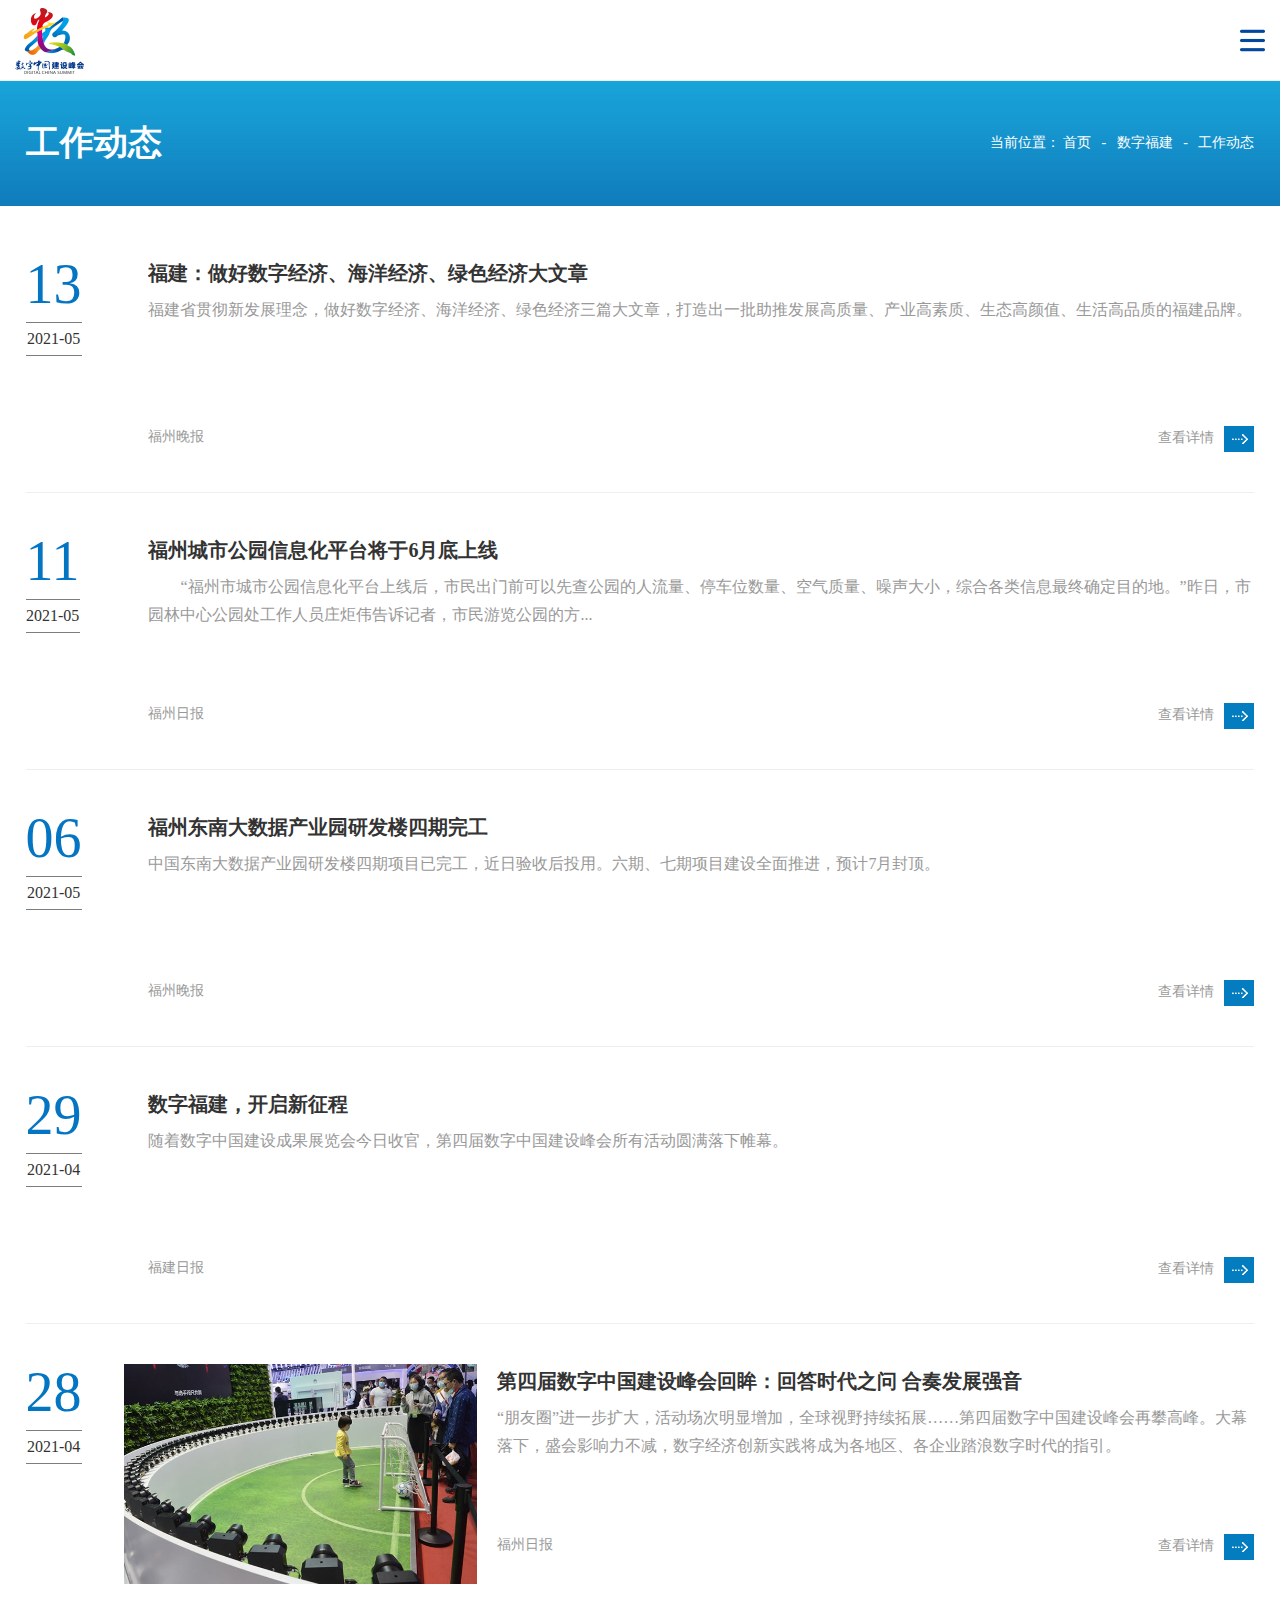
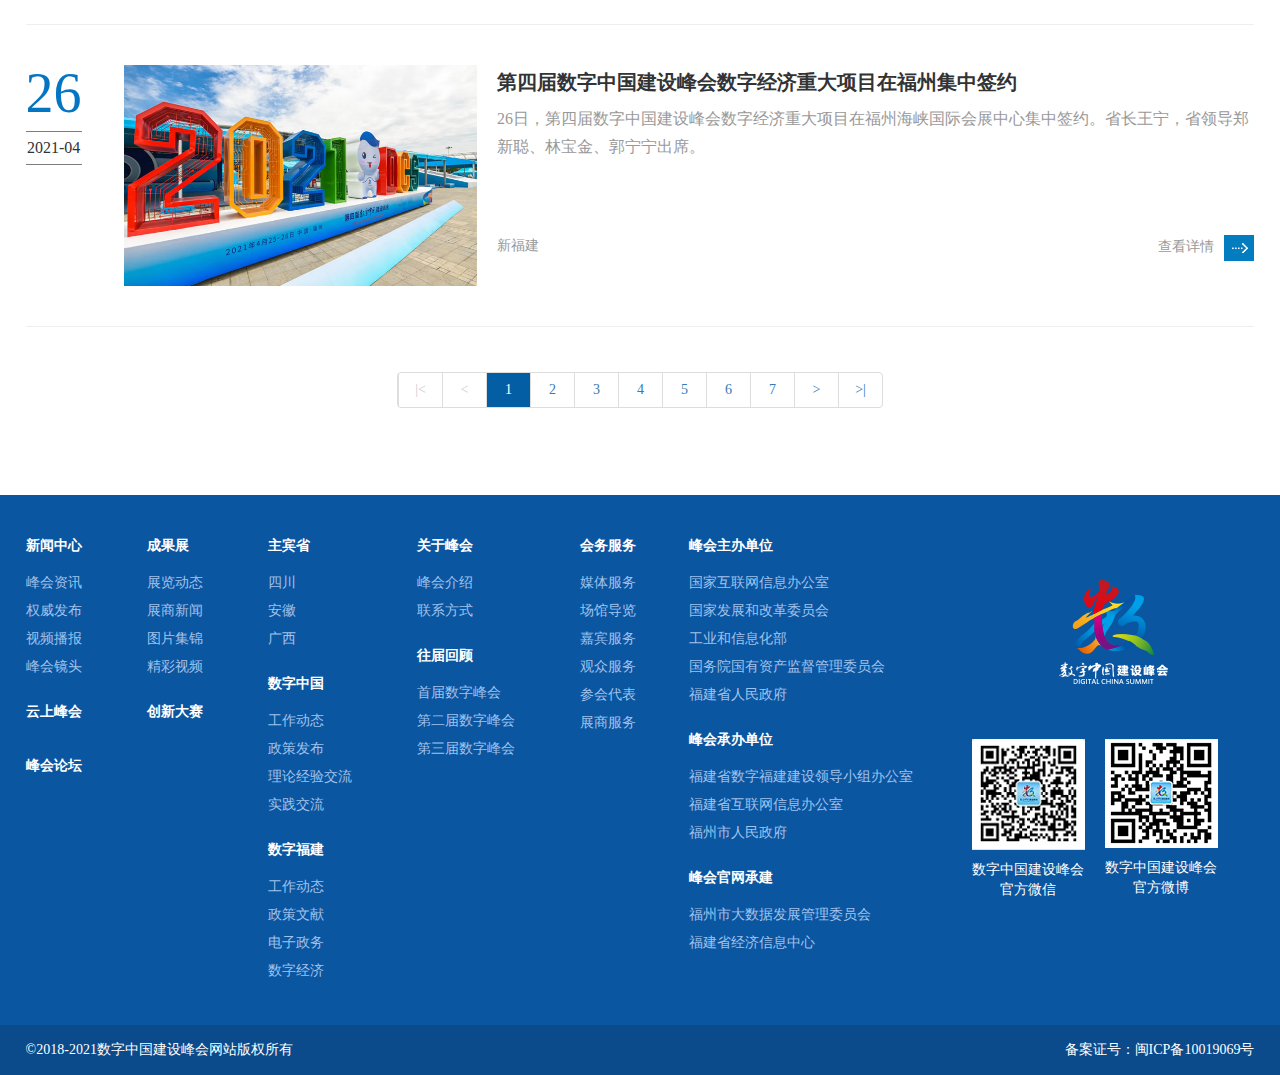
<file: index.html>
<!doctype html>
<html>
<head>
  <meta charset="UTF-8" />
  <meta http-equiv="X-UA-Compatible" content="IE=edge,chrome=1" />
<title></title>
  <link rel="stylesheet" href="images/golbal.css">
  <link rel="stylesheet" href="images/style.css">
  <link rel="stylesheet" href="images/css.css">
  <link rel="stylesheet" href="images/page.css">
</head>

<body>
  <!--头部 begin-->

  <div class="phone_menuu">
    <div class="dan_box clearflx">
      <img class="loho-p" src="images/20210331-logo.png" alt="" />
      <span class="caidan"><img src="images/1911menu.png" alt="" /></span>
    </div>
  </div>
  <div class="cd_list" style="display: none;">
    <ul>
      <li><a href="/">首页</a></li>
      <li><a href="/2021/xwzx/">新闻中心</a></li>
      <li><a href="https://want.ccb.com/expo/szzg/#/" target="_blank">云上峰会</a></li>
      <li><a href="/2021/fhlt/">峰会论坛</a></li>
      <li><a href="/2021/cgz/">成果展</a></li>
      <li><a href="/2021/cxds/">创新大赛</a></li>
      <li><a href="/2021/zbs/">主宾省</a></li>
      <li><a href="/2021/szzg/">数字中国</a></li>
      <li class="active"><a href="/2021/szfj/">数字福建</a></li>
      <li><a href="/2020/">往届回顾</a></li>
      <li><a href="/2021/hwfw/">会务服务</a></li>
      <li class="none" ><a href="/2021/gyfh/">关于峰会</a></li>
    </ul>
    <div class="search2 clearflx">
      <form action="/2021/search/" target="_blank">
        <input type="text" name="key" required placeholder="请输入关键字" />
        <button type="submit"></button>
      </form>
    </div>
  </div>
  <div class="height"></div>
  <div class="head-box clearflx head1">
    <div class="logo fl"><img src="images/20210331-logo.png" alt="" /></div>
    <ul class="nav-box clearflx">
      <li ><span><a href="/">首页 </a><em></em></span></li>
      <li><span><a href="/2021/xwzx/">新闻中心</a><em></em></span>
        <div class="dialog">
          <i></i>
          <ul class="sec_nav">

            <li><a href="http://www.szzg.gov.cn/2021/xwzx/fhzx/">峰会资讯</a></li>

            <li><a href="http://www.szzg.gov.cn/2021/xwzx/qwfb/">权威发布</a></li>

            <li><a href="http://www.szzg.gov.cn/2021/xwzx/spbb/">视频播报</a></li>

            <li><a href="http://www.szzg.gov.cn/2021/xwzx/fhjt/">峰会镜头</a></li>

          </ul>
        </div>
      </li>
      <li><span><a href="https://want.ccb.com/expo/szzg/#/">云上峰会</a><em></em></span></li>
      <li><span><a href="/2021/fhlt/">峰会论坛</a><em></em></span>
        <div class="dialog">
          <i></i>
          <ul class="sec_nav">
            <li><a href="javascript:;" style="cursor: default;">主论坛</a></li>
            <li><a href="/2021/fhlt/flt/">分论坛</a></li>
            <li><a href="/2021/fhlt/ltbd/">论坛报道</a></li>
          </ul>
        </div>
      </li>
      <li><span><a href="/2021/cgz/">成果展</a><em></em></span>
        <div class="dialog">
          <i></i>
          <ul class="sec_nav">
            <li><a href="/2021/cgz/zldt/">展览动态</a></li>
            <li><a href="/2021/cgz/zsxw/">展商新闻</a></li>
            <li><a href="/2021/cgz/tpjj/">图片集锦</a></li>
            <li><a href="/2021/cgz/jcsp/">精彩视频</a></li>
          </ul>
        </div>
      </li>
      <li><span><a href="/2021/cxds/">创新大赛</a><em></em></span></li>
      <li><span><a href="/2021/zbs/">主宾省</a><em></em></span>
        <div class="dialog">
          <i></i>
          <ul class="sec_nav">

            <li><a href="http://www.szzg.gov.cn/2021/zbs/sc/">四川</a></li>

            <li><a href="http://www.szzg.gov.cn/2021/zbs/ah/">安徽</a></li>

            <li><a href="http://www.szzg.gov.cn/2021/zbs/gx/">广西</a></li>

          </ul>
        </div>
      </li>
      <li><span><a href="/2021/szzg/">数字中国</a><em></em></span>
        <div class="dialog">
          <i></i>
          <ul class="sec_nav">

            <li><a href="http://www.szzg.gov.cn/2021/szzg/gzdt/">工作动态</a></li>

            <li><a href="http://www.szzg.gov.cn/2021/szzg/zcfb/">政策发布</a></li>

            <li><a href="http://www.szzg.gov.cn/2021/szzg/lljyjl/">理论经验交流</a></li>

            <li><a href="http://www.szzg.gov.cn/2021/szzg/sjjl/">实践交流</a></li>

          </ul>
        </div>
      </li>
      <li class="active"><span><a href="/2021/szfj/">数字福建</a><em></em></span>
        <div class="dialog">
          <i></i>
          <ul class="sec_nav">

            <li><a href="http://www.szzg.gov.cn/2021/szfj/gzdt/">工作动态</a></li>

            <li><a href="http://www.szzg.gov.cn/2021/szfj/zcwx/">政策文献</a></li>

            <li><a href="http://www.szzg.gov.cn/2021/szfj/dzzw/">电子政务</a></li>

            <li><a href="http://www.szzg.gov.cn/2021/szfj/szjj/">数字经济</a></li>

          </ul>
        </div>
      </li>
      <li><span><a href="javascript:;">往届回顾</a><em></em></span>
        <div class="dialog">
          <i></i>
          <ul class="sec_nav">
            <li><a href="/2018/">首届数字峰会</a></li>
            <li><a href="/2019/">第二届数字峰会</a></li>
            <li><a href="/2020/">第三届数字峰会</a></li>
          </ul>
        </div>
      </li>
      <li><span><a href="/2021/hwfw/">会务服务</a><em></em></span>
        <div class="dialog">
          <i></i>
          <ul class="sec_nav">
            <li><a href="javascript:alert('注册已截止，感谢您对本届峰会的关注。')">媒体服务</a></li>
            <li><a href="https://www.szzg.gov.cn/2021/xwzx/fhzx/202104/t20210419_5577899.htm" target="_blank">场馆导览</a>
            </li>
            <li><a href="javascript:alert('注册已截止，感谢您对本届峰会的关注。')">嘉宾服务</a></li>
            <li><a href="http://www.szzg.gov.cn/2021/hwfw/gzfw/" target="_blank">观众服务</a></li>
            <li><a href="javascript:alert('注册已截止，感谢您对本届峰会的关注。')">参会代表</a></li>
            <li><a href="javascript:alert('注册已截止，感谢您对本届峰会的关注。')">展商服务</a></li>
          </ul>
        </div>
      </li>
      <li ><span><a href="/2021/gyfh/">关于峰会</a><em></em></span>
        <div class="dialog">
          <i></i>
          <ul class="sec_nav">

            <li><a href="http://www.szzg.gov.cn/2021/gyfh/fhjs/">峰会介绍</a></li>

            <li><a href="http://www.szzg.gov.cn/2021/gyfh/lxfs/">联系方式</a></li>

          </ul>
        </div>
      </li>
    </ul>
    <div class="fr clearflx rig-box">
      <span class="search-box"><img src="images/20210401-ss.png" alt="" />
        <div class="sskuan-box sskuan1-box">
          <em></em>
          <div class="ssk_box clearflx">
            <form action="/2021/search/" target="_blank">
              <input type="text" name="key" required  placeholder="请输入关键字" />
              <button type="submit">搜索</button>
            </form>
          </div>
        </div>
      </span>
      <span class="user_login-box"><i></i>
        <div class="sskuan-box sskuan2-box">
          <em></em>
          <ul class="dlr_xx">
            <li><a href="javascript:alert('注册已截止，感谢您对本届峰会的关注。')">我是参会嘉宾</a></li>
            <li><a href="javascript:alert('注册已截止，感谢您对本届峰会的关注。')">我是参展企业</a></li>
            <li><a href="javascript:alert('注册已截止，感谢您对本届峰会的关注。')">我是媒体记者</a></li>
            <li><a href="javascript:alert('注册已截止，感谢您对本届峰会的关注。')">我是参会代表</a></li>
            <li><a href="javascript:alert('注册已截止，感谢您对本届峰会的关注。')">我是展览观众</a></li>
          </ul>
        </div>
      </span>
    </div>
  </div>
  <!--头部 end-->

  <div class="seat-box-ej">
    <div class="main clearflx">
      <h4 class="fl">工作动态</h4>
      <p class="fr">当前位置：&nbsp;<a href="../../../" title="首页"
          class="CurrChnlCls">首页</a>&nbsp;&nbsp;&nbsp;-&nbsp;&nbsp;&nbsp;<a href="../" title="数字福建"
          class="CurrChnlCls">数字福建</a>&nbsp;&nbsp;&nbsp;-&nbsp;&nbsp;&nbsp;<a href="./" title="工作动态"
          class="CurrChnlCls">工作动态</a></p>
    </div>
  </div>

  <div class="main mainn">
    <div >

      <div class="fhzx-BOX clearflx">
        <div class="fl left-zxrq">
          <h4>13</h4>
          <p>2021-05</p>
        </div>
        <div class="fr right-zx-BOX clearflx right-zx-BOX-w" >
          <div class="right-zx-box-tit right-zx-box-tit-w">
            <h4><a href="./202105/t20210513_5593574.htm" target="_blank"
                title="福建：做好数字经济、海洋经济、绿色经济大文章">福建：做好数字经济、海洋经济、绿色经济大文章</a></h4>
            <p>福建省贯彻新发展理念，做好数字经济、海洋经济、绿色经济三篇大文章，打造出一批助推发展高质量、产业高素质、生态高颜值、生活高品质的福建品牌。</p>
            <span>
              <em>福州晚报 <i>2021-05-13</i></em>
              <a href="http://www.szzg.gov.cn/2021/szfj/gzdt/202105/t20210513_5593574.htm" target="_blank">查看详情<img
                  src="images/20210406-jt-img.png" alt="" /></a>
            </span>
          </div>
        </div>
      </div>

      <div class="fhzx-BOX clearflx">
        <div class="fl left-zxrq">
          <h4>11</h4>
          <p>2021-05</p>
        </div>
        <div class="fr right-zx-BOX clearflx right-zx-BOX-w">
          <div class="right-zx-box-tit right-zx-box-tit-w">
            <h4><a href="../../szzg/sjjl/202105/t20210511_5592223.htm" target="_blank"
                title="福州城市公园信息化平台将于6月底上线">福州城市公园信息化平台将于6月底上线</a></h4>
            <p>　　“福州市城市公园信息化平台上线后，市民出门前可以先查公园的人流量、停车位数量、空气质量、噪声大小，综合各类信息最终确定目的地。”昨日，市园林中心公园处工作人员庄炬伟告诉记者，市民游览公园的方...</p>
            <span>
              <em>福州日报 <i>2021-05-11</i></em>
              <a href="http://www.szzg.gov.cn/2021/szzg/sjjl/202105/t20210511_5592223.htm" target="_blank">查看详情<img
                  src="images/20210406-jt-img.png" alt="" /></a>
            </span>
          </div>
        </div>
      </div>

      <div class="fhzx-BOX clearflx">
        <div class="fl left-zxrq">
          <h4>06</h4>
          <p>2021-05</p>
        </div>
        <div class="fr right-zx-BOX clearflx right-zx-BOX-w">
          <div class="right-zx-box-tit right-zx-box-tit-w">
            <h4><a href="../../xwzx/fhzx/202105/t20210506_5589134.htm" target="_blank"
                title="福州东南大数据产业园研发楼四期完工">福州东南大数据产业园研发楼四期完工</a></h4>
            <p>中国东南大数据产业园研发楼四期项目已完工，近日验收后投用。六期、七期项目建设全面推进，预计7月封顶。
            </p>
            <span>
              <em>福州晚报 <i>2021-05-06</i></em>
              <a href="http://www.szzg.gov.cn/2021/xwzx/fhzx/202105/t20210506_5589134.htm" target="_blank">查看详情<img
                  src="images/20210406-jt-img.png" alt="" /></a>
            </span>
          </div>
        </div>
      </div>

      <div class="fhzx-BOX clearflx">
        <div class="fl left-zxrq">
          <h4>29</h4>
          <p>2021-04</p>
        </div>
        <div class="fr right-zx-BOX clearflx right-zx-BOX-w">
          <div class="right-zx-box-tit right-zx-box-tit-w">
            <h4><a href="../../xwzx/fhzx/202104/t20210429_5587015.htm" target="_blank" title="数字福建，开启新征程">数字福建，开启新征程</a>
            </h4>
            <p>随着数字中国建设成果展览会今日收官，第四届数字中国建设峰会所有活动圆满落下帷幕。
            </p>
            <span>
              <em>福建日报 <i>2021-04-29</i></em>
              <a href="http://www.szzg.gov.cn/2021/xwzx/fhzx/202104/t20210429_5587015.htm" target="_blank">查看详情<img
                  src="images/20210406-jt-img.png" alt="" /></a>
            </span>
          </div>
        </div>
      </div>

      <div class="fhzx-BOX clearflx">
        <div class="fl left-zxrq">
          <h4>28</h4>
          <p>2021-04</p>
        </div>
        <div class="fr right-zx-BOX clearflx">
          <div class="fl left-zx-img">
            <a href="http://www.szzg.gov.cn/2021/xwzx/fhzx/202104/t20210428_5586156.htm" target="_blank"
              title='第四届数字中国建设峰会回眸：回答时代之问 合奏发展强音'><img src='images/W020210428347184834395.jpeg'
                alt="第四届数字中国建设峰会回眸：回答时代之问 合奏发展强音" /></a>
          </div>
          <div class="fr right-zx-box-tit">
            <h4><a href="../../xwzx/fhzx/202104/t20210428_5586156.htm" target="_blank"
                title="第四届数字中国建设峰会回眸：回答时代之问 合奏发展强音">第四届数字中国建设峰会回眸：回答时代之问 合奏发展强音</a></h4>
            <p>“朋友圈”进一步扩大，活动场次明显增加，全球视野持续拓展……第四届数字中国建设峰会再攀高峰。大幕落下，盛会影响力不减，数字经济创新实践将成为各地区、各企业踏浪数字时代的指引。</p>
            <span>
              <em>福州日报 <i>2021-04-28</i></em>
              <a href="http://www.szzg.gov.cn/2021/xwzx/fhzx/202104/t20210428_5586156.htm" target="_blank">查看详情<img
                  src="images/20210406-jt-img.png" alt="" /></a>
            </span>
          </div>
        </div>
      </div>
      <div class="fhzx-BOX clearflx">
        <div class="fl left-zxrq">
          <h4>26</h4>
          <p>2021-04</p>
        </div>
        <div class="fr right-zx-BOX clearflx">
          <div class="fl left-zx-img">
            <a href="http://www.szzg.gov.cn/2021/xwzx/fhzx/202104/t20210426_5584462.htm" target="_blank"
              title='第四届数字中国建设峰会数字经济重大项目在福州集中签约'><img src='images/W020210426635804088630.jpeg'
                alt="第四届数字中国建设峰会数字经济重大项目在福州集中签约" /></a>
          </div>
          <div class="fr right-zx-box-tit">
            <h4><a href="../../xwzx/fhzx/202104/t20210426_5584462.htm" target="_blank"
                title="第四届数字中国建设峰会数字经济重大项目在福州集中签约">第四届数字中国建设峰会数字经济重大项目在福州集中签约</a></h4>
            <p>26日，第四届数字中国建设峰会数字经济重大项目在福州海峡国际会展中心集中签约。省长王宁，省领导郑新聪、林宝金、郭宁宁出席。
            </p>
            <span>
              <em>新福建 <i>2021-04-26</i></em>
              <a href="http://www.szzg.gov.cn/2021/xwzx/fhzx/202104/t20210426_5584462.htm" target="_blank">查看详情<img
                  src="images/20210406-jt-img.png" alt="" /></a>
            </span>
          </div>
        </div>
      </div>
    </div>
<!-- 分页begin -->
    <div class="ym-IMG-box" avalonctrl="list_pagebar">
      <div class="pgStyle_snj">
        <a class="disab">|&lt;</a><a class="disab">&lt;</a>
        <a href="#" class="cur">1</a>
        <a href="#">2</a>
        <a href="#">3</a>
        <a href="#">4</a>
        <a href="#">5</a>
        <a href="#">6</a>
        <a href="#">7</a>
       <a href="#">&gt;</a><a href="#">&gt;|</a>
      </div>
    </div>
    <!-- 分页end -->
  </div>
  <!--底部 begin-->
  <div class="big-fottom">
    <div class="fotter clearflx">
      <div class="main clearflx">
        <div class="fl left-dhl">
          <div class="left-dhl-dy clearflx">
            <span>
              <h4><a href="http://www.szzg.gov.cn/2021/xwzx/" target="_blank">新闻中心</a></h4>

              <p><a href="http://www.szzg.gov.cn/2021/xwzx/fhzx/" target="_blank">峰会资讯</a></p>

              <p><a href="http://www.szzg.gov.cn/2021/xwzx/qwfb/" target="_blank">权威发布</a></p>

              <p><a href="http://www.szzg.gov.cn/2021/xwzx/spbb/" target="_blank">视频播报</a></p>

              <p><a href="http://www.szzg.gov.cn/2021/xwzx/fhjt/" target="_blank">峰会镜头</a></p>

            </span>
            <span>
              <h4><a href="https://want.ccb.com/expo/szzg/#/" target="_blank">云上峰会</a></h4>
            </span>
            <span>
              <h4><a href="/2021/fhlt/" target="_blank">峰会论坛</a></h4>
            </span>
          </div>
          <div class="left-dhl-dy clearflx">
            <span>
              <h4><a href="http://www.szzg.gov.cn/2021/cgz/" target="_blank">成果展</a></h4>
              <p><a href="/2021/cgz/zldt/" target="_blank">展览动态</a></p>
              <p><a href="/2021/cgz/zsxw/" target="_blank">展商新闻</a></p>
              <p><a href="/2021/cgz/tpjj/" target="_blank">图片集锦</a></p>
              <p><a href="/2021/cgz/jcsp/" target="_blank">精彩视频</a></p>
            </span>
            <span>
              <h4><a href="http://www.szzg.gov.cn/2021/cxds/" target="_blank">创新大赛</a></h4>
            </span>
          </div>
          <div class="left-dhl-dy clearflx">
            <span>
              <h4><a href="http://www.szzg.gov.cn/2021/zbs/" target="_blank">主宾省</a></h4>

              <p><a href="http://www.szzg.gov.cn/2021/zbs/sc/" target="_blank">四川</a></p>

              <p><a href="http://www.szzg.gov.cn/2021/zbs/ah/" target="_blank">安徽</a></p>

              <p><a href="http://www.szzg.gov.cn/2021/zbs/gx/" target="_blank">广西</a></p>

            </span>
            <span>
              <h4><a href="http://www.szzg.gov.cn/2021/szzg/" target="_blank">数字中国</a></h4>

              <p><a href="http://www.szzg.gov.cn/2021/szzg/gzdt/" target="_blank">工作动态</a></p>

              <p><a href="http://www.szzg.gov.cn/2021/szzg/zcfb/" target="_blank">政策发布</a></p>

              <p><a href="http://www.szzg.gov.cn/2021/szzg/lljyjl/" target="_blank">理论经验交流</a></p>

              <p><a href="http://www.szzg.gov.cn/2021/szzg/sjjl/" target="_blank">实践交流</a></p>

            </span>
            <span>
              <h4><a href="http://www.szzg.gov.cn/2021/szfj/" target="_blank">数字福建</a></h4>

              <p><a href="http://www.szzg.gov.cn/2021/szfj/gzdt/" target="_blank">工作动态</a></p>

              <p><a href="http://www.szzg.gov.cn/2021/szfj/zcwx/" target="_blank">政策文献</a></p>

              <p><a href="http://www.szzg.gov.cn/2021/szfj/dzzw/" target="_blank">电子政务</a></p>

              <p><a href="http://www.szzg.gov.cn/2021/szfj/szjj/" target="_blank">数字经济</a></p>

            </span>
          </div>
          <div class="left-dhl-dy clearflx">
            <span>
              <h4><a href="http://www.szzg.gov.cn/2021/gyfh/" target="_blank">关于峰会</a></h4>

              <p><a href="http://www.szzg.gov.cn/2021/gyfh/fhjs/" target="_blank">峰会介绍</a></p>

              <p><a href="http://www.szzg.gov.cn/2021/gyfh/lxfs/" target="_blank">联系方式</a></p>

            </span>
            <span>
              <h4><a href="javascript:;">往届回顾</a></h4>
              <p><a href="/2018/" target="_blank">首届数字峰会</a></p>
              <p><a href="/2019/" target="_blank">第二届数字峰会</a></p>
              <p><a href="/2020/" target="_blank">第三届数字峰会</a></p>
            </span>

          </div>
          <div class="left-dhl-dy left-dhl-dyy left-dhl-dyyy clearflx">
            <span>
              <h4><a href="/2021/hwfw/" target="_blank">会务服务</a></h4>
              <p><a href="javascript:alert('注册已截止，感谢您对本届峰会的关注。')">媒体服务</a></p>
              <p><a href="https://www.szzg.gov.cn/2021/xwzx/fhzx/202104/t20210419_5577899.htm" target="_blank">场馆导览</a>
              </p>
              <p><a href="javascript:alert('注册已截止，感谢您对本届峰会的关注。')">嘉宾服务</a></p>
              <p><a href="http://www.szzg.gov.cn/2021/hwfw/gzfw/" target="_blank">观众服务</a></p>
              <p><a href="javascript:alert('注册已截止，感谢您对本届峰会的关注。')">参会代表</a></p>
              <p><a href="javascript:alert('注册已截止，感谢您对本届峰会的关注。')">展商服务</a></p>
            </span>
          </div>
        </div>
        <div class="fr left-dhl clearflx left-dhlh">
          <div class="left-dhl-dy left-dhl-dyy left-dhl-dyyk clearflx">
            <span>
              <h4>峰会主办单位</h4>
              <p><a href="http://www.cac.gov.cn/" target="_blank">国家互联网信息办公室</a></p>
              <p><a href="https://www.ndrc.gov.cn/" target="_blank">国家发展和改革委员会</a></p>
              <p><a href="http://www.miit.gov.cn/" target="_blank">工业和信息化部</a></p>
              <p><a href="http://www.sasac.gov.cn/" target="_blank">国务院国有资产监督管理委员会</a></p>
              <p><a href="http://www.fujian.gov.cn/" target="_blank">福建省人民政府</a></p>
            </span>
            <span>
              <h4>峰会承办单位</h4>
              <p>福建省数字福建建设领导小组办公室</p>
              <p>福建省互联网信息办公室</p>
              <p><a href="http://www.fuzhou.gov.cn/" target="_blank">福州市人民政府</a></p>
            </span>
            <span>
              <h4>峰会官网承建</h4>
              <p><a href="http://dsjw.fuzhou.gov.cn/" target="_blank">福州市大数据发展管理委员会</a></p>
              <p><a href="http://xxzx.fujian.gov.cn/" target="_blank">福建省经济信息中心</a></p>
            </span>
          </div>
          <div class="fr right-logog">
            <span><img src="images/20210406-logo-db.png" alt="" /></span>
            <div class="ewm-big-box1 clearflx" style="width: 250px;">
              <em>
                <img src="images/20210406-ewm-img11.png" alt="" />
                <p>数字中国建设峰会<br>官方微信</p>
              </em>
              <em class="dr">
                <img src="images/20210406-ewm-img22.png" alt="" />
                <p>数字中国建设峰会<br>官方微博</p>
              </em>
            </div>
          </div>
        </div>
      </div>
    </div>
    <div class="fottom">
      <div class="main clearflx">
        <p class="fl">©2018-2021数字中国建设峰会网站版权所有</p>
        <p class="fr"><a href="https://beian.miit.gov.cn/" target="_blank">备案证号：闽ICP备10019069号</a></p>
      </div>
    </div>
  </div>
  <!--底部 end-->
    <script type="text/javascript" src="/js/js.js"></script>
  <script>
   (function () {
      require(["pageview", "jquery"], function (pageview, $) {
        $(".search-box img").click(function () {
          $(".sskuan1-box").slideToggle();
        });
        $(".user_login-box i").click(function () {
          $(".sskuan2-box").slideToggle();
        });
        $(".caidan").click(function () {
          $(".cd_list").slideToggle();
        });
         })
         })();
  </script>
</body>

</html>
</file>
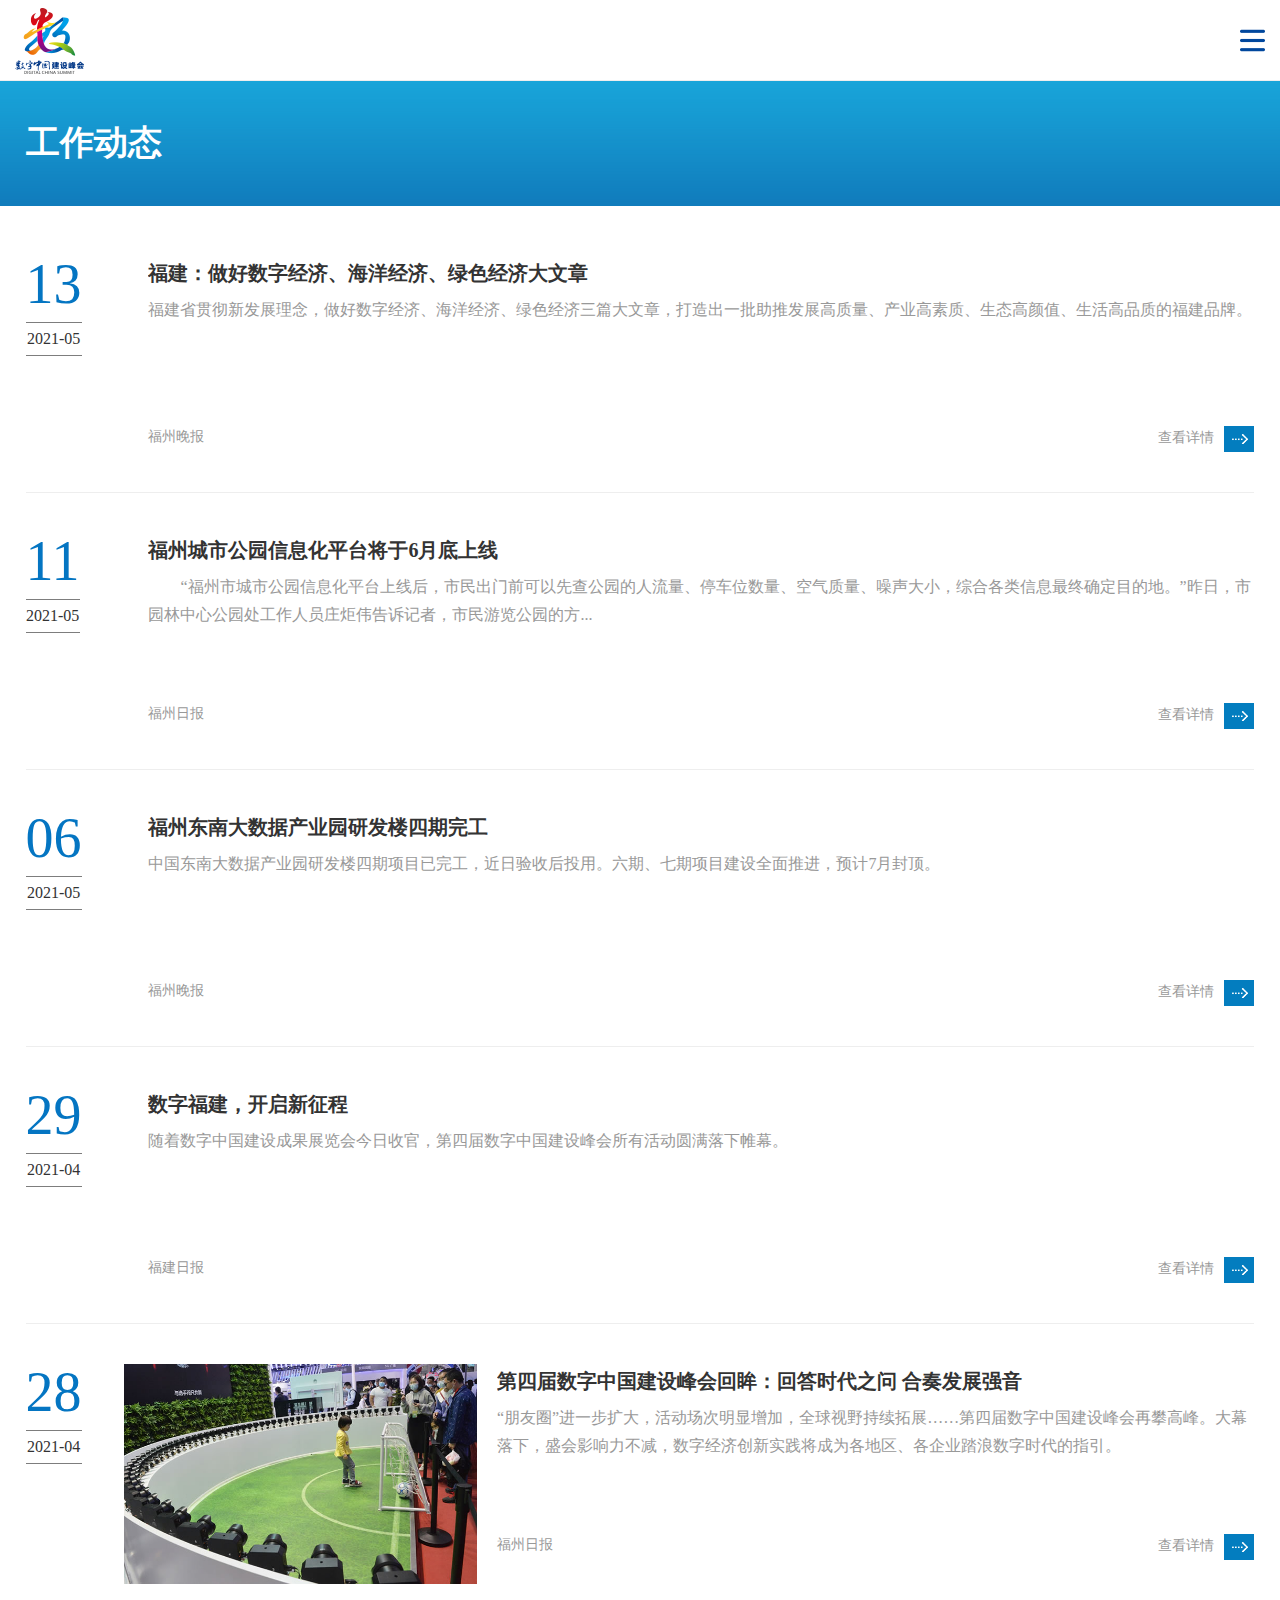
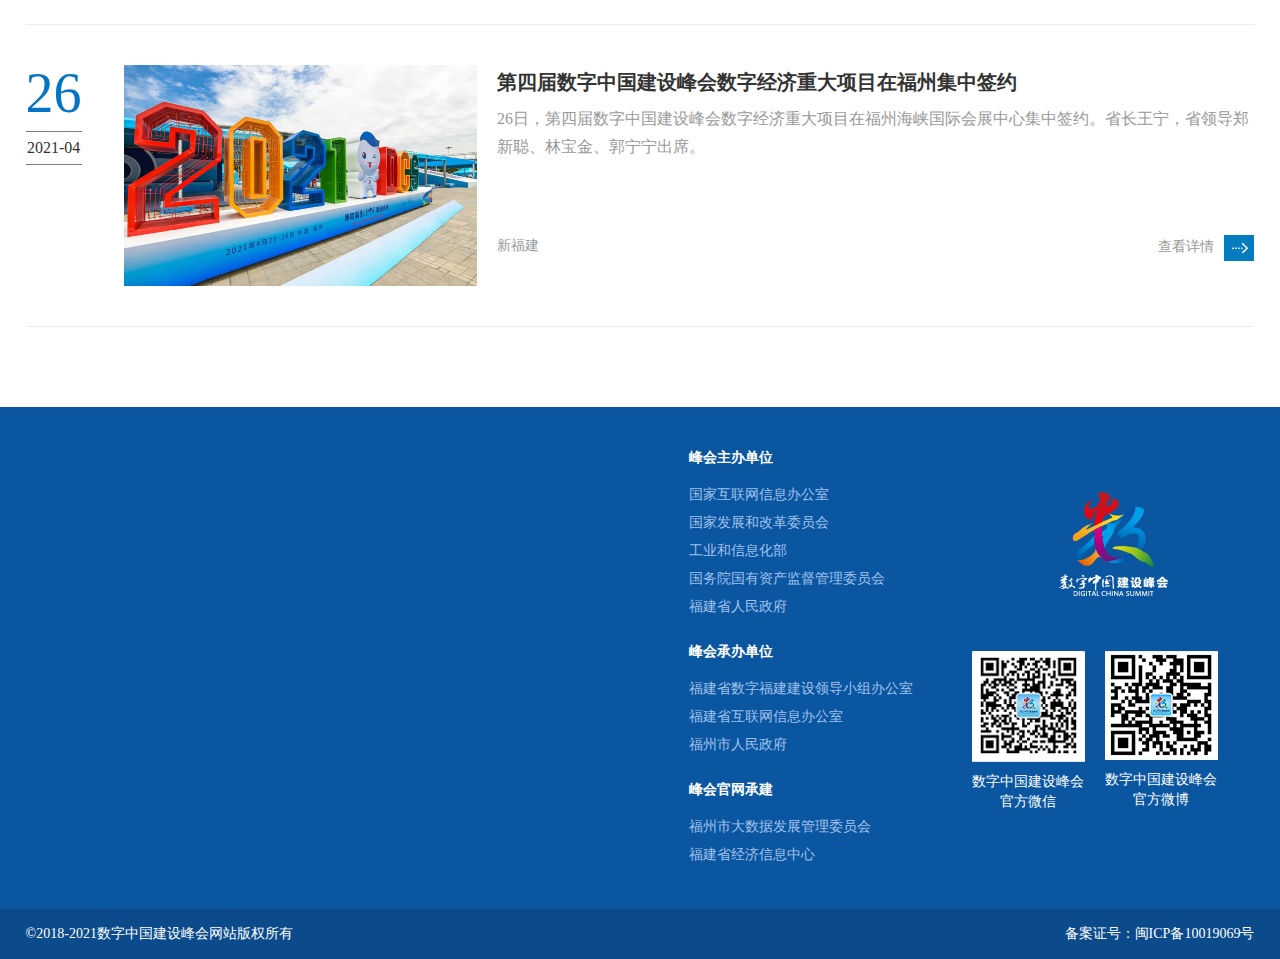
<file: phone.html>
<!doctype html>
<html>
<head>
  <meta charset="UTF-8" />
  <meta http-equiv="X-UA-Compatible" content="IE=edge,chrome=1" />
  <meta name="format-detection" content="telephone = no" />
  <meta name="viewport"
    content="width=device-width, initial-scale=1.0, minimum-scale=0.5, maximum-scale=2.0, user-scalable=yes" />
<title>
    工作动态_数字中国建设峰会官网
  </title>
  <link rel="stylesheet" href="images/golbal.css">
  <link rel="stylesheet" href="images/style.css">
  <link rel="stylesheet" href="images/css.css">
</head>

<body>
  <!--头部 begin-->

  <div class="phone_menuu">
    <div class="dan_box clearflx">
      <img class="loho-p" src="images/20210331-logo.png" alt="" />
      <span class="caidan"><img src="images/1911menu.png" alt="" /></span>
    </div>
  </div>
  <div class="cd_list" style="display: none;">
    <ul>
      <li><a href="/">首页</a></li>
      <li><a href="/2021/xwzx/">新闻中心</a></li>
      <li><a href="https://want.ccb.com/expo/szzg/#/" target="_blank">云上峰会</a></li>
      <li><a href="/2021/fhlt/">峰会论坛</a></li>
      <li><a href="/2021/cgz/">成果展</a></li>
      <li><a href="/2021/cxds/">创新大赛</a></li>
      <li><a href="/2021/zbs/">主宾省</a></li>
      <li><a href="/2021/szzg/">数字中国</a></li>
      <li class="active"><a href="/2021/szfj/">数字福建</a></li>
      <li><a href="/2020/">往届回顾</a></li>
      <li><a href="/2021/hwfw/">会务服务</a></li>
      <li class="none" ><a href="/2021/gyfh/">关于峰会</a></li>
    </ul>
    <div class="search2 clearflx">
      <form action="/2021/search/" target="_blank">
        <input type="text" name="key" required placeholder="请输入关键字" />
        <button type="submit"></button>
      </form>
    </div>
  </div>
  <div class="height"></div>
  <!--头部 end-->

  <div class="seat-box-ej">
    <div class="main clearflx">
      <h4 class="fl">工作动态</h4>
    </div>
  </div>

  <div class="main mainn">
    <div >

      <div class="fhzx-BOX clearflx">
        <div class="fl left-zxrq">
          <h4>13</h4>
          <p>2021-05</p>
        </div>
        <div class="fr right-zx-BOX clearflx right-zx-BOX-w" >
          <div class="right-zx-box-tit right-zx-box-tit-w">
            <h4><a href="./202105/t20210513_5593574.htm" target="_blank"
                title="福建：做好数字经济、海洋经济、绿色经济大文章">福建：做好数字经济、海洋经济、绿色经济大文章</a></h4>
            <p>福建省贯彻新发展理念，做好数字经济、海洋经济、绿色经济三篇大文章，打造出一批助推发展高质量、产业高素质、生态高颜值、生活高品质的福建品牌。</p>
            <span>
              <em>福州晚报 <i>2021-05-13</i></em>
              <a href="http://www.szzg.gov.cn/2021/szfj/gzdt/202105/t20210513_5593574.htm" target="_blank">查看详情<img
                  src="images/20210406-jt-img.png" alt="" /></a>
            </span>
          </div>
        </div>
      </div>

      <div class="fhzx-BOX clearflx">
        <div class="fl left-zxrq">
          <h4>11</h4>
          <p>2021-05</p>
        </div>
        <div class="fr right-zx-BOX clearflx right-zx-BOX-w">
          <div class="right-zx-box-tit right-zx-box-tit-w">
            <h4><a href="../../szzg/sjjl/202105/t20210511_5592223.htm" target="_blank"
                title="福州城市公园信息化平台将于6月底上线">福州城市公园信息化平台将于6月底上线</a></h4>
            <p>　　“福州市城市公园信息化平台上线后，市民出门前可以先查公园的人流量、停车位数量、空气质量、噪声大小，综合各类信息最终确定目的地。”昨日，市园林中心公园处工作人员庄炬伟告诉记者，市民游览公园的方...</p>
            <span>
              <em>福州日报 <i>2021-05-11</i></em>
              <a href="http://www.szzg.gov.cn/2021/szzg/sjjl/202105/t20210511_5592223.htm" target="_blank">查看详情<img
                  src="images/20210406-jt-img.png" alt="" /></a>
            </span>
          </div>
        </div>
      </div>

      <div class="fhzx-BOX clearflx">
        <div class="fl left-zxrq">
          <h4>06</h4>
          <p>2021-05</p>
        </div>
        <div class="fr right-zx-BOX clearflx right-zx-BOX-w">
          <div class="right-zx-box-tit right-zx-box-tit-w">
            <h4><a href="../../xwzx/fhzx/202105/t20210506_5589134.htm" target="_blank"
                title="福州东南大数据产业园研发楼四期完工">福州东南大数据产业园研发楼四期完工</a></h4>
            <p>中国东南大数据产业园研发楼四期项目已完工，近日验收后投用。六期、七期项目建设全面推进，预计7月封顶。
            </p>
            <span>
              <em>福州晚报 <i>2021-05-06</i></em>
              <a href="http://www.szzg.gov.cn/2021/xwzx/fhzx/202105/t20210506_5589134.htm" target="_blank">查看详情<img
                  src="images/20210406-jt-img.png" alt="" /></a>
            </span>
          </div>
        </div>
      </div>

      <div class="fhzx-BOX clearflx">
        <div class="fl left-zxrq">
          <h4>29</h4>
          <p>2021-04</p>
        </div>
        <div class="fr right-zx-BOX clearflx right-zx-BOX-w">
          <div class="right-zx-box-tit right-zx-box-tit-w">
            <h4><a href="../../xwzx/fhzx/202104/t20210429_5587015.htm" target="_blank" title="数字福建，开启新征程">数字福建，开启新征程</a>
            </h4>
            <p>随着数字中国建设成果展览会今日收官，第四届数字中国建设峰会所有活动圆满落下帷幕。
            </p>
            <span>
              <em>福建日报 <i>2021-04-29</i></em>
              <a href="http://www.szzg.gov.cn/2021/xwzx/fhzx/202104/t20210429_5587015.htm" target="_blank">查看详情<img
                  src="images/20210406-jt-img.png" alt="" /></a>
            </span>
          </div>
        </div>
      </div>

      <div class="fhzx-BOX clearflx">
        <div class="fl left-zxrq">
          <h4>28</h4>
          <p>2021-04</p>
        </div>
        <div class="fr right-zx-BOX clearflx">
          <div class="fl left-zx-img">
            <a href="http://www.szzg.gov.cn/2021/xwzx/fhzx/202104/t20210428_5586156.htm" target="_blank"
              title='第四届数字中国建设峰会回眸：回答时代之问 合奏发展强音'><img src='images/W020210428347184834395.jpeg'
                alt="第四届数字中国建设峰会回眸：回答时代之问 合奏发展强音" /></a>
          </div>
          <div class="fr right-zx-box-tit">
            <h4><a href="../../xwzx/fhzx/202104/t20210428_5586156.htm" target="_blank"
                title="第四届数字中国建设峰会回眸：回答时代之问 合奏发展强音">第四届数字中国建设峰会回眸：回答时代之问 合奏发展强音</a></h4>
            <p>“朋友圈”进一步扩大，活动场次明显增加，全球视野持续拓展……第四届数字中国建设峰会再攀高峰。大幕落下，盛会影响力不减，数字经济创新实践将成为各地区、各企业踏浪数字时代的指引。</p>
            <span>
              <em>福州日报 <i>2021-04-28</i></em>
              <a href="http://www.szzg.gov.cn/2021/xwzx/fhzx/202104/t20210428_5586156.htm" target="_blank">查看详情<img
                  src="images/20210406-jt-img.png" alt="" /></a>
            </span>
          </div>
        </div>
      </div>
      <div class="fhzx-BOX clearflx">
        <div class="fl left-zxrq">
          <h4>26</h4>
          <p>2021-04</p>
        </div>
        <div class="fr right-zx-BOX clearflx">
          <div class="fl left-zx-img">
            <a href="http://www.szzg.gov.cn/2021/xwzx/fhzx/202104/t20210426_5584462.htm" target="_blank"
              title='第四届数字中国建设峰会数字经济重大项目在福州集中签约'><img src='images/W020210426635804088630.jpeg'
                alt="第四届数字中国建设峰会数字经济重大项目在福州集中签约" /></a>
          </div>
          <div class="fr right-zx-box-tit">
            <h4><a href="../../xwzx/fhzx/202104/t20210426_5584462.htm" target="_blank"
                title="第四届数字中国建设峰会数字经济重大项目在福州集中签约">第四届数字中国建设峰会数字经济重大项目在福州集中签约</a></h4>
            <p>26日，第四届数字中国建设峰会数字经济重大项目在福州海峡国际会展中心集中签约。省长王宁，省领导郑新聪、林宝金、郭宁宁出席。
            </p>
            <span>
              <em>新福建 <i>2021-04-26</i></em>
              <a href="http://www.szzg.gov.cn/2021/xwzx/fhzx/202104/t20210426_5584462.htm" target="_blank">查看详情<img
                  src="images/20210406-jt-img.png" alt="" /></a>
            </span>
          </div>
        </div>
      </div>
    </div>
    <!-- 手机端查看更多按钮 -->
    <div class="pgphone">
      <a  href="javascript:void(0)">查看更多></a>
    </div>
  </div>

  <!--底部 begin-->

  <div class="big-fottom">
    <div class="fotter clearflx">
      <div class="main clearflx">
        <div class="fr left-dhl clearflx left-dhlh">
          <div class="left-dhl-dy left-dhl-dyy left-dhl-dyyk clearflx">
            <span>
              <h4>峰会主办单位</h4>
              <p><a href="http://www.cac.gov.cn/" target="_blank">国家互联网信息办公室</a></p>
              <p><a href="https://www.ndrc.gov.cn/" target="_blank">国家发展和改革委员会</a></p>
              <p><a href="http://www.miit.gov.cn/" target="_blank">工业和信息化部</a></p>
              <p><a href="http://www.sasac.gov.cn/" target="_blank">国务院国有资产监督管理委员会</a></p>
              <p><a href="http://www.fujian.gov.cn/" target="_blank">福建省人民政府</a></p>
            </span>
            <span>
              <h4>峰会承办单位</h4>
              <p>福建省数字福建建设领导小组办公室</p>
              <p>福建省互联网信息办公室</p>
              <p><a href="http://www.fuzhou.gov.cn/" target="_blank">福州市人民政府</a></p>
            </span>
            <span>
              <h4>峰会官网承建</h4>
              <p><a href="http://dsjw.fuzhou.gov.cn/" target="_blank">福州市大数据发展管理委员会</a></p>
              <p><a href="http://xxzx.fujian.gov.cn/" target="_blank">福建省经济信息中心</a></p>
            </span>
          </div>
          <div class="fr right-logog">
            <span><img src="images/20210406-logo-db.png" alt="" /></span>
            <div class="ewm-big-box1 clearflx" style="width: 250px;">
              <em>
                <img src="images/20210406-ewm-img11.png" alt="" />
                <p>数字中国建设峰会<br>官方微信</p>
              </em>
              <em class="dr">
                <img src="images/20210406-ewm-img22.png" alt="" />
                <p>数字中国建设峰会<br>官方微博</p>
              </em>
            </div>
          </div>
        </div>
      </div>
    </div>
    <div class="fottom">
      <div class="main clearflx">
        <p class="fl">©2018-2021数字中国建设峰会网站版权所有</p>
        <p class="fr"><a href="https://beian.miit.gov.cn/" target="_blank">备案证号：闽ICP备10019069号</a></p>
      </div>
    </div>
  </div>
  <!--底部 end-->
  <!-- <script type="text/javascript" src="/js/js.js"></script>
  <script>
    (function () {
      require(["pageview", "jquery"], function (pageview, $) {
        $(".search-box img").click(function () {
          $(".sskuan1-box").slideToggle();
        });
        $(".caidan").click(function () {
          $(".cd_list").slideToggle();
        });
      })
    })();
  </script> -->
</body>

</html>
</file>
<file: images/golbal.css>
/* CSS Document */
/*<meta name="viewport" content="width=device-width, initial-scale=1.0, minimum-scale=1.0, maximum-scale=1.0, user-scalable=no"> 
@media screen and (min-width:)and (max-width:){}

body{font:normal 14px/22px Arial,"Microsoft YaHei"; color:#333;background-color:#e3e2e2; max-width:640px;margin:0 auto; min-height:100%}
section,footer,nav,em,mark,p,span,ul,li,ol,h1,h2,h3,h4,input,textarea{margin:0;padding:0;font-weight:normal;list-style:none;font-style:normal}
input,textarea,select{border:none;outline:none;}
/*---------------------------------------segmentation------------------------------------------*/

* {
  margin: 0px;
  padding: 0px;
}

body {
  font-family: "微软雅黑";
  font-size: 14px;
  line-height: 22px;
  color: #333;
  min-width: 1300px;
}

div,
img,
ul,
ol,
li,
dl,
dt,
dd,
p {
  border: none;
  padding: 0;
  margin: 0;
}

li {
  list-style-type: none;
}

h1,
h2,
h3,
h4,
h5 {
  font-size: 14px;
  font-weight: normal;
}

em,
i {
  font-style: normal;
}

.clear {
  clear: both;
}

.fl {
  float: left;
}

.fr {
  float: right;
}

.clearflx:after {
  visibility: hidden;
  display: block;
  font-size: 0;
  content: " ";
  clear: both;
  height: 0;
}

*html .clearflx {
  zoom: 1;
}

/* IE6 */
*:first-child+html .clearflx {
  zoom: 1;
}

/* IE7 */

/*text-align*/
.l-txt {
  text-align: left
}

.c-txt {
  text-align: center
}

.r-txt {
  text-align: right
}

/*position*/
.rel {
  position: relative
}

.abs {
  position: absolute
}

.fix {
  position: fixed
}

.hide {
  display: none
}

.block {
  display: block;
}

/*vertical-align*/
.veralign-mid {
  vertical-align: middle;
}

/*img*/
img {
  border: none;
  vertical-align: middle
}

/*link-color*/
a:link,
a:visited,
a:active {
  color: #333;
  text-decoration: none;
}

a:hover {
  text-decoration: underline;
  color: #0068b7;
}

/*line-height*/
.h15 {
  line-height: 15px;
}

.h18 {
  line-height: 18px;
}

.h20 {
  line-height: 20px;
}

.h21 {
  line-height: 21px;
}

.h22 {
  line-height: 22px;
}

.h23 {
  line-height: 23px;
}

.h24 {
  line-height: 24px;
}

.h25 {
  line-height: 25px;
}

.h26 {
  line-height: 26px;
}

.h27 {
  line-height: 27px;
}

.h28 {
  line-height: 28px;
}

.h30 {
  line-height: 30px;
}

/*font-size*/
.tb {
  font-weight: bold
}

.t12 {
  font-size: 12px;
}

.t14 {
  font-size: 14px;
}

.t16 {
  font-size: 16px;
}

.t18 {
  font-size: 18px;
}

.t20 {
  font-size: 20px;
}

/*padding*/
.pad-T5 {
  padding-top: 5px
}

.pad-T8 {
  padding-top: 8px;
}

.pad-T10 {
  padding-top: 10px;
}

.pad-T15 {
  padding-top: 15px;
}

.pad-T20 {
  padding-top: 20px;
}

.pad-T25 {
  padding-top: 25px;
}

.pad-T30 {
  padding-top: 30px;
}

.pad-T40 {
  padding-top: 40px;
}

.pad-T45 {
  padding-top: 45px;
}

.pad-T47 {
  padding-top: 47px;
}

.pad-T50 {
  padding-top: 50px;
}

.pad-L5 {
  padding-left: 5px;
}

.pad-L7 {
  padding-left: 7px;
}

.pad-L10 {
  padding-left: 10px;
}

.pad-L15 {
  padding-left: 15px;
}

.pad-L20 {
  padding-left: 20px;
}

.pad-L25 {
  padding-left: 25px;
}

.pad-L30 {
  padding-left: 30px;
}

.pad-L35 {
  padding-left: 35px;
}

.pad-L40 {
  padding-left: 40px;
}

.pad-R5 {
  padding-right: 5px
}

.pad-R10 {
  padding-right: 10px
}

.pad-R15 {
  padding-right: 15px
}

.pad-R20 {
  padding-right: 20px
}

.pad-R25 {
  padding-right: 20px
}

.pad-B5 {
  padding-bottom: 5px
}

.pad-B10 {
  padding-bottom: 10px
}

.pad-B15 {
  padding-bottom: 15px
}

.pad-B20 {
  padding-bottom: 20px
}

.pad-B25 {
  padding-bottom: 20px
}

.padNo {
  padding: 0 !important;
}

.padTB5 {
  padding: 5px 0;
}

.padTB10 {
  padding: 10px 0;
}

.padTB15 {
  padding: 15px 0;
}

.padTB20 {
  padding: 20px 0;
}

/*margin*/
.mar-T2 {
  margin-top: 2px;
}

.mar-T3 {
  margin-top: 3px;
}

.mar-T4 {
  margin-top: 5px;
}

.mar-T5 {
  margin-top: 5px;
}

.mar-T6 {
  margin-top: 6px;
}

.mar-T7 {
  margin-top: 7px;
}

.mar-T8 {
  margin-top: 8px;
}

.mar-T9 {
  margin-top: 9px;
}

.mar-T10 {
  margin-top: 10px;
}

.mar-T12 {
  margin-top: 12px;
}

.mar-T13 {
  margin-top: 13px;
}

.mar-T14 {
  margin-top: 14px;
}

.mar-T15 {
  margin-top: 15px;
}

.mar-T18 {
  margin-top: 18px;
}

.mar-T20 {
  margin-top: 20px;
}

.mar-T22 {
  margin-top: 22px;
}

.mar-T23 {
  margin-top: 23px;
}

.mar-T25 {
  margin-top: 25px;
}

.mar-T30 {
  margin-top: 30px;
}

.mar-T35 {
  margin-top: 35px;
}

.mar-T40 {
  margin-top: 40px;
}

.mar-T45 {
  margin-top: 45px;
}

.mar-T48 {
  margin-top: 48px;
}

.mar-T50 {
  margin-top: 50px;
}

.mar-B5 {
  margin-bottom: 5px;
}

.mar-B7 {
  margin-bottom: 7px;
}

.mar-B10 {
  margin-bottom: 10px;
}

.mar-B15 {
  margin-bottom: 15px;
}

.mar-B20 {
  margin-bottom: 20px;
}

.mar-B30 {
  margin-bottom: 30px;
}

.mar-L5 {
  margin-left: 5px;
}

.mar-L6 {
  margin-left: 6px;
}

.mar-L7 {
  margin-left: 7px;
}

.mar-L8 {
  margin-left: 8px;
}

.mar-L9 {
  margin-left: 9px;
}

.mar-L10 {
  margin-left: 10px;
}

.mar-L11 {
  margin-left: 11px;
}

.mar-L12 {
  margin-left: 12px;
}

.mar-L13 {
  margin-left: 13px;
}

.mar-L14 {
  margin-left: 14px;
}

.mar-L15 {
  margin-left: 15px;
}

.mar-L20 {
  margin-left: 20px;
}

.mar-L16 {
  margin-left: 16px;
}

.mar-L22 {
  margin-left: 22px;
}

.mar-L23 {
  margin-left: 24px;
}

.mar-L25 {
  margin-left: 25px;
}

.mar-L30 {
  margin-left: 30px;
}

.mar-L32 {
  margin-left: 32px;
}

.mar-L35 {
  margin-left: 35px;
}

.mar-L40 {
  margin-left: 40px;
}

.mar-R5 {
  margin-right: 5px;
}

.mar-R9 {
  margin-right: 9px;
}

.mar-R10 {
  margin-right: 10px;
}

.mar-R12 {
  margin-right: 12px;
}

.mar-R13 {
  margin-right: 13px;
}

.mar-R14 {
  margin-right: 14px;
}

.mar-R15 {
  margin-right: 15px;
}

.mar-R20 {
  margin-right: 20px;
}

.mar-R19 {
  margin-right: 19px;
}

.mar-R25 {
  margin-right: 25px;
}

.margin-auto {
  margin: 0 auto
}

.marNo {
  margin: 0 !important;
}

.bo_NO {
  border-bottom: none !important;
}

.marTB5 {
  margin: 5px 0;
}

.marTB10 {
  margin: 10px 0;
}

.marTB15 {
  margin: 15px 0;
}

.marTB20 {
  margin: 20px 0;
}

.mar-trbl10 {
  margin: 10px;
}

.mar-trbl15 {
  margin: 15px;
}

/*--zoom/z-index--*/
.zoom {
  zoom: 1;
}

.z-index {
  z-index: 100;
}

/*--radius--*/
.radius3 {
  border-radius: 3px;
  -moz-border-radius: 3px;
  -ms-border-radius: 3px;
  -o-border-radius: 3px;
  -webkit-border-radius: 3px;
  position: relative;
  z-index: 2;
}

.radius5 {
  border-radius: 5px;
  -moz-border-radius: 5px;
  -ms-border-radius: 5px;
  -o-border-radius: 5px;
  -webkit-border-radius: 5px;
  position: relative;
  z-index: 2;
}

.radius15 {
  border-radius: 15px;
  -moz-border-radius: 15px;
  -ms-border-radius: 15px;
  -o-border-radius: 15px;
  -webkit-border-radius: 15px;
  position: relative;
  z-index: 2;
}

/*---------------------------------------segmentation------------------------------------------*/
.wrap {
  width: 100%
}

.more {
  float: right;
  font-size: 12px;
}

.more:link,
.more:visited {}

.borSB1 {
  border-bottom: 1px solid #CCC;
}

.borDB1 {
  border-bottom: 1px dashed #CCC;
}

.borDR1 {
  border-right: 1px dashed #CCC;
}

.borDL1 {
  border-left: 1px dashed #CCC;
}

/*color*/
.co-white {
  color: #FFF
}

.co-black {
  color: #000
}

.co-gray {
  color: #9b9b9b
}

.co-green {
  color: #29b409
}

.co-blue {
  color: #3b9df1
}

.co-orange {
  color: #e55100
}

.co-red {
  color: #ed3403
}

/*a-color*/
.a-red:link,
.a-red:visited {
  color: #C00;
}

/*--红--*/
.a-blue:link,
.a-blue:visited {
  color: #03F;
}

/*--蓝--*/
.a-white:link,
.a-white:visited {
  color: #fff;
}

/*--白--*/
.a-orange:link,
.a-orange:visited {
  color: orange
}

/*--橙--*/
.a-gran:link,
.a-gran:visited {
  color: #e5e5e5;
}

/*--灰--*/
.a-green:link,
.a-green:visited {
  color: green
}

/*--绿--*/
.a-dive:link,
.a-dive:visited {
  color: #FF3;
}

/*--黄--*/
.a-teal:link,
.a-teal:visited {
  color: #88eee2;
}

/*--青--*/
</file>
<file: images/style.css>
@charset "utf-8";
/* CSS Document */

/* 头部 */

.right_nav {
  position: fixed;
  top: 430px;
  right: 35px;
  z-index: 9999;
}

.ewm {
  width: 114px;
  height: 152px;
  background: #fff;
  position: relative;
  text-align: center;
  box-shadow: 0 0 14px #eeeeee;
}

.ewm p {
  text-align: center;
  line-height: 16px;
  font-size: 12px;
  z-index: 100;
}

.ewm em {
  position: absolute;
  right: -12px;
  top: -6px;
}

.ewm span img {
  margin-top: 2px;
}

.ewme {
  margin-top: 25px;
}

.head-box {
  background: url("20210331-nav-h.png") top center no-repeat #fff;
  position: fixed;
  top: 0;
  left: 0;
  width: 100%;
  z-index: 100;
  transition: all 0.7s ease-out 0s;
  border-bottom: 1px solid #e5e5e5;
  height: 98px;
}

.logo {
  margin-top: 22px;
  margin-left: 25px;
}

.nav-box {
  margin-left: 9%;
  float: left;
  width: 73%;
}

.nav-box li {
  float: left;
  margin-left: 32px;
  position: relative;
}

.nav-box li a {
  display: inline-block;
  font-size: 20px;
  padding: 40px 0 33px 0;
  text-decoration: none;
}

.nav-box li span {
  display: inline-block
}

.nav-box li em {
  height: 4px;
  background: #037dbf;
  display: block;
  width: 0px;
  transition: all linear 0.5s;
  margin: 0 auto;
}

.nav-box li.active a,
.nav-box li:hover a {
  font-weight: bold;
  color: #037dbf;
}

.nav-box li.active em,
.nav-box li:hover em {
  width: 100%;
}

.dialog {
  position: absolute;
  width: 130px;
  background: rgba(255, 255, 255, .9);
  top: 100px;
  left: 50%;
  margin-left: -65px;
  visibility: hidden;
  opacity: 0;
  box-shadow: 0 2px 10px rgba(150, 150, 150, .2);
}

.dialog i {
  display: inline-block;
  background: url(201903szfh_sjx.png) no-repeat center;
  height: 5px;
  position: absolute;
  left: 0;
  right: 0;
  top: -5px;
}

.nav-box li:hover .dialog {
  visibility: visible;
  opacity: 1;
  transition: opacity 0.2s ease-out 0s;
}

.sec_nav li {
  margin-left: 0;
  font-size: 16px;
  float: none;
  text-align: center;
  padding-bottom: 0;
}

.sec_nav li a {
  color: #333333 !important;
  padding: 10px 0;
  font-weight: normal !important;
  font-size: 16px
}

.sec_nav li a:hover {
  color: #037dbf !important;
}

.rig-box {
  margin-right: 15px;
  margin-top: 8px;
  position: relative;
}

.banner {
  height: 781px;
  background: url("20200219-banner-bg.png") no-repeat center;
}

.search-box {
  cursor: pointer;
  padding: 0 14px;
  /*position: relative;*/
}

.search-box img {
  margin-top: -7px;
}

.sskuan-box {
  position: absolute;
  top: 70px;
  right: 50px;
  display: none;
  z-index: 999
}

.sskuan2-box {
  top: 69px;
  right: -1px;
}

.sskuan-box em {
  background: url(201901szfh_dhk.png) no-repeat center;
  width: 10px;
  height: 7px;
  display: block;
  position: absolute;
  top: 0;
  right: 20px;
  z-index: 1;
}

.ssk_box {
  border: 1px solid #6791c3;
  background-color: #225A9F;
  -webkit-border-radius: 5px;
  -moz-border-radius: 5px;
  border-radius: 5px;
  margin-top: 6px;
  text-align: center;
  padding: 10px 0;
  position: relative;
  width: 240px;
}

.ssk_box input {
  width: 130px;
  height: 35px;
  float: left;
  line-height: 35px;
  border: none;
  padding-left: 10px;
  margin-left: 10px;
  color: #666;
}

.ssk_box button {
  float: left;
  height: 35px;
  line-height: 35px;
  width: 80px;
  background: #034a99;
  color: #FFFFFF;
  text-align: center;
  border: none;
  cursor: pointer;
}

.dlr_xx {
  border: 1px solid #6791c3;
  background-color: #225A9F;
  -webkit-border-radius: 5px;
  -moz-border-radius: 5px;
  border-radius: 5px;
  margin-top: 6px;
  width: 110px;
  text-align: center;
  padding: 10px 0;
  position: relative;
}

.dlr_xx li {
  height: 36px;
  line-height: 36px;
}

.dlr_xx li a {
  color: #fff;
  text-decoration: none
}

.user_login-box {
  display: inline-block;
  padding: 0 10px;
  vertical-align: middle;
  /* height: 30px; */
  position: relative;
}

.user_login-box i {
  display: block;
  width: 27px;
  height: 91px;
  background: url("20210401-dl.png") center 29px no-repeat;
  cursor: pointer;
}

.wz-box {
  font-size: 16px;
  color: #a1a1a1;
  margin: 5px 0 5px 0;
  display: inline-block;
}

.wz-box a {
  margin: 0 10px
}

.w_1200 {
  width: 1200px;
  margin: 0 auto;
}

.center {
  text-align: center;
}

.szlo {
  margin-top: 270px;
}

.djs {
  height: 154px;
  background: url("20200219-wenzi.png") no-repeat center;
  margin-top: 10px;
}

.djs img {
  margin-top: 65px;
  margin-left: -70px
}

.section1 {
  padding: 50px 0 80px 0;
  background: #fff;
}

.nero_left {
  width: 46%;
}

.nero_left h5 {
  font-size: 30px;
  font-weight: bold;
  line-height: 34px;
}

.nero_left h5 a {
  color: #003586;
}

.det {
  font-size: 16px;
  color: #999;
  line-height: 32px;
  margin-top: 14px;
  padding-bottom: 20px;
  border-bottom: 1px #999 dotted;
}

.det a {
  font-size: 14px;
  color: #de0516;
}

.list-1 li {
  line-height: 46px;
  transition: all .3s linear;
  overflow: hidden;
  font-size: 16px;
}

.list-1 li span {
  float: right;
  color: #999;
  font-size: 16px;
}

.list-1 li i {
  display: inline-block;
  width: 4px;
  height: 4px;
  background: #ccc;
  vertical-align: middle;
  margin-right: 10px;
  margin-top: 16px;
  float: left;
}

.list-1 li a {
  padding: 2px 0 2px 0;
  display: inline-block;
  width: 80%;
  overflow: hidden;
  white-space: nowrap;
  text-overflow: ellipsis;
  float: left;
  color: #333;
  transition: all .3s linear;
}

.list-1 li a:hover {
  padding: 2px 0 2px 8px;
  color: #2c66c9;
  transition: all .3s linear;
}

.xwt {
  width: 51.5%;
  height: 384px;
  text-align: center;
  overflow: hidden;
}

.xwt img {
  max-width: 100%
}

.tw_list li {
  float: left;
  width: 32%;
  margin-right: 2%;
  margin-top: 30px;
  overflow: hidden;
}

.tw_list li a {
  display: block;
  width: 100%;
  height: 100%;
  height: 217px;
  position: relative;
  color: #fff;
  font-size: 16px;
  text-decoration: none;
}

.tw_list li a img {
  width: 100%
}

.tw_list li:nth-child(3) {
  margin-right: 0
}

.mbw {
  position: absolute;
  bottom: 0;
  right: 0;
  left: 0;
  padding: 0 20px;
  height: 83px;
  background: url("zzmb.png") repeat-x;
}

.mbw p {
  overflow: hidden;
  white-space: nowrap;
  text-overflow: ellipsis;
  margin-top: 50px;
}

.tw_list li img {
  transition: all 0.6s;
  cursor: pointer;
}

.tw_list li:hover img {
  transform: scale(1.1);
}

.section2 {
  height: 617px;
  background: url("20200219-jbyl-bg.png") no-repeat center;
  background-size: cover
}

.h4 {
  font-size: 48px;
  text-align: center;
  line-height: 48px;
  padding-top: 73px;
  padding-bottom: 26px;
  background: url("20200220-title-bot.png") no-repeat bottom center;
}

.h4_2 {
  color: #fff;
  background: url("20200219-title-bot2.png") no-repeat bottom center;
}

.jbjs {
  width: 40%;
  position: absolute;
  left: 0;
  top: 200px;
}

.jbjs h5 {
  font-size: 28px;
  line-height: 42px;
  font-weight: bold;
  display: -webkit-box;
  -webkit-box-orient: vertical;
  -webkit-line-clamp: 2;
  overflow: hidden;
}

.jbjs p {
  font-size: 16px;
  color: #999;
  line-height: 29px;
  margin-top: 15px;
}

.jbjs a {
  display: inline-block;
  width: 114px;
  height: 35px;
  background: url("20200219-xx-btn.png") no-repeat center;
  margin-top: 30px;
}

.jbtp {
  width: auto;
  position: absolute;
  bottom: 0;
  right: 156px;
}

.jbtp img {
  float: left;
}

.h100 {
  height: 100%
}

.xxnero {
  float: left;
  margin-top: 65px;
  margin-left: 30px;
}

.name {
  font-size: 36px;
  color: #f79327;
}

.zhiwei {
  font-size: 16px;
  color: #666;
  margin-top: 20px;
}

.cir {
  text-align: right;
  margin-top: 60px;
  position: absolute;
  bottom: 65px;
  right: 0;
}

.cir a {
  display: inline-block;
  width: 48px;
  height: 48px;
  border-radius: 100%;
  color: #333;
  text-decoration: none;
  font-size: 16px;
  text-align: center;
  overflow: hidden;
  border-radius: 100%;
  margin-left: 12px;
}

.cir a img {
  width: 100%;
  height: auto;
}

.cir a.on,
.cir a:hover {
  border: 3px solid #fff;
  box-shadow: 5px 5px 10px rgba(22, 117, 175, 0.3);
  transition: all 0.1s;
  color: #fff
}

.cir a.gengd:hover {
  border: none;
  box-shadow: none
}

.section3 {
  height: 537px;
  background: url("20200220-hwfw.png") no-repeat center;
  background-size: cover;
}

.hw_list li {
  width: 12.5%;
  text-align: center;
  float: left;
  margin-top: 60px;
}

.hw_list li a {
  color: #fff;
  text-decoration: none;
  display: block
}

.hw_list li span {
  display: inline-block;
  width: 97px;
  height: 110px;
  margin-bottom: 30px;
}

.hw_list li h5 {
  font-size: 18px;
  font-weight: bold;
}

.hw_list li p {
  font-size: 14px;
  line-height: 23px;
  margin-top: 20px;
}

.hw_list li:hover img {
  transform: rotateY(360deg);
  transition: all .5s ease-in-out;
}

.section4,
.section8,
.section10 {
  background: #fff;
}

.section8 {
  background: url("20200220-szfj-bg.png") no-repeat center;
  background-size: cover;
}

.ch_list li {
  width: 20%;
  text-align: center;
  float: left;
  margin-top: 60px;
}

.ch_list li a {
  display: block;
  text-decoration: none;
  color: #333;
}

.ch_list li span {
  display: inline-block;
  width: 176px;
  height: 176px;
  border-radius: 100%;
  box-shadow: 0 2px 10px #f8f9f9;
}

.p1 {
  font-size: 20px;
  font-weight: bold;
  margin-top: 20px;
}

.p2 {
  font-size: 16px;
  color: #666;
  margin-top: 14px;
}

.dxwa {
  margin-top: 60px;
  margin-bottom: 60px;
  text-align: center;
}

.ch_list li:hover img {
  transform: rotateZ(360deg);
  transition: all .7s linear;
}

.section5 {
  height: 892px;
  background: url("20200220-cgz-bg.png") no-repeat center;
  background-size: cover;
}

.btn_box {
  text-align: center;
  margin-top: 48px;
}

.btn_box a {
  width: 16%;
  height: 58px;
  line-height: 58px;
  border: 2px #1471c6 solid;
  border-radius: 8px;
  margin: 0 25px;
  font-size: 20px;
  font-weight: bold;
  color: #1471c6;
  display: inline-block;
  background: none;
  cursor: pointer;
}

.btn_box a img {
  margin-right: 20px
}

.cgz_det {
  padding-left: 520px;
  padding-right: 20px;
  background: #1b64bc;
  margin-top: 70px;
  color: #fff;
  height: 248px;
}

.cgz_det img {
  position: absolute;
  left: 0;
  top: -27px;
}

.cgz_det h4 {
  font-size: 24px;
  font-weight: bold;
  padding-top: 30px;
}

.cgz_det p {
  font-size: 16px;
  line-height: 34px;
  margin-top: 20px;
  text-indent: 32px;
}

.zszb {
  margin-top: 68px
}

.zszb li {
  width: 23.5%;
  margin-right: 1.7%;
  border: 1px solid #efefef;
  background: #fff;
  float: left;
  box-shadow: 0 2px 10px rgba(150, 150, 150, .2);
  border-radius: 4px
}

.zszb li a {
  display: block;
  text-decoration: none;
  padding: 20px;
}

.zszb li:last-child {
  margin-right: 0
}

.zszb li a h5 {
  font-size: 18px;
  font-weight: bold;
  line-height: 26px;
  display: -webkit-box;
  -webkit-box-orient: vertical;
  -webkit-line-clamp: 2;
  overflow: hidden;
}

.zszb li a p {
  font-size: 14px;
  line-height: 24px;
  color: #999;
  margin-top: 10px;
  display: -webkit-box;
  -webkit-box-orient: vertical;
  -webkit-line-clamp: 2;
  overflow: hidden;
}

.bot span {
  float: left;
  margin-top: 14px;
  color: #333;
}

.bot i {
  display: inline-block;
  float: right;
  width: 17px;
  height: 10px;
  background: url("jiantou.png") no-repeat center;
  margin-top: 20px;
}

.section6 {
  height: 621px;
  background: url("20200220-cxds-bg.png") no-repeat center;
  background-size: cover;
}

.phone-section6 {
  background: url("20200220-cxds-bg.png") no-repeat center;
  background-size: cover;
}

.white {
  color: #fff;
}

.left_list {
  width: 18%;
}

.left_list li {
  height: 56px;
  line-height: 56px;
  margin-bottom: 8px;
  background: #0d50ac;
  overflow: hidden;
}

.left_list li a {
  color: #fff;
  font-size: 16px;
  padding-left: 25px;
  display: block;
  text-decoration: none;
}

.left_list li.chos,
.left_list li:hover {
  background: #1d87d0;
}

.rig_box {
  height: 376px;
  background: rgba(29, 135, 208, .5);
  width: 81%;
}

.sd_title {
  font-size: 24px;
  text-align: center;
  font-weight: bold;
  padding-top: 85px;
  background: url("20200220-zhengfu.png") no-repeat top 50px center;
  color: #fff;
}

.sdjs {
  font-size: 16px;
  line-height: 39px;
  color: #fff;
  margin-top: 30px;
  padding: 0 40px;
  overflow: hidden;
  height: 323px;
}

.sebox {
  margin-top: 50px;
  padding: 0 60px;
}

/*.sebox ul li a{ display: block; overflow: hidden; white-space: nowrap; text-overflow: ellipsis; width: 78%;}*/
.section7 {
  height: 762px;
  background: url("20200220-szzg-bg.png") no-repeat center;
  background-size: cover;
}

.copp {
  text-align: center;
}

.copp span,
.copp a {
  display: inline-block;
  padding: 0 20px;
  height: 34px;
  text-align: center;
  line-height: 34px;
  font-size: 18px;
  border: 1px #c8c8c8 solid;
  border-radius: 20px;
  margin: 40px 10px 50px;
  cursor: pointer;
  background: #fff;
}

.copp span.sz_chos,
.copp a.sz_chos,
.copp span:hover,
.copp a:hover {
  background: #1b62bb;
  color: #fff;
  border: 1px #1b62bb solid;
  text-decoration: none;
}

.item {
  width: 46%;
  margin-bottom: 60px
}

.date {
  width: 80px;
  padding: 10px;
  height: 85px;
  background: #fff;
  text-align: right;
  position: relative;
}

.date img {
  position: absolute;
  top: 15px;
  left: 10px;
}

.rq {
  font-size: 36px;
  font-weight: bold;
  color: #1b62bb;
  margin-top: 0;
}

.date span {
  display: inline-block;
  width: 17px;
  height: 2px;
  background: #1b62bb;
}

.ny {
  font-size: 14px;
  color: #666;
  margin-top: 8px;
}

.shb {
  width: 78%;
  text-align: justify;
}

.ptpt {
  padding-bottom: 15px;
  height: 45px;
  border-bottom: 1px #e8e8e8 solid;
  position: relative;
}

.ptpt h5 {
  font-size: 20px;
  font-weight: bold;
  line-height: 36px;
  /*display: -webkit-box; -webkit-box-orient: vertical; -webkit-line-clamp: 2; overflow: hidden;*/
}

.ptpt h5 a {
  text-decoration: none;
  overflow: hidden;
  display: block;
  white-space: nowrap;
  text-overflow: ellipsis;
  width: 100%;
}

.ptpt span {
  display: inline-block;
  width: 22px;
  height: 2px;
  background: #0473c0;
  position: absolute;
  left: 0;
  bottom: -1px;
}

.shb p {
  font-size: 16px;
  color: #999;
  line-height: 28px;
  margin-top: 14px;
  display: -webkit-box;
  -webkit-box-orient: vertical;
  -webkit-line-clamp: 2;
  overflow: hidden;
  height: 50px
}

.tpzq {
  width: 60%
}

.pad-b90 {
  padding-bottom: 90px
}

.xiaotu {
  margin-left: 10px
}

.xiaotu li {
  margin-bottom: 8px
}

.wenzi {
  width: 38%;
}

.wenzi li {
  border-bottom: 1px #b1b1b1 dashed;
  padding-bottom: 20px;
  margin-top: 20px;
}

.wenzi li h5 a {
  font-size: 20px;
  text-decoration: none;
  display: block;
  overflow: hidden;
  white-space: nowrap;
  text-overflow: ellipsis;
}

.wenzi li p {
  font-size: 16px;
  color: #999;
  line-height: 28px;
  margin-top: 14px;
  display: -webkit-box;
  -webkit-box-orient: vertical;
  -webkit-line-clamp: 2;
  overflow: hidden;
}

.wenzi li:last-child {
  border-bottom: none
}

.section9 {
  background: #eef5fa;
}

.wqbox {
  padding-bottom: 90px;
}

.ban {
  margin-top: 60px;
  width: 47%
}

.ban a {
  display: block;
  text-decoration: none;
  position: relative
}

.tupian {
  overflow: hidden;
  height: 313px;
}

.tupian img {
  transition: all 0.6s;
  cursor: pointer;
  width: 100%;
}

.tupian:hover img {
  transform: scale(1.1);
}

.ban span {
  display: inline-block;
  width: 78px;
  height: 40px;
  background: #1b64bd;
  line-height: 40px;
  text-align: center;
  font-size: 18px;
  color: #fff;
  font-weight: bold;
  position: absolute;
  top: -4px;
  left: -10px;
}

.ban p {
  font-size: 16px;
  text-align: center;
  margin-top: 20px;
  color: #333;
}

.hz_list {
  padding: 0px 0 60px;
}

.hz_list li {
  width: 23.5%;
  margin-right: 2%;
  margin-top: 28px;
  float: left;
}

.hz_list li:nth-child(4n+4) {
  margin-right: 0
}

.hz_list li img {
  width: 100%;
}

.footer {
  background: #13519e;
  padding-top: 45px
}

.lx {
  font-size: 20px;
  color: #fff;
  padding-left: 38px;
  background: url("20200220-lianxi.png") no-repeat left center;
  line-height: 30px;
}

.fen {
  line-height: 28px;
  color: #fff;
  margin-right: 60px;
}

.fen h5 {
  font-size: 16px;
  font-weight: bold;
}

.erwei {
  text-align: center;
  margin-left: 20px
}

.erwei p {
  font-size: 13px;
  color: #fff;
  text-align: center;
  margin-top: 10px;
}

.copy {
  padding: 14px 0;
  border-top: 1px rgba(255, 255, 255, .2) solid;
  color: #fff;
  margin-top: 30px;
  background: #0c4080;
}

.fix_rig {
  position: fixed;
  right: 5px;
  top: 140px;
  transition: all 0.7s ease-out 0s;
  z-index: 9999;
}

.fix_rig_djs {
  width: 121px;
  height: 322px;
  position: relative;
  margin-left: 52px;
  background: url("20200220-djs-ce.png") no-repeat center;
  overflow: hidden;
}

.timebox {
  text-align: center;
  height: 120px;
  background: url("ce-wenzi.png") no-repeat center;
  margin-top: 140px;
}

.timebox img {
  margin-top: 62px;
}

.close {
  position: absolute;
  top: 0px;
  right: 0;
}

.cir_list {
  width: 214px;
  text-align: right;
}

.cir_list li {
  margin-top: 10px;
  text-align: center;
  display: inline-block;
  margin-left: 3px;
}

.dn {
  display: none
}

.top {
  display: inline-block;
  position: fixed;
  right: 50px;
  bottom: 80px;
}

.szfj-list li {
  width: 32%;
  margin-right: 2%;
  background: #fff;
  box-shadow: 0 4px 14px rgba(22, 117, 175, 0.2);
  float: left;
}

.szfj-list li:nth-child(3) {
  margin-right: 0
}

.szfj-list li a {
  text-decoration: none;
  color: #333
}

.szfj-list .tupian {
  height: 216px;
  ;
}

.szfj-list .tupian img {
  width: 100%;
  height: 100%;
}

.xqnr {
  padding: 20px 20px;
  position: relative;
}

.sj-rq {
  font-size: 18px;
}

.sj-rq i {
  font-size: 34px;
  font-weight: bold;
}

.detail {
  font-size: 16px;
  line-height: 28px;
  margin-top: 10px;
  display: -webkit-box;
  -webkit-box-orient: vertical;
  -webkit-line-clamp: 2;
  overflow: hidden;
}

.xqnr span {
  display: inline-block;
  font-size: 14px;
  color: #1b62bb;
  margin-top: 14px;
  background: url("20200224-szfj-ckgd2.png") no-repeat right center;
  padding-right: 30px;
}

.xqnr em {
  display: inline-block;
  width: 115px;
  height: 15px;
  background: #1b62bb;
  position: absolute;
  top: -7px;
  left: 20px;
}

.wjhg {
  width: 49%;
  margin-top: 60px;
  position: relative;
}

.wjhg img {
  width: 100%
}

.jsxq {
  position: absolute;
  top: 0;
  right: 0;
  left: 0;
  color: #fff;
  text-align: center;
}

.jsxq p {
  font-size: 36px;
  margin-top: 70px;
}

.jsxq span {
  display: inline-block;
  width: 26px;
  height: 1px;
  background: #fff;
}

.jsxq h5 {
  font-size: 24px;
  font-weight: bold;
  margin-top: 30px;
}

.jsxq button {
  width: 88px;
  height: 26px;
  border: 1px #fff solid;
  border-radius: 50px;
  background: none;
  font-size: 14px;
  color: #fff;
  margin-top: 60px;
  cursor: pointer;
}

/*.head1{ opacity: 0;transform: translateY(-100%); }*/
.head2 {
  opacity: 0;
  transform: translateY(-100%);
  background: #045ea3;
  border-bottom: 0;
}

.head2 .nav-box li a {
  color: #fff;
}

.head2 .nav-box li em {
  background: #fff;
}

.swiperBox {
  width: 100%;
  position: relative;
  overflow: hidden;
}

.swiper-container,
.swiper-slide img {
  width: 100%;
  height: 100%;
}

.ban_logo {
  position: absolute;
  right: 0;
  left: 0;
  top: 0;
  z-index: 99;
}

.left_btn,
.right_btn {
  width: 45px;
  height: 45px;
  position: absolute;
  top: 50%;
  margin-top: -10px;
  z-index: 11;
  cursor: pointer;
}

.left_btn {
  left: -22.5px;
}

.right_btn {
  right: -22.5px;
}

.show {
  transform: none !important;
  opacity: 1 !important;
}

/******phone menu******/
.phone-logo {
  padding: 14px 20px;
  border-bottom: 1px #e3e3e3 solid;
  display: none
}

.phone-menu {
  padding: 0 10px;
  display: -webkit-box;
  display: -webkit-flex;
  display: -ms-flexbox;
  display: flex;
  overflow-x: auto;
  -webkit-overflow-scrolling: touch;
  display: none;
}

.phone-menu::-webkit-scrollbar {
  display: none;
}

.phone-menu::-webkit-scrollbar {
  width: 0px
}

.yy-img1 {
  position: absolute;
  right: 0;
  top: 0;
}

.phone-menu li {
  margin: 0 20px;
  font-size: 20px;
  -webkit-box-flex: 0;
  -webkit-flex: none;
  -ms-flex: none;
  flex: none;
}

.phone-menu li a {
  display: inline-block;
  padding: 20px 0;
  text-decoration: none
}

.pho-ss {
  margin-top: 10px;
}

.phone-menu li.phone-act a,
.phone-menu li:hover a {
  color: #037dbf;
  font-weight: bold;
  background: url("21210401-phomenu-line.png") no-repeat bottom center;
}

.banner {
  background: url("20210407-banner.png") top center no-repeat;
  height: 888px;
}


/* 当前位置 */
.seat-box {
  background: url("20210401-dw.png") bottom center no-repeat;
  height: 200px;
  margin-top: 99px;
}

.main {
  width: 1300px;
  margin: 0 auto;
}

.seat-box h4 {
  color: #fff;
  font-weight: bold;
  font-size: 34px;
  padding-top: 62px;
  line-height: 1;
}

.seat-box p {
  color: #fff;
  margin-top: 16px;
}

.seat-box p a {
  color: #fff;
}


/* 参会嘉宾 */
.chjb-jb ul li {
  background: url("20210401-chjb-bj.png") bottom center no-repeat #fff;
  width: 21.5%;
  margin-left: 3.5%;
  float: left;
  height: 370px;
  margin-top: 110px;
  overflow: hidden;
}

.chjb-jb ul {
  margin-left: -3.5%;
}

.chjb-jb ul li a {
  display: block;
  text-decoration: none;
  height: 370px;
}

.chjb-jb ul li a img {
  width: 86%;
}

.chjb-jb ul li a span {
  display: block;
  text-align: center;
}

.chjb-jb ul li a em {
  color: #fff;
  display: block;
  background: url("20210401-js-img1.png") right bottom no-repeat;
  height: 92px;
  width: 100%;
  text-align: center;
  background-size: cover;
  position: absolute;
  bottom: 0;
  left: 0;
}

.chjb-jb ul li a em h4 {
  font-size: 20px;
  font-weight: bold;
  padding-top: 20px;
}

.chjb-jb ul li a em p {
  font-size: 16px;
  padding-top: 10px;
}

.seat-box-ej {
  background: url("20210406-jb.png") left top;
  height: 126px;
  margin-top: 99px;
}

.seat-box-ej h4 {
  font-size: 34px;
  font-weight: bold;
  color: #fff;
  line-height: 126px;
}

.seat-box-ej p a {
  color: #fff;
  line-height: 126px;
}

.seat-box-ej p {
  color: #fff;
  line-height: 126px;
}

/* 峰会论坛 */
.fhlt-qh ul li {
  float: left;
  border-radius: 23px;
  margin-left: 25px;
}

.fhlt-qh ul {
  margin-left: -25px;
}

.fhlt-qh ul li a {
  display: block;
  border: 1px solid #e5e5e5;
  border-radius: 23px;
  height: 45px;
  padding: 0 40px;
  line-height: 45px;
  text-decoration: none;
  font-size: 18px;
  color: #666666;
}

.fhlt-qh ul li a:hover,
.fhlt-qh ul li.curr a {
  color: #fff;
}

.fhlt-qh ul li:hover a,
.fhlt-qh ul li.curr a {
  background: #0377c1;
  border: 1px solid #0377c1;
  box-shadow: 8px 8px 16px #d9e9f5;
  transition: all linear 0.2s;
}

.fhlt-qh {
  width: 657px;
  margin: 45px auto 0 auto;
}

.bt-fh h4 {
  line-height: 1;
  text-align: center;
  font-size: 36px;
  margin-top: 65px;
}

.sjdd-box ul li {
  float: left;
  background: #f9f9f9;
  width: 49%;
  margin-left: 1%;
}

.sjdd-box ul li h4 {
  color: #057ec0;
  font-size: 16px;
  font-weight: bold;
}

.sjdd-box ul li p {
  font-size: 16px;
  margin-top: 5px;
}

.sjdd-box ul {
  margin-left: -1%;
}

.sjdd-box {
  margin-top: 45px;
}

.sjdd-box ul li i {
  padding: 20px;
  display: block;
}

.sjdd-box ul li em {
  margin-top: 8px;
}

.line-box {
  margin-top: 60px;
  position: relative;
  padding-bottom: 20px;
}

.line-box::-webkit-scrollbar {
  display: none;
}

.btn1 {
  position: absolute;
  top: 55px;
  left: 0;
  z-index: 10
}

.btn2 {
  position: absolute;
  top: 55px;
  right: 0;
  z-index: 10
}

.eww {
  float: left;
  width: 20%;
  text-align: center;
}

.esl {
  border-top: 2px #cdcdcd solid;
  text-align: center;
  position: relative
}

.esl img {
  position: absolute;
  top: -10px;
  left: 50%;
  margin-left: -10px;
}

.esll img {
  margin-top: -6px;
}

.esl p {
  margin-top: 30px
}

.esl p a {
  font-size: 16px;
  text-decoration: none;
}

.eww span {
  display: inline-block;
  width: 166px;
  height: 35px;
  color: #037fc0;
  border: 1px solid #037fc0;
  border-radius: 8px;
  text-align: center;
  line-height: 35px;
  font-family: Helvetica;
  font-size: 20px;
  margin-bottom: 40px
}

.lt_ul {
  padding: 20px 0 35px;
}

.lt_ul li {
  width: 22.8%;
  margin-left: 2.2%;
  background: #fff;
  box-shadow: 0 1px 16px rgba(2, 39, 67, .1);
  float: left;
  margin-top: 32px;
  border-radius: 0 0 8px 8px;
}

.lt_ul {
  margin-left: -2.2%;
}

.lt_ul li a {
  text-decoration: none;
}

.lt_ul li h5 {
  height: 63px;
  text-align: center;
  color: #fff;
  font-size: 20px;
  font-weight: bold;
  line-height: 63px;
  background: url("20210402-flt-bj.png") no-repeat;
  background-size: cover;
  overflow: hidden;
  text-overflow: ellipsis;
  white-space: nowrap;
  border-radius: 10px 10px 0 0;
}

.lt_nero {
  padding: 0 17px;
  height: 140px;
  text-align: center
}

.lt_nero p {
  font-size: 18px;
  color: #333;
  padding-top: 25px;
  line-height: 27px;
  display: -webkit-box;
  -webkit-box-orient: vertical;
  -webkit-line-clamp: 2;
  overflow: hidden;
  height: 66px;
}

.lt_nero span {
  font-size: 14px;
  color: #999;
}

.lt_nero span:first-child {
  float: left;
  margin-top: 18px
}

.lt_nero span:nth-child(2) {
  float: right;
  margin-top: 18px
}

.jb-yl {
  margin-top: 50px;
  position: relative;
  padding-bottom: 100px;
}

.jb_btn1 {
  position: absolute;
  left: -19px;
  top: 50%;
  margin-top: -65px;
  z-index: 10
}

.jb_btn2 {
  position: absolute;
  right: -19px;
  top: 50%;
  margin-top: -75px;
  z-index: 10
}

.jb_ul li {
  width: 22.9%;
  margin-left: 2%;
  float: left;
}

.jb_ul {
  margin-left: -2%;
}

.jb_ul li a {
  display: block;
  position: relative;
}

.jb_ul li img {
  width: 100%
}

.jb_ul::-webkit-scrollbar {
  display: none;
}

.jbjj {
  position: absolute;
  height: 240px;
  bottom: 0;
  right: 0;
  left: 0;
  color: #fff;
  background: url("20200323-jbyl-zz.png") bottom left no-repeat;
  background-size: 100%;
}

.jbjj h5 {
  font-size: 28px;
  font-weight: bold;
  padding: 0 20px;
  margin-top: 80px;
  margin-bottom: 14px;
}

.jbjj p {
  font-size: 16px;
  padding: 0 20px;
  display: -webkit-box;
  -webkit-box-orient: vertical;
  -webkit-line-clamp: 2;
  overflow: hidden;
  margin-bottom: 18px
}

.jbjj p.first1 {
  overflow: hidden;
  white-space: nowrap;
  text-overflow: ellipsis;
  display: inherit
}

.ltbd {
  margin-top: 60px;
  margin-bottom: 30px;
}

.ltItem .date {
  background: #0473c0
}

.ltItem .rq,
.ltItem .ny {
  color: #fff;
  line-height: 1;
}

.ltItem .date span {
  background: #fff;
}

.ltItem .shb p {
  height: 90px;
  -webkit-line-clamp: 3;
}

.bt-fhh h4 {
  margin-top: 0;
}

.ckgd-icon {
  width: 180px;
  height: 58px;
  line-height: 58px;
  border-radius: 5px;
  border: 1px solid #999999;
  text-align: center;
  margin: 0 auto;
  font-size: 16px;
}

.ckgd-icon a {
  display: block;
  color: #999999;
  text-decoration: none;
}

.ckgd-icon a img {
  margin-left: 15px;
  margin-top: -2px;
}

/* 会务服务 */
.hwfw-box ul li {
  border: 1px solid #f6f6f6;
  float: left;
  background: #fff;
  border-radius: 8px;
  box-shadow: 0 0 20px #f9fafb;
  width: 30.3%;
  padding: 46px 0;
  margin-left: 2.8%;
  box-shadow: 0 0 20px #f8f8f8;
  margin-top: 40px;
}

.hwfw-box ul {
  margin-left: -2.8%;
}

.hwfw-box {
  margin-top: 50px;
}

.hwfw-box ul li a {
  display: block;
  padding: 0 20px 0 25px;
}

.hwfw-box ul li span {
  background: #eef5fa;
  width: 106px;
  height: 106px;
  border-radius: 106px;
  display: inline-block;
  text-align: center;
  float: left;
}

.hwfw-box ul li span img {
  margin-top: 24px;
}

.hwfw-box ul li em h4 {
  font-size: 24px;
  font-weight: bold;
}

.hwfw-box ul li em p {
  font-size: 16px;
  margin-top: 15px;
  color: #999999;
}

.hwfw-box ul li em {
  display: inline-block;
  float: left;
  margin-top: 27px;
  margin-left: 25px;
}

.hwfw-box ul li span.icon6 img {
  margin-top: 15px;
  margin-left: 6px;
}

.hwfw-box ul li:hover {
  background: #0377c1;
  color: #fff;
}

.hwfw-box ul li:hover em h4 {
  color: #fff;
}

.hwfw-box ul li:hover em p {
  color: #fff;
}

.hwfw-box ul li:hover span {
  background: #fff;
}

.hwfw-box ul li:hover a span img {
  animation: xz 0.5s linear 0.1s;
  transition: all .8s;
}

@keyframes xz {
  from {
    transform: rotate(0deg);
  }

  to {
    transform: rotate(360deg);
  }
}

/* 峰会资讯 */
.mainn {
  margin-top: 10px;
}

.fhzx-BOX {
  padding-bottom: 40px;
  border-bottom: 1px solid #eeeeee;
  padding-top: 40px;
}

.left-zxrq h4 {
  text-align: center;
  font-size: 56px;
  color: #0475c2;
  line-height: 1;
  padding-bottom: 10px;
}

.left-zxrq p {
  font-size: 16px;
  text-align: center;
  border-top: 1px solid #7d7d7d;
  border-bottom: 1px solid #7d7d7d;
  padding: 5px 0;
}

.right-zx-BOX {
  width: 92%;
}

.right-zx-box-tit {
  width: 67%;
}

.right-zx-box-tit h4 {
  font-size: 20px;
  font-weight: bold;
  margin-top: 6px;
  display: block;
  overflow: hidden;
  text-overflow: ellipsis;
  white-space: nowrap;
}

.right-zx-box-tit h4 a {
  text-decoration: none;
}

.right-zx-box-tit p {
  color: #999;
  font-size: 16px;
  line-height: 28px;
  height: 50px;
  overflow: hidden;
  display: -webkit-box;
  -webkit-box-orient: vertical;
  -webkit-line-clamp: 2;
  margin-top: 12px;
}

.right-zx-box-tit span {
  display: block;
  margin-top: 80px;
}

.right-zx-box-tit span em {
  color: #999;
}

.right-zx-box-tit span a {
  color: #999;
  float: right;
  text-decoration: none;
}

.right-zx-box-tit span a img {
  margin-left: 10px;
}

.left-zx-img {
  overflow: hidden;
  width: 353px;
}

.left-zx-img img {
  width: 100%;
  height: auto;
  transition: all 0.6s;
  cursor: pointer;
}

.left-zx-img:hover a img {
  transform: scale(1.1);
}

.right-zx-box-tit span a:hover {
  color: #037dbf;
}

.ym-IMG-box {
  text-align: center;
  margin-top: 45px;
}

.right-zx-box-tit span i {
  display: none;
  margin-left: 10px;
}

.right-zx-BOX-w {
  width: 90%;
}

.right-zx-box-tit-w {
  width: 100%;
}

/* 文章详情 */
.wzxq-box {
  background: url("20210406-wzxq-bj.png") top center no-repeat;
  margin-top: 99px;
}

.top-dw-box p {
  line-height: 106px;
}

.fhzx-bsbj-box {
  background: #fff;
  padding: 80px;
  box-shadow: 0 8px 16px #f1f1f1;
}

.fhzx-bsbj-box h4 {
  padding-bottom: 70px;
  border-bottom: 1px solid #e3e3e3;
  text-align: center;
  font-size: 32px;
  font-weight: bold;
  line-height: 42px;
}

.lip {
  margin-top: 20px;
  color: #999;
}

.lip p span {
  margin-right: 5px;
}

.lip a {
  display: inline-block;
  padding: 0 20px;
}

.fhzx-bsbj-box p {
  font-size: 16px;
  line-height: 48px;
  margin-top: 30px;
}

.lip p {
  margin-top: 0;
  line-height: 25px;
}

.fhzx-bsbj-box p.img-box {
  text-align: center;
}

.ewm-img-boxx {
  text-align: center;
  margin-top: 95px;
}

.ewm-img-boxx span {
  display: block;
  padding-bottom: 10px;
}

.fj {
  margin-top: 110px;
}

.fj h5 {
  font-size: 18px;
  font-weight: normal;
  padding-left: 35px;
  background: url(2020822-sjt-fjxz.png) no-repeat left center;
  margin-bottom: 10px;
}

.fj p {
  font-size: 16px;
  margin-left: 35px;
  line-height: 30px;
  margin-top: 10px;
}

.fj p a {
  color: #0068b7;
}

.xgwz {
  margin-top: 40px;
  padding-top: 40px;
  border-top: 1px #e8e8e8 solid;
}

.xgwz p {
  font-size: 22px;
  font-weight: bold;
  padding-left: 12px;
  border-left: 6px #216ebc solid;
  line-height: 22px;
}

.xgwz ul li {
  font-size: 16px;
  line-height: 45px;
  overflow: hidden;
}

.xgwz ul li a {
  float: left;
  display: inline-block;
  max-width: 75%;
  overflow: hidden;
  white-space: nowrap;
  text-overflow: ellipsis;
}

.xgwz ul li span {
  color: #ccc;
  float: right;
  margin-left: 20px;
}



/* 关于峰会 */
.gyfh-big-BOX {
  margin-top: 90px;
}

.right-gyfh-fhjs {
  position: absolute;
  background: #077bba;
  right: 0;
  top: 40px;
  width: 628px;
}

.right-gyfh-fhjss {
  padding: 35px 45px 26px 45px
}

.right-gyfh-fhjs h4 {
  color: #fff;
  font-size: 24px;
  font-weight: bold;
  line-height: 1;
}

.right-gyfh-fhjs em {
  display: block;
  width: 36px;
  height: 2px;
  background: #fff;
  margin-top: 17px;
}

.right-gyfh-fhjs p {
  color: #fff;
  line-height: 38px;
  margin-top: 10px;
  font-size: 16px;
  height: 190px;
  display: -webkit-box;
  -webkit-box-orient: vertical;
  -webkit-line-clamp: 5;
  overflow: hidden;
}

.gyfh-big-BOX a {
  display: block;
  position: absolute;
  width: 126px;
  height: 46px;
  line-height: 46px;
  background: #ff9600;
  text-align: center;
  color: #fff;
  right: 0;
  bottom: 52px;
  text-decoration: none;
}

.gyfh-big-BOX a:hover {
  background: #ed8e07;
}

.left-gyfh-img {
  overflow: hidden;
  width: 786px;
}

.left-gyfh-img img {
  width: 100%;
  height: auto;
  transition: all 0.6s;
  cursor: pointer;
}

.left-gyfh-img:hover img {
  transform: scale(1.1);
}

.wqbox-b {
  margin-top: 70px;
}

.wjhg-b {
  float: left;
  margin-left: 2%;
  width: 32%;
  overflow: hidden;
}

.wjhg-b img {
  width: 100%;
  height: auto;
  transition: all 0.6s;
  cursor: pointer;
}

.wjhg-b:hover img {
  transform: scale(1.1);
}

.wjhg-b:hover a {
  background: #2164b8;
  color: #fff;
}

.wjhg-bc {
  margin-left: 0;
}

.jsxq-b p {
  font-size: 36px;
  font-weight: bold;
  color: #fff;
}

.jsxq-b {
  position: absolute;
  text-align: center;
  top: 50%;
  left: 50%;
  margin-top: -55px;
  margin-left: -130px;
}

.jsxq-bb {
  margin-left: -121px;
}

.jsxq-b span {
  width: 26px;
  height: 3px;
  background: #fff;
  margin: 20px auto 0 auto;
  display: block;
}

.jsxq-b h5 {
  font-size: 24px;
  color: #fff;
  margin-top: 15px;
}

.jsxq-b a {
  width: 90px;
  height: 28px;
  border-radius: 50px;
  line-height: 28px;
  background: none;
  font-size: 14px;
  margin-top: 24px;
  cursor: pointer;
  background-color: rgba(255, 255, 255, 0.7);
  border: none;
  display: block;
  text-decoration: none;
  margin: 25px auto 0 auto;

}

/*.jsxq-b button{
    width:90px;
    height: 28px;
    border-radius: 50px;
	line-height: 28px;
    background: none;
    font-size: 14px;
    margin-top: 24px;
    cursor: pointer;
background-color:none;
	border: none; 
}*/

.lxwm {
  width: 31.33%;
  margin-right: 3%;
  height: 310px;
  background-color: #fff;
  float: left;
  text-align: center;
  box-shadow: 0 4px 18px rgba(8, 76, 174, .1);
  margin-top: 80px;
}

.lxwm a {
  display: block;
  height: 100%;
  padding: 0 1%;
  color: #333333;
  text-decoration: none;
}

.kuan {
  width: 102%;
  height: 310px;
  margin-left: -4px;
  border: 1px solid #f1f1f1;
}

.lxwm img {
  position: absolute;
  top: -12%;
  left: 50%;
  margin-left: -29px;
}

.lxwm_nr {
  margin-top: 55px;
}

.lxwm_nr h4 {
  font-size: 20px;
  font-weight: bold;
}

.lxwm_nr em {
  display: block;
  margin: auto;
  margin-top: 15px;
  margin-bottom: 15px;
  width: 23px;
  height: 3px;
  background-color: #2164b8;
}

.lxwm_nr p {
  font-size: 16px;
  line-height: 36px;
  color: #333333;
}

.lxwm_nr p a:hover {
  color: #06509d;
}

.lxwmm {
  margin-right: 0;
}

/* 首页 */
.titi-dk-big h4 a {
  text-decoration: none;
}

.hwfw-BIG-box-sy {
  background: url("20210407-hwfw-bjj.png") top center no-repeat;
  background-size: cover;
  margin-top: 90px;
  padding: 90px 0;
}

.sy-bt-top h4 {
  font-size: 48px;
  text-align: center;
  line-height: 1;
}

.sy-bt-top h4 a {
  text-decoration: none;
}

.sy-hwfw-icon {
  margin-top: 25px;
}

.sy-hwfw-icon ul li {
  background: url("20210407-hwfw-icon1.png") top center no-repeat;
  width: 23%;
  margin-left: 2%;
  float: left;
  text-align: center;
  height: 216px;
  margin-top: 45px;
}

.sy-hwfw-icon ul li a p {
  font-size: 20px;
  color: #fff;
  padding-bottom: 45px;
}

.sy-hwfw-icon ul li a {
  text-decoration: none;
}

.sy-hwfw-icon ul li a span {
  display: block;
  height: 85px;
  margin-top: 55px;
}

.sy-hwfw-icon ul {
  margin-left: -2%;
}

.sy-hwfw-icon ul li a:hover span img {
  transform: rotateY(360deg);
  transition: all .6s linear;
  transition: 1s;
}

.cgz-box-big {
  padding: 90px 0;
}

.cgz-qh-top {
  margin-top: 30px;
}

.cgz-qh-top ul li {
  text-align: center;
  float: left;
  font-size: 18px;
}

.cgz-qh-top ul li a:hover,
.cgz-qh-top ul li.curr a {
  color: #037dbf;
  font-weight: bold;
}

.cgz-qh-top ul li a {
  text-decoration: none;
}

.cgz-qh-top {
  margin: 50px auto 0 auto;
  width: 441px;
}

.cgz-qh-top ul li img {
  padding: 0 20px;
}

.big-cgz-ej {
  margin-top: 90px;
}

.left-cgz-box {
  width: 26%;
}

.left-cgz-box ul li {
  float: left;
  width: 47%;
  margin-left: 3%;
  font-size: 18px;
  background: #f6f6f6;
  text-align: center;
  margin-top: 15px;
}

.left-cgz-box ul {
  margin-left: -3%;
  margin-top: -15px;
}

.left-cgz-box ul li a {
  display: block;
  text-decoration: none;
  height: 64px;
  line-height: 64px;
  overflow: hidden;
  white-space: nowrap;
  text-overflow: ellipsis;
  width: 100%;
}

.left-cgz-box ul li a:hover,
.left-cgz-box ul li.curr a {
  background: #037dbf;
  color: #fff;
}

.right-cgz-big-b {
  width: 70%;
  display: block;
  float: none;
  margin: 0 auto;
}

.left-cgzz-tit {
  width: 50%;
}

.tit-cgz-t h4 {
  font-size: 18px;
  font-weight: bold;
  line-height: 1;
}

.tit-cgz-t p {
  font-size: 16px;
  color: #999;
  line-height: 32px;
  margin-top: 15px;
  overflow: hidden;
  height: 88px;
}

.tit-cgz-t {
  margin-top: 22px;
}

.tit-cgz-t a {
  display: block;
  width: 94px;
  height: 31px;
  line-height: 31px;
  text-align: center;
  float: right;
  color: #037dbf;
  border: 1px solid #037dbf;
  text-decoration: none;
  margin-top: 28px;
}

.tit-cgz-t h4 a {
  display: block;
  width: auto;
  height: auto;
  line-height: initial;
  text-align: inherit !important;
  float: none !important;
  color: #333;
  border: none !important;
  text-decoration: none;
  margin-top: 0;
}

.tit-cgz-t h4 a:hover {
  color: #037dbf;
}

.titi-dk-big h4 {
  font-size: 18px;
  font-weight: bold;
  line-height: 29px;
  height: 55px;
  overflow: hidden;
}

.right-titi-cg {
  width: 46.5%;
}

.titi-dk-big p {
  height: 47px;
  overflow: hidden;
  font-size: 16px;
  color: #999;
  line-height: 26px;
  margin-top: 8px;
}

.titi-dk-big {
  border-bottom: 1px dashed #c2c2c2;
  padding-top: 20px;
  padding-bottom: 44px;
}

.titi-dk-bigg {
  margin-top: -4px;
  padding-top: 0;
}

.titi-dk-bign {
  border: none;
  padding-bottom: 0;
}

.section66 {
  background: url("20210407-cxds-imgg.png") no-repeat center;
  background-size: cover;
  padding: 80px 0 90px 0;
}

.phone-section6 {
  background: url("20200220-cxds-bg.png") no-repeat center;
  background-size: cover;
}

.white {
  color: #fff;
}

.left_list {
  width: 18%;
}

.left_list li {
  height: 56px;
  line-height: 56px;
  margin-bottom: 8px;
  background: #0d50ac;
}

.left_list li a {
  color: #fff;
  font-size: 16px;
  padding-left: 25px;
  display: block;
  text-decoration: none;
}

.left_list li.chos,
.left_list li:hover {
  background: #1d87d0;
}

.rig_box {
  height: 504px;
  background: rgba(29, 135, 208, .5);
  width: 81%;
}

.sd_title {
  font-size: 24px;
  text-align: center;
  font-weight: bold;
  padding-top: 85px;
  background: url("20200220-zhengfu.png") no-repeat top 50px center;
  color: #fff;
}

.sdjs {
  font-size: 16px;
  line-height: 39px;
  color: #fff;
  margin-top: 30px;
  padding: 0 40px;
}

.sebox {
  margin-top: 50px;
  padding: 0 60px;
}

.section7 {
  height: 762px;
  background: url("20200220-szzg-bg.png") no-repeat center;
  background-size: cover;
}

.copp {
  text-align: center;
}

.copp span,
.copp a {
  display: inline-block;
  padding: 0 20px;
  height: 34px;
  text-align: center;
  line-height: 34px;
  font-size: 18px;
  border: 1px #c8c8c8 solid;
  border-radius: 20px;
  margin: 40px 10px 50px;
  cursor: pointer;
  background: #fff;
}

.copp span.sz_chos,
.copp a.sz_chos,
.copp span:hover,
.copp a:hover {
  background: #1b62bb;
  color: #fff;
  border: 1px #1b62bb solid;
  text-decoration: none;
}

.item {
  width: 46%;
  margin-bottom: 30px
}

.date {
  width: 80px;
  padding: 10px;
  height: 85px;
  background: #fff;
  text-align: right;
  position: relative;
}

.date img {
  position: absolute;
  top: 10px;
  left: 10px;
}

.rq {
  font-size: 36px;
  font-weight: bold;
  color: #1b62bb;
  margin-top: 10px;
}

.date span {
  display: inline-block;
  width: 17px;
  height: 2px;
  background: #1b62bb;
}

.ny {
  font-size: 14px;
  color: #666;
  margin-top: 8px;
}

.shb {
  width: 78%;
  text-align: justify;
}

.ptpt {
  padding-bottom: 14px;
  height: 72px;
  border-bottom: 1px #e8e8e8 solid;
  position: relative;
}

.ptpt h5 {
  font-size: 20px;
  font-weight: bold;
  line-height: 36px;
  display: -webkit-box;
  -webkit-box-orient: vertical;
  -webkit-line-clamp: 2;
  overflow: hidden;
}

.ptpt h5 a {
  text-decoration: none
}

.ptpt span {
  display: inline-block;
  width: 22px;
  height: 2px;
  background: #1b62bb;
  position: absolute;
  left: 0;
  bottom: -1px;
}

.shb p {
  font-size: 16px;
  color: #999;
  line-height: 28px;
  margin-top: 14px;
  display: -webkit-box;
  -webkit-box-orient: vertical;
  -webkit-line-clamp: 2;
  overflow: hidden;
  height: 50px
}

.tpzq {
  width: 60%
}

.pad-b90 {
  padding-bottom: 90px
}

.xiaotu {
  margin-left: 10px
}

.xiaotu li {
  margin-bottom: 8px
}

.wenzi {
  width: 38%;
}

.wenzi li {
  border-bottom: 1px #b1b1b1 dashed;
  padding-bottom: 20px;
  margin-top: 20px;
}

.wenzi li h5 a {
  font-size: 20px;
  text-decoration: none;
  display: block;
  overflow: hidden;
  white-space: nowrap;
  text-overflow: ellipsis;
}

.wenzi li p {
  font-size: 16px;
  color: #999;
  line-height: 28px;
  margin-top: 14px;
  display: -webkit-box;
  -webkit-box-orient: vertical;
  -webkit-line-clamp: 2;
  overflow: hidden;
}

.wenzi li:last-child {
  border-bottom: none
}

.section9 {
  background: #eef5fa;
}

.wqbox {
  padding-bottom: 90px;
}

.ban {
  margin-top: 60px;
  width: 47%
}

.ban a {
  display: block;
  text-decoration: none;
  position: relative
}

.tupian {
  overflow: hidden;
  height: 313px;
}

.tupian img {
  transition: all 0.6s;
  cursor: pointer;
  width: 100%;
}

.tupian:hover img {
  transform: scale(1.1);
}

.cgz-img-tp {
  overflow: hidden;
  width: 100%;
  height: 250px;
}

.cgz-img-tp a img {
  transition: all 0.6s;
  cursor: pointer;
  width: 100%;
}

.cgz-img-tp a:hover img {
  transform: scale(1.1);
}

.ban span {
  display: inline-block;
  width: 78px;
  height: 40px;
  background: #1b64bd;
  line-height: 40px;
  text-align: center;
  font-size: 18px;
  color: #fff;
  font-weight: bold;
  position: absolute;
  top: -4px;
  left: -10px;
}

.ban p {
  font-size: 16px;
  text-align: center;
  margin-top: 20px;
  color: #333;
}

.hz_list {
  padding: 0px 0 60px;
}

.hz_list li {
  width: 23.5%;
  margin-right: 2%;
  margin-top: 28px;
  float: left;
}

.hz_list li:nth-child(4n+4) {
  margin-right: 0
}

.hz_list li img {
  width: 100%;
}

.footer {
  background: #13519e;
  padding-top: 45px
}

.lx {
  font-size: 20px;
  color: #fff;
  padding-left: 38px;
  background: url("20200220-lianxi.png") no-repeat left center;
  line-height: 30px;
}

.fen {
  line-height: 28px;
  color: #fff;
  margin-right: 60px;
}

.left-zbs-bx a {
  text-decoration: none;
}

.fen h5 {
  font-size: 16px;
  font-weight: bold;
}

.erwei {
  text-align: center;
  margin-left: 20px
}

.erwei p {
  font-size: 13px;
  color: #fff;
  text-align: center;
  margin-top: 10px;
}

.copy {
  padding: 14px 0;
  border-top: 1px rgba(255, 255, 255, .2) solid;
  color: #fff;
  margin-top: 30px;
  background: #0c4080;
}

.fix_rig {
  position: fixed;
  right: 5px;
  top: 140px;
  transition: all 0.7s ease-out 0s;
  z-index: 9999;
}

.fix_rig_djs {
  width: 121px;
  height: 322px;
  position: relative;
  margin-left: 52px;
  background: url("20200220-djs-ce.png") no-repeat center;
  overflow: hidden;
}

.timebox {
  text-align: center;
  height: 120px;
  background: url("ce-wenzi.png") no-repeat center;
  margin-top: 140px;
}

.timebox img {
  margin-top: 62px;
}

.close {
  position: absolute;
  top: 0px;
  right: 0;
}

.cir_list {
  width: 214px;
  text-align: right;
}

.cir_list li {
  margin-top: 10px;
  text-align: center;
  display: inline-block;
  margin-left: 3px;
}

.dn {
  display: none
}

.top {
  display: inline-block;
  position: fixed;
  right: 50px;
  bottom: 80px;
}

.szfj-list li {
  width: 32%;
  margin-right: 2%;
  background: #fff;
  box-shadow: 0 4px 14px rgba(22, 117, 175, 0.2);
  float: left;
}

.szfj-list li:nth-child(3) {
  margin-right: 0
}

.szfj-list li a {
  text-decoration: none;
  color: #333
}

.szfj-list .tupian {
  height: 216px;
  ;
}

.szfj-list .tupian img {
  width: 100%;
  height: 100%;
}

.xqnr {
  padding: 20px 20px;
  position: relative;
}

.sj-rq {
  font-size: 18px;
}

.sj-rq i {
  font-size: 34px;
  font-weight: bold;
}

.detail {
  font-size: 16px;
  line-height: 28px;
  margin-top: 10px;
  display: -webkit-box;
  -webkit-box-orient: vertical;
  -webkit-line-clamp: 2;
  overflow: hidden;
}

.xqnr span {
  display: inline-block;
  font-size: 14px;
  color: #1b62bb;
  margin-top: 14px;
  background: url("20200224-szfj-ckgd2.png") no-repeat right center;
  padding-right: 30px;
}

.xqnr em {
  display: inline-block;
  width: 115px;
  height: 15px;
  background: #1b62bb;
  position: absolute;
  top: -7px;
  left: 20px;
}

.wjhg {
  width: 49%;
  margin-top: 60px;
  position: relative;
}

.wjhg img {
  width: 100%
}

.jsxq {
  position: absolute;
  top: 0;
  right: 0;
  left: 0;
  color: #fff;
  text-align: center;
}

.jsxq p {
  font-size: 36px;
  margin-top: 70px;
}

.jsxq span {
  display: inline-block;
  width: 26px;
  height: 1px;
  background: #fff;
}

.jsxq h5 {
  font-size: 24px;
  font-weight: bold;
  margin-top: 30px;
}

.jsxq button {
  width: 88px;
  height: 26px;
  border: 1px #fff solid;
  border-radius: 50px;
  background: none;
  font-size: 14px;
  color: #fff;
  margin-top: 60px;
  cursor: pointer;
}

.head2 {
  opacity: 0;
  transform: translateY(-100%);
  background: #045ea3;
  border-bottom: 0;
}

.swiperBox {
  width: 100%;
  position: relative;
  overflow: hidden;
}

.swiper-container,
.swiper-slide img {
  width: 100%;
  height: 100%;
}

.ban_logo {
  position: absolute;
  right: 0;
  left: 0;
  top: 0;
  z-index: 99;
}

.left_btn,
.right_btn {
  width: 45px;
  height: 45px;
  position: absolute;
  top: 50%;
  margin-top: -10px;
  z-index: 11;
  cursor: pointer;
}

.left_btn {
  left: -22.5px;
}

.right_btn {
  right: -22.5px;
}

.sy-bt-topp h4 a {
  color: #fff;
}

.zbs-big-boxx {
  margin-top: 70px;
}

.zbs-big-boxx em {
  width: 60px;
}

.left-zbs-bx h4 {
  font-size: 18px;
  line-height: 58px;
  overflow: hidden;
  width: 78%;
  display: block;
  white-space: nowrap;
  text-overflow: ellipsis;
}

.left-zbs-bx span {
  border-right: 1px solid #cfcfcf;
  padding: 0 15px;
  margin-right: 20px;
}

.left-zbs-bx em {
  position: absolute;
  right: 0;
  bottom: -2px;
}

.left-zbs-bx {
  width: 668px;
}

.ckgd-icont {
  margin-top: 78px;
}

.wqhg-big-boxx-h {
  background: #f7f7f7;
  padding: 90px 0;
}

.szzg-box-big {
  padding: 90px 0;
  background: url("20210407-szzg-imggg.png") bottom center no-repeat;
  background-size: cover;
}

.cgz-qh-topp {
  width: 477px;
}

.szfj-box-big {
  padding: 90px 0;
}

.hzhbb-b {
  padding: 90px 0 0 0;
}

.big-wl-logo h4 {
  line-height: 1;
  font-size: 24px;
  font-weight: bold;
  text-align: center;
}

.logo-wl1 {
  width: 100%;
  height: 157px;
  line-height: 157px;
  border-radius: 6px;
  border: 1px solid #f6f6f6;
  text-align: center;
  margin-top: 45px;
  box-shadow: 0 0 20px #eeeeee;
}

.logo-wl2 {
  width: 47.7%;
  height: 157px;
  line-height: 157px;
  border-radius: 6px;
  border: 1px solid #f6f6f6;
  text-align: center;
  margin-top: 45px;
  box-shadow: 0 0 20px #eeeeee;
}

.logo-wl3 {
  width: 47.7%;
  height: 157px;
  line-height: 157px;
  border-radius: 6px;
  border: 1px solid #f6f6f6;
  text-align: center;
  margin-top: 45px;
  box-shadow: 0 0 20px #eeeeee;
}

.big-wl-logoo h4 {
  line-height: 1;
  font-size: 24px;
  font-weight: bold;
  text-align: center;
}

.big-wl-logoo {
  width: 65.5%;
}

.big-wl-logo {
  width: 31.5%;
}

.xjzzs-box h4 {
  font-size: 24px;
  font-weight: bold;
  text-align: center;
  line-height: 1;
  margin-top: 65px;
}

.sjd-lbtt {
  display: none;
}

.sjd-lbtt img {
  width: 100%;
  height: auto;
}

.xjzzs-img-box ul {
  margin-top: 15px;
  /*    display: -webkit-box;
    display: -webkit-flex;
    display: -ms-flexbox;
    display: flex;
    overflow-x: auto;
    -webkit-overflow-scrolling: touch;*/
  margin-left: -2%;
}

/*.xjzzs-img-box ul::-webkit-scrollbar{ display: none;}*/
.cgz-qh-topp-x {
  margin-bottom: 50px;
}

.xjzzs-img-box ul li {
  width: 14.5%;
  height: 110px;
  border-radius: 6px;
  border: 1px solid #f6f6f6;
  text-align: center;
  margin-top: 30px;
  box-shadow: 0 0 18px #eeeeee;
  float: left;
  line-height: 110px;
  /*    -webkit-box-flex: 0;
    -webkit-flex: none;
    -ms-flex: none;
    flex: none;*/
  margin-left: 2%;
}

.xjzzs-img-box li.img1 img {
  width: 106px;
}

.xjzzs-img-box li.img2 img {
  width: 64px;
}

.xjzzs-img-box li.img3 img {
  width: 110px;
}

.xjzzs-img-box li.img4 img {
  width: 86px;
}

.xjzzs-img-box li.img5 img {
  width: 100px;
}

.xjzzs-img-box li.img6 img {
  width: 72px;
}

.xjzzs-img-box li.img7 img {
  width: 80px;
}

.xjzzs-img-box li.img8 img {
  width: 78px;
}

.xjzzs-img-box li.img9 img {
  width: 94px;
}

.xjzzs-img-box li.img10 img {
  width: 79px;
}

.xjzzs-img-box li.img11 img {
  width: 78px;
}

/* 底部 */
.fotter {
  background: #0b56a1;
  margin-top: 80px;
  padding: 40px 0;
}

.left-dhl-dy h4 {
  color: #fff;
  font-weight: bold;
  margin-top: 20px;
  padding-bottom: 12px;
}

.left-dhl-dy p a {
  color: #a0c2ec;
  text-decoration: none;
}

.left-dhl-dy h4 a {
  color: #fff;
}

.left-dhl-dy p {
  line-height: 28px;
  color: #a0c2ec;
}

.left-dhl-dy {
  margin-top: -20px;
  float: left;
  margin-right: 80px;
}

.ewm-big-box1 em p {
  text-align: center;
  color: #fff;
  line-height: 20px;
  margin-top: 10px;
}

.ewm-big-box1 {
  margin-top: 50px;
}

.ewm-big-box1 em {
  float: left;
}

.right-logog {
  width: 45%;
  text-align: center;
}

.left-dhl-dyy {
  margin-right: 0;
}

.right-logog {
  width: 45%;
}

.ewm-big-box1 em.dr {
  margin-left: 20px;
}

.left-dhlh {
  width: 43%;
}

.right-logog {
  margin-top: 45px;
}

.ewm-big-box1 {
  margin-top: 55px;
}

.fottom {
  background: #0b4b8b;
  color: #fff;
  height: 50px;
  line-height: 50px;
}

.fottom p a {
  color: #fff;
  text-decoration: none;
}


/**新增-4.24***/
.hyyc-box {
  padding-top: 40px;
  margin-left: -1%;
}

.hyyc-box .hyyc-item {
  float: left;
  width: 49%;
  margin-left: 1%;
}

.hyyc-item h4 {
  font-size: 20px;
  font-weight: bold;
  margin-bottom: 24px;
}

.hyyc-cont {
  padding: 20px 24px 24px 24px;
  background: #f9f9f9;
  position: relative;
}

.hyyc-cont h6 {
  font-size: 16px;
  font-weight: bold;
  color: #0377c1;
  margin-bottom: 12px;
}

.hyyc-cont i {
  display: block;
  position: absolute;
  right: 26px;
  top: 26px;
  background: url("20210402-icon03.png") center center no-repeat;
  width: 44px;
  height: 42px;
}

.hyyc-cont ul li {
  line-height: 30px;
  font-size: 16px;
}


@media only screen and (max-width: 1920px) {
  body {
    min-width: auto;
  }

  .right_nav {
    right: 12px;
  }
}

@media only screen and (max-width: 1800px) {
  .nav-box {
    margin-left: 7%;
    width: 75%;
  }
}

@media only screen and (max-width: 1750px) {
  .nav-box {
    margin-left: 6%;
    width: 75%;
  }

  .nav-box li {
    margin-left: 26px;
  }

  .sec_nav li {
    margin-left: 0;
  }
}

@media only screen and (max-width: 1650px) {
  .nav-box {
    margin-left: 4%;
    width: 75%;
  }

  .nav-box li {
    margin-left: 26px;
  }

  .sec_nav li {
    margin-left: 0;
  }
}

@media only screen and (max-width: 1600px) {
  .nav-box {
    margin-left: 2%;
    width: 78%;
  }

  .right_nav {
    display: none;
  }

  .sec_nav li {
    margin-left: 0;
  }
}

@media only screen and (max-width: 1550px) {
  .nav-box li a {
    font-size: 18px;
  }

  .seat-box-ej,
  .wzxq-box {
    margin-top: 0;
  }

  .nav-box {
    width: 77%;
  }

  .sec_nav li {
    margin-left: 0;
  }

  .sec_nav li {
    margin-left: 0;
  }

  .sec_nav li a {
    color: #333333 !important;
    padding: 10px 0;
    font-weight: normal !important;
    font-size: 16px;
  }
}


@media only screen and (max-width: 1480px) {
  .head-box {
    display: none;
  }

  .phone-logo,
  .phone-section3 {
    display: block;
  }

  .phone-menu {
    display: flex;
  }

  .rig-box {
    margin-top: 0;
    margin-right: 0;
  }

  .user_login-box i {
    height: 66px;
    background: url(20210401-dl.png) center 17px no-repeat;
  }

  .seat-box {
    margin-top: 0;
  }

  .phone-menu span {
    position: absolute;
    right: 0;
    top: 0;
  }

  .sec_nav li {
    margin-left: 0;
  }

  .sec_nav li a {
    color: #333333 !important;
    padding: 10px 0;
    font-weight: normal !important;
    font-size: 16px;
  }




}

@media only screen and (max-width: 1350px) {
  .main {
    width: 96%;
  }

  .sjdd-box ul li p {
    font-size: 14px;
  }

  .sjdd-box ul li em img {
    width: 30px;
  }

  .sjdd-box ul li em.icon3 img {
    width: 35px;
  }

  .sjdd-box ul li em {
    margin-top: 12px;
  }

  .hwfw-box ul li {
    padding: 35px 0;
  }

  .hwfw-box ul li span {
    width: 85px;
    height: 85px;
  }

  .hwfw-box ul li em h4 {
    font-size: 20px;
  }

  .hwfw-box ul li em p {
    font-size: 14px;
  }

  .hwfw-box ul li em p {
    margin-top: 10px;
  }

  .hwfw-box ul li em {
    margin-top: 18px;
    margin-left: 20px;
  }

  .hwfw-box ul li span img {
    width: 45px;
    margin-top: 20px;
  }

  .hwfw-box ul li span.icon4 img {
    width: 42px;
    margin-top: 23px;
  }

  .hwfw-box ul li span.icon5 img {
    width: 40px;
    margin-top: 17px;
  }

  .hwfw-box ul li span.icon6 img {
    width: 53px;
  }

  .wqbox-b {
    margin-top: 50px;
  }

  .left-dhlh {
    width: 46%;
  }

  .left-dhl-dy {
    margin-right: 65px;
  }

  .left-dhl-dyy {
    margin-right: 0;
  }

  .right-logog {
    width: 50%;
  }

  .right-cgz-big-b {
    width: 71%;
  }

  .left-zbs-bx {
    width: 48%;
  }

  .left-zbs-bx img {
    width: 100%;
  }

  .news-left {
    width: 48%;
  }

  .ckgd-icont {
    margin-top: 50px;
  }

  .logo-wl1 img {
    width: 320px;
  }

  .logo-wl2 img {
    width: 212px;
  }

  .logo-wl3 img {
    width: 125px;
  }

}

@media only screen and (max-width: 1350px) {
  .jbjj {
    bottom: 0 !important;
  }
}

@media only screen and (max-width: 1250px) {
  .chjb-jb ul li a em h4 {
    font-size: 18px;
  }

  .chjb-jb ul li a em p {
    font-size: 14px;
    line-height: 20px;
    padding: 8px 10px 0 10px;
  }

  .chjb-jb ul li a,
  .chjb-jb ul li {
    height: 330px;
  }

  .chjb-jb ul li {
    margin-top: 75px;
  }

  .right-zx-box-tit {
    width: 65%;
  }

  .right-gyfh-fhjss {
    padding: 35px 35px 26px 35px;
  }

  .jsxq-b p {
    font-size: 28px;
  }

  .jsxq-b h5 {
    font-size: 20px;
  }

  .jsxq-b {
    margin-left: -107px;
  }

  .left-dhl-dy {
    margin-right: 45px;
  }

  .left-dhl-dyy {
    margin-right: 0;
  }

  .left-dhlh {
    width: 49%;
  }

  .banner {
    height: auto;
    padding-bottom: 46%;
    background-size: 100%;
  }

  .right-cgz-big-b {
    width: 72%;
  }

  .right-titi-cg {
    width: 44%;
  }

  .jsxq-b a {
    margin: 18px auto 0 auto;
  }

  .xjzzs-img-box ul li {
    width: 14.4%;
  }

  .right-zx-box-tit-w {
    width: 100%;
  }
}

@media only screen and (max-width: 1180px) {
  .hwfw-box ul li {
    width: 47%;
  }

  .hwfw-box ul li {
    padding: 25px 0;
  }

  .right-zx-box-tit {
    width: 63%;
  }

  .left-dhlh {
    width: 48%;
  }

  .right-zx-box-tit-w {
    width: 100%;
  }
}

@media only screen and (max-width: 1200px) {
  .right-titi-cg {
    width: 42%;
  }

  .right-zx-box-tit-w {
    width: 100%;
  }

}

@media only screen and (max-width: 1150px) {
  .cgz-img-tp img {
    width: 400px;
  }

  .right-titi-cg {
    width: 46%;
  }

  .big-cgz-ej {
    margin-top: 60px;
  }

  .right-zx-box-tit-w {
    width: 100%;
  }
}

@media only screen and (max-width: 1100px) {
  .chjb-jb ul li a em {
    height: 100px;
  }

  .chjb-jb ul li a,
  .chjb-jb ul li {
    height: 310px;
  }

  .right-zx-box-tit {
    width: 61%;
  }

  .left-zx-img {
    width: 335px;
  }

  .right-zx-box-tit span {
    margin-top: 70px;
  }

  .right-zx-BOX {
    width: 90%;
  }

  .right-gyfh-fhjss {
    padding: 35px 30px 26px 30px;
  }

  .left-dhl {
    float: none;
  }

  .left-dhl-dy span {
    display: block;
    float: left;
    margin-left: 30px;
  }

  .left-dhl-dy {
    margin-right: 0;
  }

  .left-dhlh {
    width: 100%;
  }

  .left-dhl {
    margin-left: -20px;
  }

  .right-logog {
    margin-top: 0;
    width: 25%;
  }

  .left-dhlh {
    float: left;
    margin-top: 50px;
  }

  .ewm-big-box1 {
    margin-top: 35px;
  }

  .right-gyfh-fhjs p {
    height: auto;
    -webkit-line-clamp: 6;
  }

  .cgz-img-tp img {
    width: 350px;
  }

  .left-cgzz-tit {
    width: 46%;
  }

  .right-titi-cg {
    width: 50%;
  }

  .left_list {
    width: 21%;
  }

  .left_list li a {
    padding-left: 20px;
  }

  .rig_box {
    width: 78%;
  }

  .xjzzs-img-box ul li {
    width: 17.8%;
  }

  .right-zx-box-tit-w {
    width: 100%;
  }

  .logo-wl1 img {
    width: 280px;
  }

  .logo-wl2 img {
    width: 190px;
  }

  .logo-wl3 img {
    width: 115px;
  }

  .logo-wl1 {
    height: 138px;
    line-height: 138px;
  }

  .logo-wl2 {
    height: 138px;
    line-height: 138px;
  }

  .logo-wl3 {
    height: 138px;
    line-height: 138px;
  }
}


@media only screen and (max-width: 1030px) {
  .hwfw-box ul li {
    width: 46.9%;
  }

  .right-zx-box-tit {
    width: 59%;
  }

  .left-gyfh-img {
    float: none;
    width: 100%;
  }

  .right-gyfh-fhjs {
    position: inherit;
    width: 100%;
    top: inherit;
    margin-top: 30px;
  }

  .right-zx-BOX img {
    width: 100%;
    height: auto;
  }

  .gyfh-big-BOX a {
    position: inherit;
    bottom: inherit;
    float: right;
  }

  .jsxq-b p {
    font-size: 24px;
  }

  .jsxq-b span {
    margin: 10px auto 0 auto;
  }

  .jsxq-b a {
    margin: 18px auto 0 auto;
  }

  .jsxq-b span {
    width: 20px;
    height: 2px;
  }

  .jsxq-b h5 {
    font-size: 18px;
  }

  .right-zx-box-tit span a img {
    width: auto;
  }

  .jsxq-b {
    margin-left: -98px;
  }

  .gyfh-big-BOX {
    margin-top: 50px;
  }

  .jsxq-bb {
    margin-left: -90px;
  }

  .left-dhl {
    margin-left: -100px;
  }

  .left-dhl-dy span {
    margin-left: 125px;
    float: none;
  }

  .left-dhl-dyyk span {
    float: left;
  }

  .right-logog {
    margin-top: 0;
    width: 246px;
    float: none;
    margin: 0 auto;
    padding-top: 30px;
  }

  .left-dhl-dyyk {
    float: none;
  }

  .left-dhlh {
    margin-left: 0;
  }

  .left-dhl-dyyk {
    margin-left: -100px;
  }

  .right-titi-cg {
    width: 47%;
  }

  .xjzzs-img-box ul li {
    width: 17.7%;
  }

  .right-zx-box-tit-w {
    width: 100%;
  }

  .logo-wl1 img {
    width: 240px;
  }

  .logo-wl2 img {
    width: 140px;
  }

  .logo-wl3 img {
    width: 85px;
  }

  .logo-wl1 {
    height: 100px;
    line-height: 100px;
  }

  .logo-wl2 {
    height: 100px;
    line-height: 100px;
  }

  .logo-wl3 {
    height: 100px;
    line-height: 100px;
  }

}

@media only screen and (max-width: 1000px) {
  .sjdd-box ul li em {
    display: none;
  }

  .line-box {
    display: -webkit-box;
    display: -webkit-flex;
    display: -ms-flexbox;
    display: flex;
    overflow-x: auto;
    -webkit-overflow-scrolling: touch;
  }

  .eww {
    -webkit-box-flex: 0;
    -webkit-flex: none;
    -ms-flex: none;
    flex: none;
    width: 200px;
  }

  .jb_ul li {
    -webkit-box-flex: 0;
    -webkit-flex: none;
    -ms-flex: none;
    flex: none;
    width: 220px;
  }

  .fhdt-ul li {
    -webkit-box-flex: 0;
    -webkit-flex: none;
    -ms-flex: none;
    flex: none;
    width: 200px;
    margin-right: 10px
  }

  .fhsx {
    margin-top: 30px
  }

  .fhsx span {
    margin: 8px 20px;
    display: block;
  }

  .lt_ul li {
    width: 32%;
  }

  .ltItem .shb p {
    height: auto;
  }

  .gffb li {
    width: auto;
    margin-right: 0
  }

  .tabqie a {
    font-size: 28px
  }

  .tabqie a em {
    width: 40px;
    margin-left: -20px;
  }

  .btn1,
  .btn2,
  .jb_btn2,
  .jb_btn1 {
    display: none;
  }

  .lt_ul li {
    width: 31%;
  }

  .jb_ul li {
    -webkit-box-flex: 0;
    -webkit-flex: none;
    -ms-flex: none;
    flex: none;
    width: 220px;
  }

  .jb_ul {
    display: -webkit-box;
    display: -webkit-flex;
    display: -ms-flexbox;
    display: flex;
    overflow-x: auto;
    -webkit-overflow-scrolling: touch;
  }

  .jbjj h5 {
    font-size: 22px;
  }

  .jbjj p {
    font-size: 14px;
    margin-bottom: 15px;
  }

  .item {
    float: none;
    width: auto;
  }

  .shb {
    width: 84%;
  }

  .ptpt {
    height: auto;
  }

  .ltItem .shb p {
    height: auto;
  }

  .right-zx-box-tit {
    width: 59%;
  }

  .left-zx-img {
    width: 320px;
  }

  .right-zx-box-tit span {
    margin-top: 55px;
  }

  .right-zx-box-tit p {
    font-size: 15px;
    line-height: 26px;
  }

  .fhzx-bsbj-box {
    padding: 50px;
  }

  .fhzx-bsbj-box h4 {
    padding-bottom: 40px;
  }

  .fhzx-bsbj-box h4 {
    font-size: 28px;
  }

  .lxwm_nr p {
    font-size: 14px;
    line-height: 32px;
  }

  .kuan {
    height: 290px;
  }

  .lxwm {
    height: 290px;
  }

  .lxwm_nr em {
    margin-top: 14px;
    margin-bottom: 10px;
  }

  .lxwm_nr h4 {
    font-size: 18px;
  }

  .lxwm_nr {
    margin-top: 45px;
  }

  .sy-hwfw-icon ul li {
    background-size: 150px;
  }

  .sy-hwfw-icon ul li a span {
    height: 65px;
    margin-top: 45px;
  }

  .sy-hwfw-icon ul li a span img {
    width: 50px;
  }

  .sy-hwfw-icon ul li a p {
    font-size: 16px;
  }

  .sy-hwfw-icon ul li:nth-child(5) a span img {
    width: 40px;
  }

  .sy-hwfw-icon ul li {
    height: 180px;
    margin-top: 20px;
  }

  .left-cgz-box {
    width: 100%;
  }

  .left-cgz-box ul li {
    width: 14.6%;
    margin-left: 2%;
  }

  .left-cgz-box ul {
    margin-left: -2%;
  }

  .right-cgz-big-b {
    width: 100%;
    margin-top: 40px;
  }

  .right-titi-cg {
    width: 48%;
  }

  .left-cgzz-tit {
    width: 48%;
  }

  .cgz-img-tp img {
    width: 100%;
  }

  .sebox {
    padding: 0;
  }

  .left_list,
  .rig_box {
    float: none;
    width: auto;
  }

  .left_list li {
    float: left;
    width: 20%;
    text-align: center;
  }

  .left_list li a {
    padding-left: 0;
  }

  .rig_box {
    background: none;
  }

  .sdjs {
    color: #fff;
    padding: 0;
  }

  .cgz_ul,
  .phone-section6,
  .phone-szzg,
  .szfj-box {
    display: block;
  }

  .sebox {
    margin-top: 40px;
  }

  .sebox ul {
    display: -webkit-box;
    display: -webkit-flex;
    display: -ms-flexbox;
    display: flex;
    overflow-x: auto;
    -webkit-overflow-scrolling: touch;
  }

  .sebox ul::-webkit-scrollbar {
    display: none;
  }

  .sebox ul li {
    border-radius: 6px;
    padding: 0 10px;
    margin: 30px 10px 0 0;
    min-width: 130px;
    height: 40px;
    line-height: 40px;
    border: 1px #1d87d0 solid;
    background: #0d50ac;
  }

  .sebox ul li a:hover {
    background: #1d87d0;
    color: #fff;
    border: 1px #1d87d0 solid;
    text-decoration: none;
  }

  .sdjs p {
    height: 200px;
    overflow: hidden;
  }

  .rig_box {
    height: auto;
  }

  .left-zbs-bx {
    width: 100%;
    float: none;
    text-align: center;
  }

  .right-zx-box-tit-w {
    width: 100%;
  }

  .sdjs {
    height: auto;
    overflow: hidden;
    text-overflow: ellipsis;
    display: -webkit-box;
    -webkit-line-clamp: 5;
    line-clamp: 5;
    -webkit-box-orient: vertical;
  }

}

@media only screen and (max-width: 950px) {

  .chjb-jb ul li a,
  .chjb-jb ul li {
    height: 295px;
  }

  .chjb-jb ul li a img {
    width: 100%;
  }

  .right-zx-box-tit {
    width: 59%;
  }

  .right-zx-BOX {
    width: 89%;
  }

  .left-zxrq h4 {
    font-size: 48px;
  }

  .left-zx-img {
    width: 300px;
  }

  .left-dhl-dy span {
    margin-left: 110px;
  }

  .left-dhl {
    margin-left: -80px;
  }

  .left-dhlh {
    margin-left: 0;
  }

  .left-dhl-dyyk {
    margin-left: -80px;
  }

  .right-zx-box-tit-w {
    width: 100%;
  }

  .hyyc-box {
    margin-left: 0%;
  }

  .hyyc-box .hyyc-item {
    width: 100%;
    margin-bottom: 24px;
  }
}



@media only screen and (max-width: 900px) {
  .right-zx-box-tit {
    width: 57%;
  }

  .right-zx-box-tit p {
    font-size: 14px;
    line-height: 24px;
  }

  .right-zx-box-tit-w {
    width: 100%;
  }
}

@media only screen and (max-width: 860px) {
  .sjdd-box ul li p {
    font-size: 13px;
  }

  .left-zxrq p {
    font-size: 14px;
  }

  .left-zxrq h4 {
    font-size: 44px;
  }

  .left-zx-img {
    width: 280px;
  }

  .right-zx-box-tit span {
    margin-top: 40px;
  }

  .right-zx-box-tit h4 {
    font-size: 18px;
    margin-top: 0px;
  }

  .lip a {
    padding: 0 15px;
  }

  .gyfh-big-BOX {
    margin-top: 30px;
  }

  .jsxq-b a {
    width: 70px;
    height: 24px;
    border-radius: 50px;
    line-height: 24px;
    font-size: 12px;
  }

  .jsxq-b h5 {
    font-size: 16px;
  }

  .jsxq-b span {
    margin: 7px auto 0 auto;
  }

  .jsxq-b p {
    font-size: 20px;
  }

  .jsxq-b {
    margin-top: -48px;
  }

  .jsxq-b span {
    width: 16px;
    height: 2px;
  }

  .jsxq-b a {
    margin: 10px auto 0 auto;
  }

  .jsxq-b {
    margin-left: -90px;
  }

  .wqbox-b {
    margin-top: 35px;
  }

  .jsxq-b h5 {
    margin-top: 10px;
  }

  .jsxq-b {
    margin-left: -81px;
  }

  .kuan img {
    width: 45px;
    top: -12%;
    margin-left: -29px;
  }

  .left-dhl-dy span {
    margin-left: 100px;
  }

  .left-dhl {
    margin-left: -75px;
  }

  .left-dhlh {
    margin-left: 0;
  }

  .left-dhl-dyyk {
    margin-left: -75px;
  }

  .right-zx-box-tit-w {
    width: 100%;
  }
}

@media only screen and (max-width: 820px) {
  .left-dhl-dy span {
    margin-left: 85px;
  }

  .left-dhl {
    margin-left: -65px;
  }

  .left-dhlh {
    margin-left: 0;
  }

  .left-dhl-dyyk {
    margin-left: -65px;
  }
}

@media only screen and (max-width: 800px) {
  .phone-menu li {
    font-size: 20px;
  }

  .phone-logo-img img {
    width: 60px;
  }

  .wz-box {
    font-size: 14px;
  }

  .search-box img {
    width: 20px;
  }

  .user_login-box i {
    height: 58px;
    background: url(20210401-dl.png) center 15px no-repeat;
    background-size: 22px;
  }

  .wz-box a {
    margin: 0 8px;
  }

  .search-box {
    padding: 0 8px;
  }

  .user_login-box {
    padding: 0 5px;
  }

  .phone-logo {
    padding: 10px 15px;
  }

  .seat-box h4 {
    font-size: 26px;
    padding-top: 47px;
  }

  .seat-box {
    height: 160px;
  }

  .chjb-jb ul li {
    width: 29.8%;
    margin-top: 65px;
  }

  .chjb-jb ul li a img {
    width: 85%;
  }

  .sjdd-box ul li {
    float: none;
    width: 100%;
    margin-bottom: 15px;
  }

  .sjdd-box ul li em {
    display: block;
  }

  .sjdd-box ul li i {
    padding: 15px 20px;
  }

  .bt-fh h4 {
    font-size: 32px;
  }

  .fhlt-qh ul li a {
    height: 40px;
    padding: 0 15px;
    line-height: 40px;
    font-size: 16px;
  }

  .fhlt-qh {
    width: 507px;
  }

  .lt_ul li h5 {
    height: 55px;
    font-size: 18px;
    line-height: 55px;
  }

  .lt_ul {
    padding: 10px 0 35px;
  }

  .lt_nero p {
    font-size: 16px;
    padding-top: 20px;
    line-height: 25px;
    height: 74px;
  }

  .lt_nero span:first-child {
    margin-top: 14px;
  }

  .lt_nero span:nth-child(2) {
    margin-top: 14px;
  }

  .lt_nero p br {
    display: none;
  }

  .jb_ul li {
    width: 200px;
  }

  .jbjj h5 {
    font-size: 20px;
    padding: 0 15px;
  }

  .jbjj p {
    padding: 0 15px;
  }

  .shb {
    width: 82%;
  }

  .jb-yl {
    padding-bottom: 70px;
  }

  .ltbd {
    margin-top: 45px;
  }

  .item {
    margin-bottom: 40px;
  }

  .seat-box-ej h4 {
    font-size: 26px;
  }

  .left-zx-img {
    width: 260px;
  }

  .right-zx-box-tit {
    width: 58%;
  }

  .left-zxrq h4 {
    font-size: 40px;
  }

  .fhzx-bsbj-box p.img-box {
    width: 100%;
  }

  .fhzx-bsbj-box p.img-box img {
    width: 100%;
    height: auto;
  }

  .right-gyfh-fhjs h4 {
    font-size: 22px;
  }

  .jsxq-b {
    margin-left: -84px;
  }

  .kuan {
    height: 290px;
    padding: 0 15px;
    width: auto;
    border: none;
  }

  .kuan img {
    top: -9%;
    margin-left: -24px;
  }

  .wqhg-big-boxx .lxwm:nth-child(2) {
    margin-right: 0;
  }

  .lxwm {
    width: 48.5%;
  }

  .fhlt-qhh ul li a {
    padding: 0 15px;
    height: 38px;
    line-height: 38px;
  }

  .right-zx-box-tit-w {
    width: 100%;
  }

  .xjzzs-img-box ul li {
    width: 17.7%;
  }

  .xjzzs-img-box li.img1 img {
    width: 87px;
  }

  .xjzzs-img-box li.img2 img {
    width: 58px;
  }

  .xjzzs-img-box li.img3 img {
    width: 98px;
  }

  .xjzzs-img-box li.img4 img {
    width: 76px;
  }

  .xjzzs-img-box li.img5 img {
    width: 88px;
  }

  .xjzzs-img-box li.img6 img {
    width: 60px;
  }

  .xjzzs-img-box li.img7 img {
    width: 66px;
  }

  .xjzzs-img-box li.img8 img {
    width: 62px;
  }

  .xjzzs-img-box li.img9 img {
    width: 78px;
  }

  .xjzzs-img-box li.img10 img {
    width: 65px;
  }

  .xjzzs-img-box li.img11 img {
    width: 69px;
  }

  .xjzzs-box h4,
  .big-wl-logo h4,
  .big-wl-logoo h4 {
    font-size: 22px;
  }

  .logo-wl1 img {
    width: 210px;
  }

  .logo-wl2 img {
    width: 130px;
  }

  .logo-wl3 img {
    width: 78px;
  }

  .sy-bt-top h4 {
    font-size: 40px;
  }
}

@media only screen and (max-width: 768px) {

  .tw_list,
  .left_list,
  .szfj-list,
  .fhdtflu {
    display: -webkit-box;
    display: -webkit-flex;
    display: -ms-flexbox;
    display: flex;
    overflow-x: auto;
    -webkit-overflow-scrolling: touch;
  }

  .left_list li {
    height: 46px;
    line-height: 46px;
  }
}

@media only screen and (max-width: 750px) {


  .hwfw-box ul li span {
    float: none;
    display: block;
    margin: 0 auto;
  }

  .hwfw-box ul li em {
    float: none;
    display: block;
    margin-left: 0;
  }

  .hwfw-box ul li {
    text-align: center;
    margin-top: 30px;
    width: 46.8%;
  }

  .hwfw-box {
    margin-top: 5px;
  }

  .left-zxrq {
    display: none;
  }

  .right-zx-BOX {
    width: 100%;
  }

  .right-zx-box-tit {
    width: 60%;
  }

  .right-zx-box-tit span i {
    display: inline-block;
  }

  .mainn {
    margin-top: 0;
  }

  .fhzx-BOX {
    padding-bottom: 30px;
    padding-top: 30px;
  }

  .fhzx-bsbj-box {
    padding: 40px 30px;
  }

  .fhzx-bsbj-box h4 {
    font-size: 26px;
    line-height: 38px;
  }

  .fhzx-bsbj-box p {
    font-size: 14px;
    line-height: 32px;
  }

  .top-dw-box p {
    line-height: 90px;
  }

  .lip p {
    line-height: 25px;
  }

  .lip a img {
    width: 20px;
  }

  .lip a:nth-child(3) img {
    width: 15px;
  }

  .lip a:nth-child(4) img {
    width: 15px;
  }

  .lip a:nth-child(5) img {
    width: 15px;
  }

  .jsxq-b a {
    display: none;
  }

  .jsxq-b {
    margin-top: -33px;
  }

  .jsxq-b h5 {
    margin-top: 5px;
    font-size: 14px;
  }

  .jsxq-b p {
    font-size: 18px;
  }

  .jsxq-b {
    margin-left: -75px;
  }

  .jsxq-bb {
    margin-left: -70px;
  }

  .left-dhl-dy span {
    margin-left: 70px;
  }

  .left-dhl {
    margin-left: -50px;
  }

  .left-dhlh {
    margin-left: 0;
  }

  .left-dhl-dyyk {
    margin-left: -30px;
  }

  .left-dhl-dyyk span {
    margin-left: 55px;
  }

  .sy-bt-top h4 {
    font-size: 38px;
  }

  .hwfw-BIG-box-sy {
    padding: 60px 0;
    margin-top: 50px;
  }

  .cgz-box-big,
  .section66,
  .cgz-box-big,
  .szzg-box-big,
  .szfj-box-big,
  .wqhg-big-boxx-h {
    padding: 60px 0
  }

  .hzhbb-b {
    padding: 60px 0 0 0;
  }

  .sy-hwfw-icon ul li {
    background-size: 130px;
  }

  .sy-hwfw-icon ul li a span img {
    width: 43px;
  }

  .sy-hwfw-icon ul li a span {
    height: 50px;
    margin-top: 40px;
  }

  .sy-hwfw-icon ul li a p {
    font-size: 15px;
  }

  .sy-hwfw-icon ul li:nth-child(5) a span img {
    width: 35px;
  }

  .sy-hwfw-icon ul li {
    height: 155px;
  }

  .right-titi-cg {
    width: 100%;
  }

  .left-cgzz-tit {
    width: 100%;
  }

  .titi-dk-big h4 {
    height: auto;
  }

  .right-titi-cg {
    margin-top: 35px;
  }

  .left-cgz-box ul li a {
    height: 50px;
    line-height: 50px;
  }

  .left-cgz-box ul li {
    font-size: 16px;
  }

  .titi-dk-big {
    padding-bottom: 25px;
  }

  .big-cgz-ej {
    margin-top: 40px;
  }

  .left-zbs-bx {
    width: 100%;
    float: none;
  }

  .left-zbs-bx img {
    width: 100%;
    height: auto;
  }

  .left-zbs-bx em img {
    width: 50px;
  }

  .left-zbs-bx em {
    bottom: 7px;
  }

  .ckgd-icon {
    width: 120px;
    height: 40px;
    line-height: 40px;
    font-size: 14px;
  }

  .ckgd-icont {
    margin-top: 35px;
  }

  .ltbd {
    margin-bottom: 10px;
  }

  .right-zx-box-tit-w {
    width: 100%;
  }

  .sy-bt-top h4 {
    font-size: 36px;
  }

  .xjzzs-box h4,
  .big-wl-logo h4,
  .big-wl-logoo h4 {
    font-size: 20px;
  }

  .logo-wl1 img {
    width: 170px;
  }

  .zs-info h5 {
    overflow: inherit;
    text-overflow: inherit;
    white-space: inherit;
  }

  .yqh-box h5 {
    white-space: inherit;
    text-overflow: inherit;
    overflow: inherit;
  }

  .xgwz ul li {
    font-size: 14px;
    line-height: 30px;
  }

  .xgwz ul {
    margin-top: 10px;
  }

  .xl_article p,
  .xl_article h4 {
    margin-top: 15px;
  }

  .xgwz p {
    font-size: 16px;
    line-height: 16px;
    border-left: 4px #216ebc solid;
  }

  .xgwz {
    margin-top: 30px;
    padding-top: 30px;
  }

  .fj h5 {
    font-size: 16px;
    padding-left: 26px;
    background-size: 17px;
  }

  .fj p {
    font-size: 14px;
    line-height: 20px;
    margin-left: 0;
    margin-top: 0;
  }

  .fj {
    margin-top: 55px;
  }

  .xgwz p {
    font-size: 16px;
    line-height: 16px;
    border-left: 4px #216ebc solid;
  }

  .cgz-qh-topp-x {
    margin-bottom: 30px;
  }

  .right-cgz-big-b {
    margin-top: 30px;
  }
}

@media only screen and (max-width: 700px) {
  .right-zx-box-tit {
    width: 60%;
  }

  .left-zx-img {
    width: 240px;
  }

  .right-zx-box-tit span {
    margin-top: 25px;
  }

  .right-zx-box-tit p {
    margin-top: 8px;
  }

  .lip span.sp2,
  .lip p {
    float: none;
    display: block;
  }

  .lip {
    text-align: center;
  }

  .lip span.sp2 {
    margin-top: 5px;
  }

  .left-dhl-dy span {
    margin-left: 60px;
  }

  .left-dhl {
    margin-left: -40px;
  }

  .left-dhl-dyyk span {
    margin-left: 100px;
  }

  .left-dhlh {
    margin-left: 0;
  }

  .left-dhl-dyyk {
    margin-left: -75px;
  }

  .cgz-qh-top ul li img {
    padding: 0 15px;
  }

  .cgz-qh-top {
    margin: 40px auto 0 auto;
    width: 412px;
  }

  .cgz-qh-topc {
    width: 450px;
  }

  .right-zx-box-tit-w {
    width: 100%;
  }

  .xjzzs-img-box ul li {
    width: 22.6%;
    height: 90px;
    margin-top: 20px;
    line-height: 90px;
  }

  .xjzzs-img-box ul {
    margin-top: 8px;
  }

  .logo-wl1,
  .logo-wl2,
  .logo-wl3 {
    margin-top: 35px;
  }

  .big-wl-logo {
    float: none;
    width: 47.5%;
    margin: 0 auto;
  }

  .big-wl-logoo {
    width: 100%;
    float: none;
    margin-top: 40px;
  }

  .cgz-qh-topp-x {
    margin-bottom: 30px;
  }

}

@media only screen and (max-width: 650px) {
  .chjb-jb ul li a img {
    width: 90%;
  }

  .sjdd-box ul li em img {
    width: 26px;
  }

  .sjdd-box ul li em.icon3 img {
    width: 32px;
  }

  .bt-fh h4 {
    font-size: 30px;
  }

  .eww span {
    width: 126px;
    font-size: 16px;
  }

  .eww {
    width: 155px;
  }

  .esl p a {
    font-size: 15px;
  }

  .jb_ul li {
    width: 185px;
  }

  .shb {
    width: 79%;
  }

  .right-zx-box-tit {
    width: 60%;
  }

  .left-zx-img {
    width: 220px;
  }

  .right-zx-box-tit span {
    margin-top: 18px;
  }

  .right-zx-box-tit p {
    line-height: 22px;
    height: 48px;
  }

  .left-dhl-dy span {
    margin-left: 45px;
  }

  .left-dhl {
    margin-left: -25px;
  }

  .left-dhl-dyyk span {
    margin-left: 82px;
  }

  .left-dhlh {
    margin-left: 0;
  }

  .left-dhl-dyyk {
    margin-left: -60px;
  }

  .fhlt-qh ul {
    display: -webkit-box;
    display: -webkit-flex;
    display: -ms-flexbox;
    display: flex;
    overflow-x: auto;
    -webkit-overflow-scrolling: touch;
  }

  .fhlt-qh ul::-webkit-scrollbar {
    display: none;
  }

  .fhlt-qh ul li {
    -webkit-box-flex: 0;
    -webkit-flex: none;
    -ms-flex: none;
    flex: none;
    min-width: 90px;
    padding: 0 10px;
    border: 1px solid #e5e5e5;
    text-align: center;
  }

  .fhlt-qh ul li:hover a,
  .fhlt-qh ul li.curr a {
    box-shadow: none;
  }

  .fhlt-qh ul li a {
    padding: 0;
    border: none;
  }

  .fhlt-qh ul li:hover a,
  .fhlt-qh ul li.curr a {
    border: none;
    background: none;
  }

  .fhlt-qh ul li:hover,
  .fhlt-qh ul li.curr {
    background: #0377c1;
    border: 1px solid #0377c1;
  }

  .fhlt-qh {
    width: auto;
  }

  .fhlt-qh ul li {
    margin-left: 20px;
  }

  .fhlt-qh {
    margin: 30px auto 0 auto;
  }

  .fhlt-qh ul {
    margin-left: 0;
  }

  .fhlt-qh-fhrt {
    width: 550px;
  }

  .sy-hwfw-icon ul li {
    background-size: 115px;
  }

  .sy-hwfw-icon ul li {
    height: 140px;
  }

  .sy-hwfw-icon ul li a p {
    font-size: 14px;
  }

  .sy-hwfw-icon ul li a span {
    height: 45px;
    margin-top: 35px;
  }

  .sy-bt-top h4 {
    font-size: 34px;
  }

  .hwfw-BIG-box-sy,
  .cgz-box-big,
  .section66,
  .cgz-box-big,
  .szzg-box-big,
  .szfj-box-big,
  .wqhg-big-boxx-h {
    padding: 50px 0;
  }

  .hzhbb-b {
    padding: 50px 0 0 0;
  }

  .sy-hwfw-icon ul li:nth-child(5) a span img {
    width: 30px;
  }

  .right-zx-box-tit-w {
    width: 100%;
  }

  .big-wl-logo {
    width: 100%;
  }

  .logo-wl1 {
    width: 47.1%;
    margin: 35px auto 0 auto;
  }
}

@media only screen and (max-width: 600px) {
  .chjb-jb ul li a img {
    width: 100%;
  }

  .chjb-jb ul li a,
  .chjb-jb ul li {
    height: 275px;
  }

  .date {
    display: none;
  }

  .shb {
    width: auto;
    float: none;
  }

  .ptpt h5 {
    font-size: 16px;
    line-height: 26px;
  }

  .shb p {
    font-size: 14px;
    line-height: 26px;
    margin-top: 14px;
  }

  .item {
    margin-bottom: 25px;
  }

  .ltbd {
    margin-top: 35px;
  }

  .right-zx-box-tit {
    width: 58%;
  }

  .ewm-img-boxx {
    margin-top: 65px;
  }

  .wjhg-b {
    width: 100%;
    float: none;
    height: 100px;
    overflow: hidden;
    margin-left: 0;
    margin-top: 15px;
  }

  .wjhg-b img {
    width: 100%;
    height: 100px;
  }

  .jsxq-b {
    margin-top: -28px;
  }

  .wqbox-b {
    margin-top: 25px;
  }

  .left-dhl-dy span {
    margin-left: 38px;
  }

  .left-dhl {
    margin-left: -20px;
  }

  .left-dhl-dyyk span {
    margin-left: 70px;
  }

  .left-dhlh {
    margin-left: 0;
  }

  .left-dhl-dyyk {
    margin-left: -50px;
  }


  .fhlt-qh ul {
    display: -webkit-box;
    display: -webkit-flex;
    display: -ms-flexbox;
    display: flex;
    overflow-x: auto;
    -webkit-overflow-scrolling: touch;
  }

  .fhlt-qh ul::-webkit-scrollbar {
    display: none;
  }

  .fhlt-qh ul li {
    -webkit-box-flex: 0;
    -webkit-flex: none;
    -ms-flex: none;
    flex: none;
    /*width: 80px;*/
    padding: 0 10px;
    border: 1px solid #e5e5e5;
    text-align: center;
  }

  .fhlt-qh ul li:hover a,
  .fhlt-qh ul li.curr a {
    box-shadow: none;
  }

  .fhlt-qh ul li a {
    padding: 0;
    border: none;
  }

  .fhlt-qh ul li:hover a,
  .fhlt-qh ul li.curr a {
    border: none;
    background: none;
  }

  .fhlt-qh ul li:hover,
  .fhlt-qh ul li.curr {
    background: #0377c1;
    border: 1px solid #0377c1;
  }

  .fhlt-qh {
    width: auto;
  }

  .fhlt-qh ul li {
    margin-left: 20px;
  }

  .fhlt-qh ul {
    margin-left: -20px;
  }

  .fhlt-qh {
    margin: 30px auto 0 auto;
  }

  .xwzx-tab ul li {
    margin: 0;
    margin-left: 12px;
  }

  .fhlt-qh-fhrt {
    width: 510px;
  }

  .sjd-lbtt {
    display: block;
  }

  .right-zx-box-tit-w {
    width: 100%;
  }

  .xjzzs-img-box li.img1 img {
    width: 82px;
  }

  .xjzzs-img-box li.img2 img {
    width: 50px;
  }

  .xjzzs-img-box li.img3 img {
    width: 89px;
  }

  .xjzzs-img-box li.img4 img {
    width: 68px;
  }

  .xjzzs-img-box li.img5 img {
    width: 80px;
  }

  .xjzzs-img-box li.img6 img {
    width: 52px;
  }

  .xjzzs-img-box li.img7 img {
    width: 60px;
  }

  .xjzzs-img-box li.img8 img {
    width: 58px;
  }

  .xjzzs-img-box li.img9 img {
    width: 70px;
  }

  .xjzzs-img-box li.img10 img {
    width: 58px;
  }

  .xjzzs-img-box li.img11 img {
    width: 60px;
  }

  .xjzzs-box h4,
  .big-wl-logo h4,
  .big-wl-logoo h4 {
    font-size: 22px;
  }

  .sy-bt-top h4 {
    font-size: 30px;
  }

}

@media only screen and (max-width: 565px) {
  .phone-menu li {
    font-size: 18px;
    margin: 0 15px;
  }

  .phone-menu li a {
    padding: 16px 0;
  }

  .seat-box h4 {
    font-size: 22px;
    padding-top: 47px;
  }

  .seat-box p {
    margin-top: 14px;
    margin-top: 12px;
  }

  .chjb-jb ul li a em h4 {
    font-size: 16px;
  }

  .chjb-jb ul li a em p {
    font-size: 14px;
    padding: 6px 10px 0 10px;
  }

  .chjb-jb ul li a em h4 {
    padding-top: 15px;
  }

  .chjb-jb ul li a em {
    height: 93px;
  }

  .fhlt-qh ul li a {
    height: 38px;
    padding: 0 20px;
    line-height: 38px;
    font-size: 15px;
  }

  .fhlt-qh {
    width: 455px;
  }

  .bt-fh h4 {
    font-size: 28px;
    margin-top: 40px;
  }

  .sjdd-box {
    margin-top: 35px;
  }

  .eww span {
    width: 105px;
    font-size: 14px;
  }

  .esll img {
    width: 18px;
    margin-top: 0;
  }

  .eww {
    width: 125px;
  }

  .esl p a {
    font-size: 14px;
  }

  .line-box {
    margin-top: 30px;
  }

  .lt_ul li {
    width: 47.8%;
  }

  .hwfw-box ul li a {
    padding: 0 20px 0 20px;
  }

  .seat-box-ej h4 {
    font-size: 22px;
  }

  .left-zx-img {
    width: 200px;
  }

  .right-zx-box-tit h4 {
    font-size: 16px;
  }

  .right-zx-box-tit p {
    font-size: 13px;
  }

  .right-zx-box-tit span a img {
    width: 20px;
  }

  .right-zx-box-tit span {
    margin-top: 14px;
  }

  .right-gyfh-fhjs em {
    width: 26px;
  }

  .right-gyfh-fhjs h4 {
    font-size: 20px;
  }

  .right-gyfh-fhjs p {
    line-height: 34px;
    font-size: 14px;
  }

  .right-gyfh-fhjss {
    padding: 30px 25px 20px 25px;
  }

  .right-gyfh-fhjs {
    margin-top: 20px;
  }

  .gyfh-big-BOX a {
    width: 116px;
    height: 40px;
    line-height: 40px;
  }

  .gyfh-big-BOX {
    margin-top: 20px;
  }

  .left-dhl-dy span {
    margin-left: 35px;
  }

  .right-gyfh-fhjs p {
    height: auto;
    -webkit-line-clamp: 6;
  }

  .left-dhl-dyyk span {
    margin-left: 0;
    float: none;
  }

  .left-dhl {
    margin-left: 0;
    text-align: center;
  }

  .left-dhl-dy {
    display: none;
  }

  .left-dhl-dyyk {
    display: block;
    margin-top: 0;
    margin-left: 0;
  }

  .left-dhlh {
    margin-top: 0;
  }

  .fotter {
    padding: 10px 0 20px 0;
  }

  .left-dhl-dy span {
    margin-left: 0;
  }

  .right-logog {
    margin-top: 0;
  }

  .left-dhlh {
    margin-left: 0;
  }

  .fhlt-qh-fhrt {
    width: auto;
  }

  .sy-bt-top h4 {
    font-size: 32px;
  }

  .sy-hwfw-icon ul li {
    background-size: 90px;
  }

  .sy-hwfw-icon ul li a span {
    height: 79px;
    margin-top: 33px;
  }

  .sy-hwfw-icon ul li a span img {
    width: 40px;
  }

  .sy-hwfw-icon ul li a p {
    font-size: 16px;
    color: #333;
  }

  .left-cgz-box ul li {
    width: 23%;
  }

  .left-cgz-box ul li a {
    height: 45px;
    line-height: 45px;
  }

  .cgz-qh-top ul li {
    font-size: 16px;
  }

  .cgz-qh-top {
    margin: 30px auto 0 auto;
    width: 380px;
  }

  .jbjs,
  .sebox,
  .wjhg {
    margin-top: 15px;
  }

  .rig_box {
    padding-bottom: 20px;
  }

  .sd_title {
    padding-top: 30px;
    font-size: 18px;
    background-size: 34px;
    background-position: top 15px center;
  }

  .sdjs {
    text-align: justify;
    font-size: 14px;
    line-height: 30px;
    margin-top: 10px;
    overflow: hidden;
    text-overflow: ellipsis;
    display: -webkit-box;
    -webkit-line-clamp: 7;
    line-clamp: 7;
    -webkit-box-orient: vertical;
  }

  .rig_box {
    margin-top: 20px;
  }

  .cgz-qh-topc {
    width: 418px;
  }

  .right-zx-box-tit-w {
    width: 100%;
  }

  .xjzzs-box h4,
  .big-wl-logo h4,
  .big-wl-logoo h4 {
    font-size: 20px;
  }

  .logo-wl1,
  .logo-wl2,
  .logo-wl3 {
    margin-top: 25px;
  }

  .xjzzs-img-box ul li {
    margin-top: 5px;
  }

  .logo-wl1 {
    margin: 25px auto 0 auto;
  }

  .cgz-qh-topp-x {
    margin-bottom: 30px;
  }

  .right-cgz-big-b {
    margin-top: 25px;
  }
}




@media only screen and (max-width: 530px) {
  .left-dhl-dy span {
    margin-left: 50px;
  }

  .left-dhl-dyyy {
    margin-top: 0;
  }

  .right-zx-box-tit-w {
    width: 100%;
  }

  .xjzzs-img-box ul li {
    width: 22.5%;
  }
}

@media only screen and (max-width: 500px) {

  .chjb-jb ul li a,
  .chjb-jb ul li {
    height: 210px;
  }

  .chjb-jb ul li {
    padding-top: 10px;
    background: #eeeeee;
    margin-top: 30px;
  }

  .chjb-jb ul li a img {
    width: 80%;
  }

  .lt_ul li h5 {
    height: 50px;
    font-size: 16px;
    line-height: 50px;
  }

  .lt_nero p {
    font-size: 15px;
  }

  .lt_nero span {
    font-size: 12px;
  }

  .jb-yl {
    padding-bottom: 10px;
  }

  .ckgd-icon {
    width: 120px;
    height: 40px;
    line-height: 40px;
    font-size: 14px;
  }

  .ckgd-icon a img {
    margin-left: 10px;
    width: 18px;
  }

  .hwfw-box ul li {
    width: 97%;
  }

  .right-zx-box-tit {
    width: 54%;
  }

  .right-zx-box-tit span a {
    display: none;
  }

  .left-dhl-dy span {
    margin-left: 38px;
  }

  .left-dhl-dy span {
    margin-left: 0;
  }
}



@media only screen and (max-width: 475px) {
  .fhlt-qh ul {
    display: -webkit-box;
    display: -webkit-flex;
    display: -ms-flexbox;
    display: flex;
    overflow-x: auto;
    -webkit-overflow-scrolling: touch;
  }

  .fhlt-qh ul::-webkit-scrollbar {
    display: none;
  }

  .fhlt-qh ul li {
    -webkit-box-flex: 0;
    -webkit-flex: none;
    -ms-flex: none;
    flex: none;
    /*width: 80px;*/
    padding: 0 10px;
    border: 1px solid #e5e5e5;
    text-align: center;
  }

  .fhlt-qh ul li:hover a,
  .fhlt-qh ul li.curr a {
    box-shadow: none;
  }

  .fhlt-qh ul li a {
    padding: 0;
    border: none;
  }

  .fhlt-qh ul li:hover a,
  .fhlt-qh ul li.curr a {
    border: none;
    background: none;
  }

  .fhlt-qh ul li:hover,
  .fhlt-qh ul li.curr {
    background: #0377c1;
    border: 1px solid #0377c1;
  }

  .fhlt-qh {
    width: auto;
  }

  .fhlt-qh ul li {
    margin-left: 20px;
  }

  .fhlt-qh ul {
    margin-left: -20px;
  }

  .fhlt-qh {
    margin: 30px auto 0 auto;
  }

  .jb-yl ul {
    margin-top: -20px;
  }

  .right-zx-box-tit {
    width: 51%;
  }

  .fhzx-bsbj-box h4 {
    font-size: 22px;
    line-height: 36px;
  }
}

@media only screen and (max-width: 460px) {
  .chjb-jb ul li {
    width: 46.5%;
  }

  .right-zx-box-tit {
    width: 100%;
  }

  .left-zx-img {
    display: none;
  }

  .fhzx-BOX {
    padding-bottom: 20px;
    padding-top: 20px;
  }

  .right-zx-box-tit h4 {
    overflow: inherit;
    text-overflow: inherit;
    white-space: inherit;
  }

  .ym-IMG-box {
    width: 90%;
    margin: 10px auto 0 auto;
  }

  .ym-IMG-box img {
    width: 100%;
    height: auto;
  }

  .lip span.sp2 {
    display: none;
  }

  .fhzx-bsbj-box p {
    font-size: 14px;
    /*text-align: center;*/
    float: none;
  }

  .lip p span {
    margin-right: 10px;
  }

  .fhzx-bsbj-box p {
    margin-top: 15px;
  }

  .lxwm {
    width: 100%;
    margin-top: 60px;
  }

  .left-dhl-dy span {
    margin-left: 30px;
  }

  .lxwm,
  .kuan {
    height: auto;
  }

  .lxwm {
    padding-bottom: 20px;
  }

  .fotter {
    margin-top: 40px;
  }

  .logo-wl2 img {
    width: 100px;
  }

  .logo-wl3 img {
    width: 65px;
  }

  .logo-wl2,
  .logo-wl3,
  .logo-wl1 {
    height: 90px;
    line-height: 90px;
  }

  .logo-wl1 img {
    width: 150px;
  }

  .xgwz ul li span {
    display: none;
  }

  .xgwz ul li a {
    max-width: 100%;
  }

  .xgwz {
    margin-top: 25px;
    padding-top: 15px;
  }

  .container {
    padding: 23px 15px;
  }

  .fj {
    margin-top: 40px;
  }
}



@media only screen and (max-width: 414px) {
  .phone-menu li {
    font-size: 16px;
    margin: 0 12px;
  }

  .phone-menu li a {
    padding: 15px 0;
  }

  .wz-box,
  .user_login-box {
    display: none;
  }

  .search-box {
    padding: 0;
  }

  .search-box img {
    padding-top: 26px;
  }

  .main {
    width: 94%;
  }

  .seat-box {
    height: 140px;
  }

  .seat-box h4 {
    font-size: 20px;
    padding-top: 45px;
  }

  .chjb-jb ul li {
    margin-top: 25px;
  }

  .lt_ul {
    margin-left: -3%;
  }

  .lt_ul li {
    width: 47%;
    margin-left: 3%;
  }

  .bt-fh h4 {
    font-size: 26px;
  }

  .sjdd-box {
    margin-top: 25px;
  }

  .jb_ul li {
    width: 190px;
  }

  .jbjj h5 {
    font-size: 18px;
  }

  .jbjj h5 {
    margin-top: 100px;
  }

  .jbjj p {
    margin-bottom: 10px;
  }

  .jbjj h5 {
    margin-bottom: 10px;
  }

  .ckgd-icon a img {
    display: none;
  }

  .ckgd-icon {
    width: 100px;
    height: 35px;
    line-height: 35px;
  }

  .hwfw-box ul li span {
    width: 70px;
    height: 70px;
  }

  .hwfw-box ul li em h4 {
    font-size: 18px;
  }

  .hwfw-box ul li em p {
    margin-top: 6px;
  }

  .hwfw-box ul li {
    padding: 20px 0;
  }

  .hwfw-box ul li span img {
    width: 38px;
    margin-top: 16px;
  }

  .hwfw-box ul li span.icon4 img {
    width: 36px;
    margin-top: 19px;
  }

  .hwfw-box ul li span.icon5 img {
    width: 33px;
    margin-top: 13px;
  }

  .hwfw-box ul li span.icon6 img {
    margin-top: 11px;
    width: 47px;
  }

  .seat-box p {
    display: none;
  }

  .seat-box {
    height: 100px;
    background-size: cover;
  }

  .seat-box h4 {
    line-height: 100px;
    padding-top: 0;
  }

  .seat-box-ej p {
    display: none;
  }

  .seat-box-ej h4 {
    font-size: 20px;
    line-height: 100px;
  }

  .seat-box-ej {
    height: 100px;
  }

  .top-dw-box {
    display: none;
  }

  .wzxq-box {
    background: none;
  }

  .fhzx-bsbj-box {
    padding: 25px 10px;
  }

  .fhzx-bsbj-box h4 {
    font-size: 20px;
    line-height: 32px;
    padding-bottom: 20px;
  }

  .ewm-img-boxx {
    display: none;
  }

  .fhzx-bsbj-box p {
    font-size: 14px;
    line-height: 30px;
  }

  .fhzx-bsbj-box {
    box-shadow: none;
  }

  .right-gyfh-fhjss {
    padding: 25px 20px 20px 20px;
  }

  .right-gyfh-fhjs h4 {
    font-size: 18px;
  }

  .bt-fh h4 {
    font-size: 24px;
  }

  .left-dhl-dy {
    display: none;
  }

  .left-dhl-dyyk {
    display: block;
    margin-top: 0;
    margin-left: 0;
  }

  .left-dhlh {
    float: none;
    margin-top: 0;
  }

  .left-dhl-dy {
    float: none;
  }

  .left-dhl {
    margin-left: 0;
    text-align: center;
  }

  .left-dhl-dy span {
    margin-left: 0;
  }

  .fotter {
    padding: 10px 0 20px 0;
  }

  .left-dhl-dy h4 {
    margin-top: 15px;
  }

  .right-logog {
    float: none;
    width: 100%;
    margin-top: 20px;
  }

  .fottom p {
    float: none;
    text-align: center;
    line-height: 30px;
  }

  .fottom {
    height: auto;
    padding: 10px 0;
  }

  .ewm-big-box1 em img {
    width: 90px;
  }

  .ewm-big-box1 {
    width: 244px;
    margin: 35px auto 0 auto;
  }

  .left-dhl-dyyk span {
    float: none;
  }

  .sy-bt-top h4 {
    font-size: 28px;
  }

  .hwfw-BIG-box-sy {
    padding: 40px 0;
    margin-top: 50px;
  }

  .cgz-box-big,
  .section66,
  .cgz-box-big,
  .szzg-box-big,
  .szfj-box-big,
  .wqhg-big-boxx-h {
    padding: 40px 0;
  }

  .hzhbb-b {
    padding: 40px 0 0 0;
  }

  .sy-hwfw-icon ul li {
    background-size: 75px;
  }

  .sy-hwfw-icon ul li a span img {
    width: 34px;
  }

  .sy-hwfw-icon ul li a p {
    font-size: 14px;
  }

  .sy-hwfw-icon ul li a span {
    height: 65px;
    margin-top: 26px;
  }

  .sy-hwfw-icon ul li {
    height: 110px;
  }

  .sy-hwfw-icon {
    margin-top: 10px;
  }

  .sskuan-box {
    top: 60px;
    right: -10px;
  }

  .titi-dk-big h4 {
    font-size: 16px;
    line-height: 26px;
  }

  .titi-dk-big p {
    height: 47px;
    font-size: 14px;
  }

  .tit-cgz-t p {
    font-size: 14px;
    line-height: 28px;
  }

  .tit-cgz-t a {
    width: 80px;
    height: 28px;
    line-height: 28px;
    margin-top: 23px;
  }

  .left-cgz-box ul li {
    font-size: 14px;
  }

  .cgz-qh-top ul {
    display: -webkit-box;
    display: -webkit-flex;
    display: -ms-flexbox;
    display: flex;
    overflow-x: auto;
    -webkit-overflow-scrolling: touch;
    width: auto;
  }

  .cgz-qh-top ul::-webkit-scrollbar {
    display: none;
  }

  .cgz-qh-top ul li {
    -webkit-box-flex: 0;
    -webkit-flex: none;
    -ms-flex: none;
    flex: none;
    width: 105px;
    text-align: left;
  }

  .left_list li a {
    font-size: 14px;
  }

  .sebox ul li {
    min-width: 120px;
  }

  .cgz-qh-topp {
    width: auto;
  }

  .ckgd-icont {
    margin-top: 25px;
  }

  .cgz-qh-topc ul li:nth-child(3) {
    width: 140px;
  }

  .xjzzs-img-box ul li {
    width: 30.7%;
  }

  .xjzzs-box h4,
  .big-wl-logo h4,
  .big-wl-logoo h4 {
    font-size: 20px;
  }

  .xjzzs-img-box ul li {
    margin-top: 0px;
  }

  .xjzzs-img-box li.img1 img {
    width: 78px;
  }

  .xjzzs-img-box li.img2 img {
    width: 45px;
  }

  .xjzzs-img-box li.img3 img {
    width: 84px;
  }

  .xjzzs-img-box li.img4 img {
    width: 63px;
  }

  .xjzzs-img-box li.img5 img {
    width: 76px;
  }

  .xjzzs-img-box li.img6 img {
    width: 48px;
  }

  .xjzzs-img-box li.img7 img {
    width: 56px;
  }

  .xjzzs-img-box li.img8 img {
    width: 53px;
  }

  .xjzzs-img-box li.img9 img {
    width: 64px;
  }

  .xjzzs-img-box li.img10 img {
    width: 52px;
  }

  .xjzzs-img-box li.img11 img {
    width: 55px;
  }

  .logo-wl1 img {
    width: 140px;
  }

  .xgwz ul li span {
    display: none;
  }

  .xjzzs-img-box ul li {
    margin-top: 20px;
  }
}

@media only screen and (max-width: 375px) {
  .jb_ul li {
    width: 150px;
  }

  .bt-fh h4 {
    font-size: 22px;
  }

  .sy-bt-top h4 {
    font-size: 26px;
  }

  .sy-hwfw-icon ul li {
    background-size: 65px;
  }

  .sy-hwfw-icon ul li a span img {
    width: 28px;
  }

  .sy-hwfw-icon ul li:nth-child(5) a span img {
    width: 24px;
  }

  .sy-hwfw-icon ul li a span {
    height: 65px;
    margin-top: 22px;
  }

  .sy-hwfw-icon ul li:nth-child(6) a span img {
    width: 30px;
  }

  .sy-hwfw-icon ul li a span {
    height: 60px;
  }

  .hwfw-BIG-box-sy {
    padding: 35px 0;
    margin-top: 35px;
  }

  .cgz-box-big,
  .section66,
  .cgz-box-big,
  .szzg-box-big,
  .szfj-box-big,
  .wqhg-big-boxx-h {
    padding: 35px 0;
  }

  .hzhbb-b {
    padding: 35px 0 0 0;
  }

  .left-cgz-box ul li {
    width: 31.3%;
  }

  .xjzzs-img-box li.img1 img {
    width: 76px;
  }

  .xjzzs-img-box li.img2 img {
    width: 46px;
  }

  .xjzzs-img-box li.img3 img {
    width: 78px;
  }

  .xjzzs-img-box li.img4 img {
    width: 64px;
  }

  .xjzzs-img-box li.img5 img {
    width: 77px;
  }

  .xjzzs-img-box li.img7 img {
    width: 56px;
  }

  .xjzzs-img-box li.img8 img {
    width: 54px;
  }

  .xjzzs-img-box li.img9 img {
    width: 64px;
  }

  .xjzzs-img-box li.img10 img {
    width: 55px;
  }

  .xjzzs-img-box li.img11 img {
    width: 56px;
  }

  .xjzzs-img-box ul li {
    height: 84px;
    line-height: 84px;
  }

  .xjzzs-img-box ul li {
    width: 30.6%;
  }

  .xjzzs-box h4,
  .big-wl-logo h4,
  .big-wl-logoo h4 {
    font-size: 18px;
  }

  .logo-wl1 img {
    width: 130px;
  }

  .logo-wl2,
  .logo-wl3,
  .logo-wl1 {
    height: 80px;
    line-height: 80px;
  }

  .qw-item h5 {
    font-size: 16px;
    line-height: 26px;
  }
}

@media only screen and (max-width: 320px) {
  .sjdd-box ul li em {
    display: none;
  }

  .sjdd-box ul li h4 {
    font-size: 15px;
  }

  .lt_nero p {
    font-size: 15px;
    padding-top: 20px;
    line-height: 25px;
  }

  .lt_ul {
    padding: 0px 0 35px;
  }

  .fhzx-bsbj-box h4 {
    font-size: 18px;
    line-height: 30px;
  }
}




.height {
  height: 80px;
  display: none;
}

.loho-p {
  margin-left: 15px;
  margin-top: 8px;
}

.phone_menuu {
  position: fixed;
  top: 0;
  left: 0;
  right: 0;
  z-index: 999;
  height: 80px;
  background-color: #fff;
  border-bottom: #eee solid 1px;
  display: none;
}

.phon_logo {
  float: left;
}

.caidan {
  display: inline-block;
  width: 25px;
  height: 25px;
  float: right;
  margin-top: 28px;
  margin-right: 15px;
}

.caidan img {
  width: 100%;
}

.cd_list ul li {
  z-index: 9999;
  font-size: 16px;
  padding: 0 20px;
}

.cd_list ul li a {
  color: #fff;
  display: block;
  padding: 10px 0;
  text-decoration: none;
}

.cd_list ul li.active,
.cd_list ul li:hover {
  background: #0068b7;
}

.search2 {
  padding: 10px 20px;
  overflow: hidden;
  border-top: rgba(255, 255, 255, .5) solid 1px;
  border-bottom: rgba(255, 255, 255, .5) solid 1px;
}

.search input,
.search2 input {
  border-top: 1px solid #e4e4e4;
  border-bottom: 1px solid #e4e4e4;
  border-left: 1px solid #e4e4e4;
  border-right: 0;
  float: left;
  width: 299px;
  height: 33px;
  color: #999;
  line-height: 33px;
}

.search button,
.search2 button {
  width: 60px;
  float: left;
  height: 35px;
  border: 0px;
  cursor: pointer;
  background: url(search_btn3.png) no-repeat;
}

.search2 input {
  padding-left: 1%;
  width: 70%;
}

.cd_list {
  position: fixed;
  top: 81px;
  left: 0;
  right: 0;
  background: #00479d;
  display: none;
  z-index: 999;
}



@media only screen and (max-width: 1480px) {

  .phone_menuu {
    display: block;
  }

  .height {
    display: block;
  }
}

@media only screen and (max-width: 750px) {
  .caidan {
    width: 20px;
    height: 20px;
  }

  .loho-p {
    width: 60px;
  }

  .height,
  .phone_menuu {
    height: 72px;
  }

  .cd_list {
    top: 72px;
    left: 0;
  }
}


@media only screen and (max-width: 414px) {
  .cd_list ul li {
    font-size: 14px;
  }
}
</file>
<file: images/css.css>
[ms-if],
[ms-visible] {
  display: none
}

/* FOR ç»†è§ˆ  å¤§å°åˆ‡æ¢*/
.font0,
.font0 p,
.font0 div,
.font0 table,
.font0 span {
  font-family: "å¾®è½¯é›…é»‘";
  font-size: 14px;
  line-height: 32px !important;
}

.font1,
.font1 p,
.font1 div,
.font1 table,
.font1 span {
  font-family: "å¾®è½¯é›…é»‘";
  font-size: 16px !important;
  line-height: 32px !important;
}

.font2,
.font2 p,
.font2 div,
.font2 table,
.font2 span {
  font-family: "å¾®è½¯é›…é»‘";
  font-size: 18px !important;
  line-height: 32px !important;
}

.font0 p,
.font0 div,
.font0 table,
.font1 p,
.font1 div,
.font1 table,
.font2 p,
.font2 div,
.font2 table {
  margin-top: 20px;
}

#qrcode {
  width: 132px;
  margin: 0 auto;
  color: #999;
  text-align: center;
}

.detailCont .TRS_Editor img,
.TRS_Editor table {
  max-width: 100% !important;
  height: auto !important;
}

/**é€’å¢žå­—ä½“**/
.detailCont,
.detailCont p,
.detailCont div,
.detailCont span,
.detailCont table {
  font-family: "å¾®è½¯é›…é»‘";
  line-height: 32px;
  margin-top: 20px;
}

.font8 {
  font-size: 8px !important;
}

.font9 {
  font-size: 9px !important;
}

.font10 {
  font-size: 10px !important;
}

.font11 {
  font-size: 11px !important;
}

.font12 {
  font-size: 12px !important;
}

.font13 {
  font-size: 13px !important;
}

.font14 {
  font-size: 14px !important;
}

.font15 {
  font-size: 15px !important;
}

.font16 {
  font-size: 16px !important;
}

.font17 {
  font-size: 17px !important;
}

.font18 {
  font-size: 18px !important;
}

.font19 {
  font-size: 19px !important;
}

.font20 {
  font-size: 20px !important;
}

.font21 {
  font-size: 21px !important;
}

.font22 {
  font-size: 22px !important;
}

.font23 {
  font-size: 23px !important;
}

.font24 {
  font-size: 24px !important;
}

.font25 {
  font-size: 25px !important;
}

.font26 {
  font-size: 26px !important;
}

.font27 {
  font-size: 27px !important;
}

.font28 {
  font-size: 28px !important;
}

/**æ‰‹æœºç‰ˆç»†è§ˆè°ƒæ•´**/
@media only screen and (max-width:767px) {

  .font0,
  .font0 p,
  .font0 div,
  .font0 table,
  .font0 span {
    font-family: "å¾®è½¯é›…é»‘";
    font-size: 18px;
    line-height: 32px;
     !important;
  }

  .font1,
  .font1 p,
  .font1 div,
  .font1 table,
  .font1 span {
    font-family: "å¾®è½¯é›…é»‘";
    font-size: 20px !important;
    line-height: 32px !important;
  }

  .font2,
  .font2 p,
  .font2 div,
  .font2 table,
  .font2 span {
    font-family: "å¾®è½¯é›…é»‘";
    font-size: 22px !important;
    line-height: 32px !important;
  }

  .font0 p,
  .font0 div,
  .font0 table,
  .font1 p,
  .font1 div,
  .font1 table,
  .font2 p,
  .font2 div,
  .font2 table {
    margin-top: 20px;
  }
}

/* åˆ†é¡µæ¡ */
.pgphone {
  margin-bottom: 30px;
  background: #f6f6f6;
  line-height: 42px;
  text-align: center;
  border: 1px solid #dcdcdc;
  border-radius: 5px;
  -moz-border-radius: 5px;
  -ms-border-radius: 5px;
  -o-border-radius: 5px;
  -webkit-border-radius: 5px;
  margin-top: 10px;
  display: none;
}

.pgphone a {
  display: block;
  height: 42px;
  text-decoration: none;
  color: #333;
}

.pgStyle {
  padding: 30px !important;
}

@media only screen and (max-width:767px) {
  .pgphone {
    display: block;
  }

  .ym-IMG-box {
    display: none;
  }
}

/**share by zhxr**/

/**éƒ¨åˆ†ä¸€ã€å®šä¹‰å›¾æ ‡é£Žæ ¼ï¼Œå±•ç¤ºæ ·å¼ï¼Œæ³¨æ„lipã€share_conã€share_con1çš„å®šä½ **/

.lip {
  position: relative;
}

.lip .share_con {
  position: absolute;
  width: 170px;
  top: 30px;
  right: -60px;
  display: none
}

.share_con i {
  width: 11px;
  display: block;
  height: 7px;
  position: relative;
  z-index: 6;
  background: url(2020scjg_share_top.png) no-repeat;
  margin: 0 auto;
}

.share_con .share_con1 {
  border: 1px solid #e2e2e2;
  background-color: #f7f7f7;
  padding: 0px 5px 18px 5px;
  position: relative;
  z-index: 5;
  margin-top: -1px;
  height: 35px;
  border-radius: 5px;
}

.share_con .share_con1 li {
  float: left;
  width: 33.3%;
  height: 25px;
  text-align: center;
  line-height: 25px;
  margin-top: 15px;

}

.share_con li a {
  padding: 0;
  margin: 0;
  width: 100%;
  height: 100%;
}

.share_con a.bds_weixin {
  background: url(2020scjg_share_weixin.png) no-repeat center center;
}

.share_con a.bds_weibo {
  background: url(2020scjg_share_weibo.png) no-repeat center center;
}

.share_con a.bds_qzone {
  background: url(2020scjg_share_qzone.png) no-repeat center center;
}

.bdsharebuttonbox a {
  cursor: pointer;
}

/**éƒ¨åˆ†äºŒï¼šä¸»è¦ç”¨äºŽå¾®ä¿¡åˆ†äº«æ—¶çš„å¼¹æ¡†æ ·å¼**/

.wx_dialog {
  background: #fff;
  border: 1px solid #ccc;
  position: fixed;
  left: 40%;
  top: 30%;
  padding: 5px;
}

.wx_dialog .bd_weixin_popup_head {
  font-size: 12px;
  font-weight: bold;
  text-align: left;
  line-height: 16px;
  height: 16px;
  position: relative;
  color: #000;
}

.wx_dialog .bd_weixin_popup_close {
  width: 16px;
  height: 16px;
  position: absolute;
  right: 0;
  top: 0;
  color: #999;
  text-decoration: none;
  font-size: 16px;
}

.wx_dialog .wx_erm {
  padding: 20px;
}

.wx_dialog .bd_weixin_popup_foot {
  font-size: 12px;
  text-align: left;
  line-height: 22px;
  color: #666;
}

/**share by zhxr**/
</file>
<file: images/page.css>
/*!
 * ui-dialog.css
 * Date: 2014-07-03
 * https://github.com/aui/artDialog
 * (c) 2009-2014 TangBin, http://www.planeArt.cn
 *
 * This is licensed under the GNU LGPL, version 2.1 or later.
 * For details, see: http://www.gnu.org/licenses/lgpl-2.1.html
 */
.ui-dialog {
  *zoom: 1;
  _float: left;
  position: relative;
  background-color: #FFF;
  border: 1px solid #999;
  border-radius: 6px;
  outline: 0;
  background-clip: padding-box;
  font-family: Helvetica, arial, sans-serif;
  font-size: 14px;
  line-height: 1.428571429;
  color: #333;
  opacity: 0;
  -webkit-transform: scale(0);
  transform: scale(0);
  -webkit-transition: -webkit-transform .15s ease-in-out, opacity .15s ease-in-out;
  transition: transform .15s ease-in-out, opacity .15s ease-in-out;
}

.ui-popup-show .ui-dialog {
  opacity: 1;
  -webkit-transform: scale(1);
  transform: scale(1);
}

.ui-popup-focus .ui-dialog {
  box-shadow: 0 0 8px rgba(0, 0, 0, 0.1);
}

.ui-popup-modal .ui-dialog {
  box-shadow: 0 0 8px rgba(0, 0, 0, 0.1), 0 0 256px rgba(255, 255, 255, .3);
}

.ui-dialog-grid {
  width: auto;
  margin: 0;
  border: 0 none;
  border-collapse: collapse;
  border-spacing: 0;
  background: transparent;
}

.ui-dialog-header,
.ui-dialog-body,
.ui-dialog-footer {
  padding: 0;
  border: 0 none;
  text-align: left;
  background: transparent;
}

.ui-dialog-header {
  white-space: nowrap;
  border-bottom: 1px solid #E5E5E5;
}

.ui-dialog-close {
  position: relative;
  _position: absolute;
  float: right;
  top: 13px;
  right: 13px;
  _height: 26px;
  padding: 0 4px;
  font-size: 21px;
  font-weight: bold;
  line-height: 1;
  color: #000;
  text-shadow: 0 1px 0 #FFF;
  opacity: .2;
  filter: alpha(opacity=20);
  cursor: pointer;
  background: transparent;
  _background: #FFF;
  border: 0;
  -webkit-appearance: none;
}

.ui-dialog-close:hover,
.ui-dialog-close:focus {
  color: #000000;
  text-decoration: none;
  cursor: pointer;
  outline: 0;
  opacity: 0.5;
  filter: alpha(opacity=50);
}

.ui-dialog-title {
  margin: 0;
  line-height: 1.428571429;
  min-height: 16.428571429px;
  padding: 15px;
  overflow: hidden;
  white-space: nowrap;
  text-overflow: ellipsis;
  font-weight: bold;
  cursor: default;
}

.ui-dialog-body {
  padding: 20px;
  text-align: center;
}

.ui-dialog-content {
  display: inline-block;
  position: relative;
  vertical-align: middle;
  *zoom: 1;
  *display: inline;
  text-align: left;
}

.ui-dialog-footer {
  padding: 0 20px 20px 20px;
}

.ui-dialog-statusbar {
  float: left;
  margin-right: 20px;
  padding: 6px 0;
  line-height: 1.428571429;
  font-size: 14px;
  color: #888;
  white-space: nowrap;
}

.ui-dialog-statusbar label:hover {
  color: #333;
}

.ui-dialog-statusbar input,
.ui-dialog-statusbar .label {
  vertical-align: middle;
}

.ui-dialog-button {
  float: right;
  white-space: nowrap;
}

.ui-dialog-footer button+button {
  margin-bottom: 0;
  margin-left: 5px;
}

.ui-dialog-footer button {
  width: auto;
  overflow: visible;
  display: inline-block;
  padding: 6px 12px;
  _margin-left: 5px;
  margin-bottom: 0;
  font-size: 14px;
  font-weight: normal;
  line-height: 1.428571429;
  text-align: center;
  white-space: nowrap;
  vertical-align: middle;
  cursor: pointer;
  background-image: none;
  border: 1px solid transparent;
  border-radius: 4px;
  -webkit-user-select: none;
  -moz-user-select: none;
  -ms-user-select: none;
  -o-user-select: none;
  user-select: none;
}

.ui-dialog-footer button:focus {
  outline: thin dotted #333;
  outline: 5px auto -webkit-focus-ring-color;
  outline-offset: -2px;
}

.ui-dialog-footer button:hover,
.ui-dialog-footer button:focus {
  color: #333333;
  text-decoration: none;
}

.ui-dialog-footer button:active {
  background-image: none;
  outline: 0;
  -webkit-box-shadow: inset 0 3px 5px rgba(0, 0, 0, 0.125);
  box-shadow: inset 0 3px 5px rgba(0, 0, 0, 0.125);
}

.ui-dialog-footer button[disabled] {
  pointer-events: none;
  cursor: not-allowed;
  opacity: 0.65;
  filter: alpha(opacity=65);
  -webkit-box-shadow: none;
  box-shadow: none;
}

.ui-dialog-footer button {
  color: #333333;
  background-color: #ffffff;
  border-color: #cccccc;
}

.ui-dialog-footer button:hover,
.ui-dialog-footer button:focus,
.ui-dialog-footer button:active {
  color: #333333;
  background-color: #ebebeb;
  border-color: #adadad;
}

.ui-dialog-footer button:active {
  background-image: none;
}

.ui-dialog-footer button[disabled],
.ui-dialog-footer button[disabled]:hover,
.ui-dialog-footer button[disabled]:focus,
.ui-dialog-footer button[disabled]:active {
  background-color: #ffffff;
  border-color: #cccccc;
}

.ui-dialog-footer button.ui-dialog-autofocus {
  color: #ffffff;
  background-color: #428bca;
  border-color: #357ebd;
}

.ui-dialog-footer button.ui-dialog-autofocus:hover,
.ui-dialog-footer button.ui-dialog-autofocus:focus,
.ui-dialog-footer button.ui-dialog-autofocus:active {
  color: #ffffff;
  background-color: #3276b1;
  border-color: #285e8e;
}

.ui-dialog-footer button.ui-dialog-autofocus:active {
  background-image: none;
}

.ui-popup-top-left .ui-dialog,
.ui-popup-top .ui-dialog,
.ui-popup-top-right .ui-dialog {
  top: -8px;
}

.ui-popup-bottom-left .ui-dialog,
.ui-popup-bottom .ui-dialog,
.ui-popup-bottom-right .ui-dialog {
  top: 8px;
}

.ui-popup-left-top .ui-dialog,
.ui-popup-left .ui-dialog,
.ui-popup-left-bottom .ui-dialog {
  left: -8px;
}

.ui-popup-right-top .ui-dialog,
.ui-popup-right .ui-dialog,
.ui-popup-right-bottom .ui-dialog {
  left: 8px;
}

.ui-dialog-arrow-a,
.ui-dialog-arrow-b {
  position: absolute;
  display: none;
  width: 0;
  height: 0;
  overflow: hidden;
  _color: #FF3FFF;
  _filter: chroma(color=#FF3FFF);
  border: 8px dashed transparent;
}

.ui-popup-follow .ui-dialog-arrow-a,
.ui-popup-follow .ui-dialog-arrow-b {
  display: block;
}

.ui-popup-top-left .ui-dialog-arrow-a,
.ui-popup-top .ui-dialog-arrow-a,
.ui-popup-top-right .ui-dialog-arrow-a {
  bottom: -16px;
  border-top: 8px solid #7C7C7C;
}

.ui-popup-top-left .ui-dialog-arrow-b,
.ui-popup-top .ui-dialog-arrow-b,
.ui-popup-top-right .ui-dialog-arrow-b {
  bottom: -15px;
  border-top: 8px solid #fff;
}

.ui-popup-top-left .ui-dialog-arrow-a,
.ui-popup-top-left .ui-dialog-arrow-b {
  left: 15px;
}

.ui-popup-top .ui-dialog-arrow-a,
.ui-popup-top .ui-dialog-arrow-b {
  left: 50%;
  margin-left: -8px;
}

.ui-popup-top-right .ui-dialog-arrow-a,
.ui-popup-top-right .ui-dialog-arrow-b {
  right: 15px;
}

.ui-popup-bottom-left .ui-dialog-arrow-a,
.ui-popup-bottom .ui-dialog-arrow-a,
.ui-popup-bottom-right .ui-dialog-arrow-a {
  top: -16px;
  border-bottom: 8px solid #7C7C7C;
}

.ui-popup-bottom-left .ui-dialog-arrow-b,
.ui-popup-bottom .ui-dialog-arrow-b,
.ui-popup-bottom-right .ui-dialog-arrow-b {
  top: -15px;
  border-bottom: 8px solid #fff;
}

.ui-popup-bottom-left .ui-dialog-arrow-a,
.ui-popup-bottom-left .ui-dialog-arrow-b {
  left: 15px;
}

.ui-popup-bottom .ui-dialog-arrow-a,
.ui-popup-bottom .ui-dialog-arrow-b {
  margin-left: -8px;
  left: 50%;
}

.ui-popup-bottom-right .ui-dialog-arrow-a,
.ui-popup-bottom-right .ui-dialog-arrow-b {
  right: 15px;
}

.ui-popup-left-top .ui-dialog-arrow-a,
.ui-popup-left .ui-dialog-arrow-a,
.ui-popup-left-bottom .ui-dialog-arrow-a {
  right: -16px;
  border-left: 8px solid #7C7C7C;
}

.ui-popup-left-top .ui-dialog-arrow-b,
.ui-popup-left .ui-dialog-arrow-b,
.ui-popup-left-bottom .ui-dialog-arrow-b {
  right: -15px;
  border-left: 8px solid #fff;
}

.ui-popup-left-top .ui-dialog-arrow-a,
.ui-popup-left-top .ui-dialog-arrow-b {
  top: 15px;
}

.ui-popup-left .ui-dialog-arrow-a,
.ui-popup-left .ui-dialog-arrow-b {
  margin-top: -8px;
  top: 50%;
}

.ui-popup-left-bottom .ui-dialog-arrow-a,
.ui-popup-left-bottom .ui-dialog-arrow-b {
  bottom: 15px;
}

.ui-popup-right-top .ui-dialog-arrow-a,
.ui-popup-right .ui-dialog-arrow-a,
.ui-popup-right-bottom .ui-dialog-arrow-a {
  left: -16px;
  border-right: 8px solid #7C7C7C;
}

.ui-popup-right-top .ui-dialog-arrow-b,
.ui-popup-right .ui-dialog-arrow-b,
.ui-popup-right-bottom .ui-dialog-arrow-b {
  left: -15px;
  border-right: 8px solid #fff;
}

.ui-popup-right-top .ui-dialog-arrow-a,
.ui-popup-right-top .ui-dialog-arrow-b {
  top: 15px;
}

.ui-popup-right .ui-dialog-arrow-a,
.ui-popup-right .ui-dialog-arrow-b {
  margin-top: -8px;
  top: 50%;
}

.ui-popup-right-bottom .ui-dialog-arrow-a,
.ui-popup-right-bottom .ui-dialog-arrow-b {
  bottom: 15px;
}


@-webkit-keyframes ui-dialog-loading {
  0% {
    -webkit-transform: rotate(0deg);
  }

  100% {
    -webkit-transform: rotate(360deg);
  }
}

@keyframes ui-dialog-loading {
  0% {
    transform: rotate(0deg);
  }

  100% {
    transform: rotate(360deg);
  }
}

.ui-dialog-loading {
  vertical-align: middle;
  position: relative;
  display: block;
  *zoom: 1;
  *display: inline;
  overflow: hidden;
  width: 32px;
  height: 32px;
  top: 50%;
  margin: -16px auto 0 auto;
  font-size: 0;
  text-indent: -999em;
  color: #666;
}

.ui-dialog-loading {
  width: 100%\9;
  text-indent: 0\9;
  line-height: 32px\9;
  text-align: center\9;
  font-size: 12px\9;
}

.ui-dialog-loading::after {
  position: absolute;
  content: '';
  width: 3px;
  height: 3px;
  margin: 14.5px 0 0 14.5px;
  border-radius: 100%;
  box-shadow: 0 -10px 0 1px #ccc, 10px 0px #ccc, 0 10px #ccc, -10px 0 #ccc, -7px -7px 0 0.5px #ccc, 7px -7px 0 1.5px #ccc, 7px 7px #ccc, -7px 7px #ccc;
  -webkit-transform: rotate(360deg);
  -webkit-animation: ui-dialog-loading 1.5s infinite linear;
  transform: rotate(360deg);
  animation: ui-dialog-loading 1.5s infinite linear;
  display: none\9;
}

.pgStyle {
  text-align: center;
  padding: 10px;
}

.pgStyle a {
  text-decoration: none;
  border: 1px solid #eee;
  color: #036cb4;
  margin: 2px;
  padding: 2px 5px;
}

.pgStyle a:hover,
.pgStyle a:active {
  color: #666;
  border: 1px solid #999;
}

.pgStyle .cur,
.pgStyle a.cur,
.pgStyle a.cur:visited {
  border: 1px solid #036cb4;
  color: #fff;
  background-color: #036cb4;
  font-weight: bolder;
  margin: 2px;
  padding: 2px 5px;
}

.pgStyle .disab {
  border: #eee 1px solid;
  color: #ddd;
  margin: 2px;
  padding: 2px 5px;
}

.pgStyle input {
  width: 20px;
}

.pgStyle form {
  display: inline
}

.pgStyle span {
  margin: 2px;
  padding: 2px 5px;
  border: 1px solid #eee;
}

.pgStyle6 {
  text-align: center;
  padding: 10px;
}

.pgStyle6 a {
  text-decoration: none;
  border: 1px solid #ddd;
  color: #ff9900;
  margin: 2px;
  padding: 2px 5px;
}

.pgStyle6 a:hover,
.pgStyle6 a:active {
  color: #638425;
  border: 1px solid #FFBE5D;
  background-color: #FFE3B9
}

.pgStyle6 .cur,
.pgStyle6 a.cur,
.pgStyle6 a.cur:visited {
  border: 1px solid #ff9900;
  color: #fff;
  background-color: #ff9900;
  font-weight: bolder;
  margin: 2px;
  padding: 2px 5px;
}

.pgStyle6 .disab {
  border: #f3f3f3 1px solid;
  color: #ccc;
  margin: 2px;
  padding: 2px 5px;
}

.pgStyle6 input {
  width: 20px;
}

.pgStyle6 form {
  display: inline
}

.pgStyle6 span {
  margin: 2px;
  padding: 2px 5px;
  border: 1px solid #eee;
}

/*绿色分页条 add by lqy 2015-8-17 14:20:30*/
.pgStyle_green {
  text-align: center;
  padding: 10px;
}

.pgStyle_green form {}

.pgStyle_green a {
  text-decoration: none;
  border: 1px solid #ddd;
  color: #62be35 !important;
  margin: 2px;
  padding: 2px 5px;
}

.pgStyle_green a:hover,
.pgStyle_green a:active {
  color: #638425;
  border: 1px solid #FFBE5D !important;
  background-color: #FFE3B9
}

.pgStyle_green .cur,
.pgStyle_green a.cur,
.pgStyle_green a.cur:visited {
  border: 1px solid #62be35;
  color: #fff !important;
  background-color: #62be35;
  font-weight: bolder;
  margin: 2px;
  padding: 2px 5px;
}

.pgStyle_green .disab {
  border: #f3f3f3 1px solid;
  color: #ccc;
  margin: 2px;
  padding: 2px 5px;
}

.pgStyle_green input {
  width: 20px;
}

.pgStyle_green form {
  display: inline
}

.pgStyle_green span {
  margin: 2px;
  padding: 2px 5px;
  border: 1px solid #eee;
}

/*红色分页条 add by lqy 2015-8-17 14:20:30*/
.pgStyle_red {
  text-align: center;
  padding: 10px;
}

.pgStyle_red a {
  text-decoration: none;
  border: 1px solid #ddd;
  color: #da0300 !important;
  margin: 2px;
  padding: 2px 5px;
}

.pgStyle_red a:hover,
.pgStyle_red a:active {
  color: #638425;
  border: 1px solid #FFBE5D !important;
  background-color: #FFE3B9 !important;
}

.pgStyle_red .cur,
.pgStyle_red a.cur,
.pgStyle_red a.cur:visited {
  border: 1px solid #da0300;
  color: #fff !important;
  background-color: #da0300;
  font-weight: bolder;
  margin: 2px;
  padding: 2px 5px;
}

.pgStyle_red .disab {
  border: #f3f3f3 1px solid;
  color: #ccc;
  margin: 2px;
  padding: 2px 5px;
}

.pgStyle_red input {
  width: 20px;
}

.pgStyle_red span {
  margin: 2px;
  padding: 2px 5px;
  border: 1px solid #eee;
}

.pgStyle_red form {
  display: inline
}

.pgStyle1 {
  text-align: center;
  padding: 10px;
}

.pgStyle1 a {
  text-decoration: none;
  border: 1px solid #eee;
  color: #000;
  margin: 2px;
  padding: 2px 5px;
  border-radius: 3px;
}

.pgStyle1 a:hover,
.pgStyle1 a:active {
  color: #666;
  border: 1px solid #999;
}

.pgStyle1 .cur,
.pgStyle1 a.cur,
.pgStyle1 a.cur:visited {
  border: 1px solid #d91616;
  color: #fff;
  background-color: #d91616;
  font-weight: bolder;
  margin: 2px;
  padding: 2px 5px;
}

.pgStyle1 .disab {
  border: #eee 1px solid;
  color: #ddd;
  margin: 2px;
  padding: 2px 5px;
}

.pgStyle1 input {
  width: 20px;
}

.pgStyle1 form {
  display: inline
}

.pgStyle1 span {
  margin: 2px;
  padding: 2px 5px;
  border: 1px solid #eee;
}

/*红色分页条 add by lqy 2015-8-17 14:20:30*/
.pgStyle_orange {
  text-align: center;
  padding: 10px;
}

.pgStyle_orange a {
  text-decoration: none;
  border: 1px solid #ddd;
  color: #ffae3a !important;
  margin: 2px;
  padding: 2px 5px;
}

.pgStyle_orange a:hover,
.pgStyle_orange a:active {
  color: #638425;
  border: 1px solid #FFBE5D !important;
  background-color: #FFE3B9 !important;
}

.pgStyle_orange .cur,
.pgStyle_orange a.cur,
.pgStyle_orange a.cur:visited {
  border: 1px solid #ffae3a;
  color: #fff !important;
  background-color: #ffae3a;
  font-weight: bolder;
  margin: 2px;
  padding: 2px 5px;
}

.pgStyle_orange .disab {
  border: #f3f3f3 1px solid;
  color: #ccc;
  margin: 2px;
  padding: 2px 5px;
}

.pgStyle_orange input {
  width: 20px;
}

.pgStyle_orange form {
  display: inline
}

.pgStyle_orange span {
  margin: 2px;
  padding: 2px 5px;
  border: 1px solid #eee;
}

.pgStyle_snj {
  display: inline-block;
  border: 1px #dddddd solid;
  margin: 0;
  padding: 0;
  border-radius: 4px;
  background: #fff;
}

.pgStyle_snj a {
  display: inline-block;
  float: left;
  width: 43px;
  height: 34px;
  text-align: center;
  line-height: 34px;
  text-decoration: none;
  color: #337ab7;
  border-left: 1px #ddd solid;
}

.pgStyle_snj .disab {
  color: #ccc;
  cursor: not-allowed;
}

.pgStyle_snj .cur,
.pgStyle_snj a.cur,
.pgStyle_snj a.cur:visited {
  background: #045ea3;
  color: #fff;
}

.loading {
  background-repeat: no-repeat;
  width: 128px;
  height: 128px;
  margin: 0 auto;
}

.loading {
  background-image: url("[data-uri]")
}
</file>
